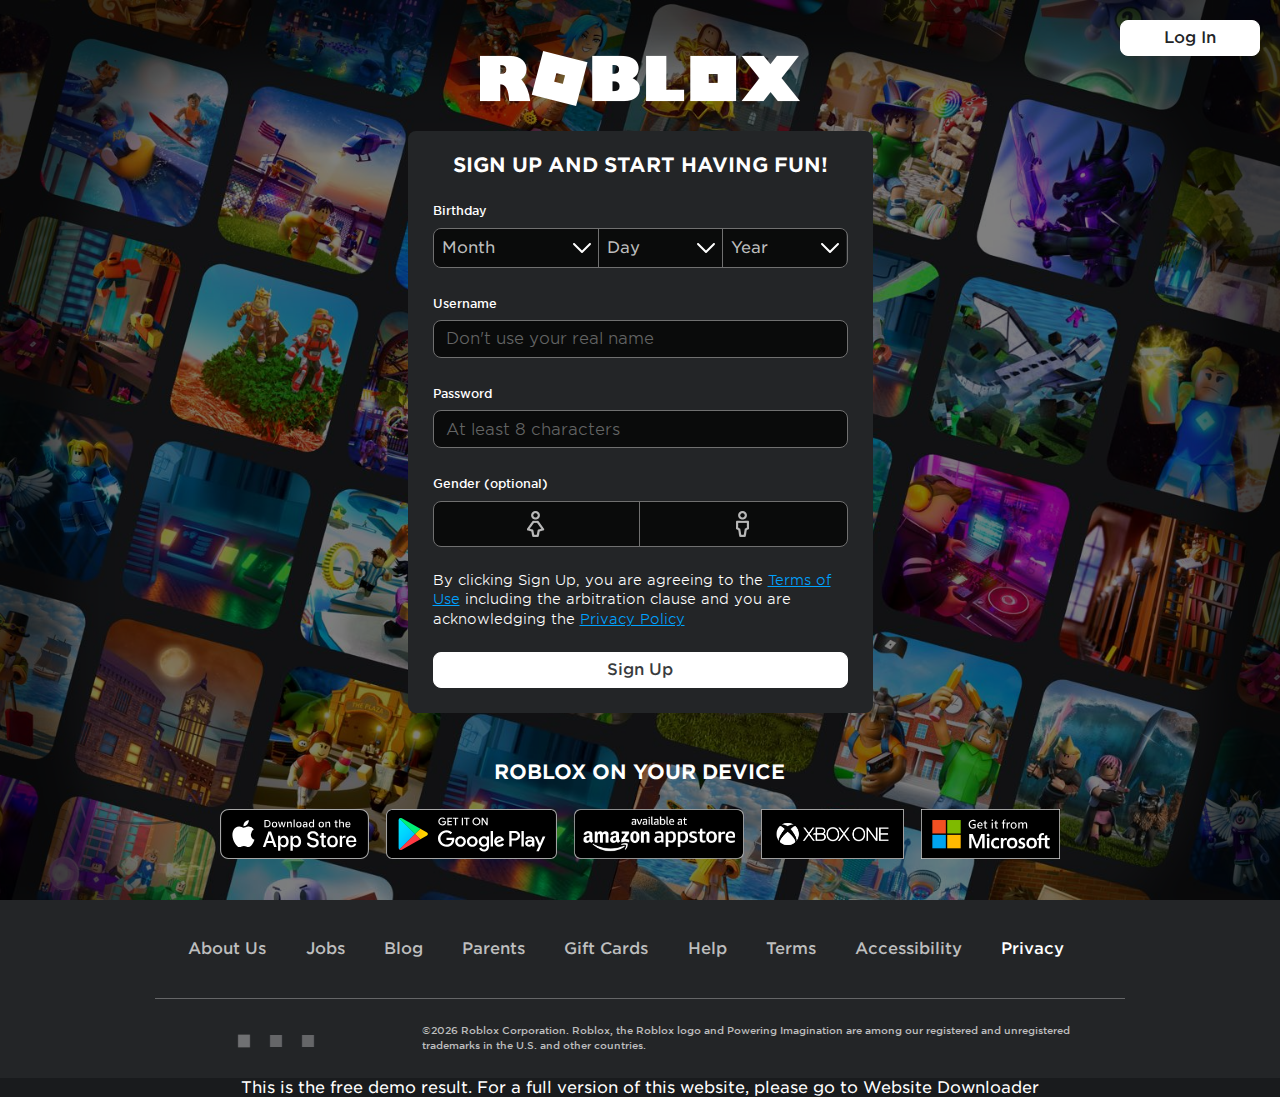
<file: index.html>
<!DOCTYPE html>
<!--[if IE 8]><html class="ie8" ng-app="robloxApp"><![endif]-->
<!--[if gt IE 8]><!-->
<html>
<!--<![endif]-->
<head data-machine-id="CHI2-WEB596">
	<meta http-equiv="Content-Type" content="text/html; charset=UTF-8"/>
    <!-- MachineID: CHI2-WEB596 -->
    <title>Roblox</title>
    <meta http-equiv="X-UA-Compatible" content="IE=edge,requiresActiveX=true" />
<meta name="viewport" content="width=device-width, initial-scale=1">
<meta name="author" content="Roblox Corporation" />
<meta name="description" content="Roblox is a global platform that brings people together through play." />
<meta name="keywords" content="free games, online games, building games, virtual worlds, free mmo, gaming cloud, physics engine" />
    <meta name="apple-itunes-app" content="app-id=431946152" />
    <meta name="google-site-verification" content="BfkEEZ1dsSAEJIS1yV2prCFgO8zboMYioG1c9VITB5Y" />
<script type="application/ld+json">
    {
    "@context" : "http://schema.org",
    "@type" : "Organization",
    "name" : "Roblox",
    "url" : "https://www.roblox.com/",
    "logo": "https://images.rbxcdn.com/cece570e37aa8f95a450ab0484a18d91",
    "sameAs" : [
    "https://www.facebook.com/roblox/",
    "https://twitter.com/roblox",
    "https://www.linkedin.com/company/147977",
    "https://www.instagram.com/roblox/",
    "https://www.youtube.com/user/roblox",
    "https://plus.google.com/+roblox",
    "https://www.twitch.tv/roblox"
    ]
    }
</script>    <meta property="og:site_name" content="Roblox" />
    <meta property="og:title" content="Roblox" />
    <meta property="og:type" content="website" />
        <meta property="og:url" content="https://www.roblox.com/" />
    <meta property="og:description" content="Roblox is ushering in the next generation of entertainment. Imagine, create, and play together with millions of people across an infinite variety of immersive, user-generated 3D worlds." />
            <meta property="og:image" content="6c27cb9db1779888868bf7d87e6d3709.jpg" />
    <meta property="fb:app_id" content="190191627665278">
    <meta name="twitter:card" content="summary_large_image">
    <meta name="twitter:site" content="@Roblox">
    <meta name="twitter:title" content="Roblox">
    <meta name="twitter:description" content="Roblox is ushering in the next generation of entertainment. Imagine, create, and play together with millions of people across an infinite variety of immersive, user-generated 3D worlds.">
    <meta name="twitter:creator">
            <meta name=twitter:image1 content="6c27cb9db1779888868bf7d87e6d3709.jpg" />
    <meta name="twitter:app:country" content="US">
    <meta name="twitter:app:name:iphone" content="Roblox Mobile">
    <meta name="twitter:app:id:iphone" content="431946152">
    <meta name="twitter:app:url:iphone">
    <meta name="twitter:app:name:ipad" content="Roblox Mobile">
    <meta name="twitter:app:id:ipad" content="431946152">
    <meta name="twitter:app:url:ipad">
    <meta name="twitter:app:name:googleplay" content="Roblox">
    <meta name="twitter:app:id:googleplay" content="com.roblox.client">
    <meta name="twitter:app:url:googleplay" />
    <meta ng-csp="no-unsafe-eval">
<meta name="locale-data" 
      data-language-code="en_us" 
      data-language-name="English" /><meta name="device-meta"
      data-device-type="computer"
      data-is-in-app="false"
      data-is-desktop="true"
      data-is-phone="false"
      data-is-tablet="false"
      data-is-console="false"
      data-is-android-app="false"
      data-is-ios-app="false"
      data-is-uwp-app="false"
      data-is-xbox-app="false"
      data-is-amazon-app="false"
      data-is-win32-app="false"
      data-is-studio="false"
      data-is-game-client-browser="false"
      data-is-ios-device="false"
      data-is-android-device="false"
      data-is-universal-app="false"
      data-app-type="unknown"
/>
<meta name="environment-meta"
      data-is-testing-site="false" />
<meta id="roblox-display-names" data-enabled="true"></meta><meta name="page-meta" data-internal-page-name="Landing" />
<script type="text/javascript">
    var Roblox = Roblox || {};
    Roblox.BundleVerifierConstants = {
        isMetricsApiEnabled: true,
        eventStreamUrl: "//ecsv2.roblox.com/pe?t=diagnostic",
        deviceType: "Computer",
        cdnLoggingEnabled: JSON.parse("true")
    };
</script>        <script type="text/javascript">
            var Roblox = Roblox || {};
Roblox.BundleDetector = (function () {
    var isMetricsApiEnabled = Roblox.BundleVerifierConstants && Roblox.BundleVerifierConstants.isMetricsApiEnabled;
    var loadStates = {
        loadSuccess: "loadSuccess",
        loadFailure: "loadFailure",
        executionFailure: "executionFailure"
    };
    var bundleContentTypes = {
        javascript: "javascript",
        css: "css"
    };
    var ephemeralCounterNames = {
        cdnPrefix: "CDNBundleError_",
        unknown: "CDNBundleError_unknown",
        cssError: "CssBundleError",
        jsError: "JavascriptBundleError",
        jsFileError: "JsFileExecutionError",
        resourceError: "ResourcePerformance_Error",
        resourceLoaded: "ResourcePerformance_Loaded"
    };
    return {
        jsBundlesLoaded: {},
        bundlesReported: {},
        counterNames: ephemeralCounterNames,
        loadStates: loadStates,
        bundleContentTypes: bundleContentTypes,
        timing: undefined,
        setTiming: function (windowTiming) {
            this.timing = windowTiming;
        },
        getLoadTime: function () {
            if (this.timing && this.timing.domComplete) {
                return this.getCurrentTime() - this.timing.domComplete;
            }
        },
        getCurrentTime: function () {
            return new Date().getTime();
        },
        getCdnProviderName: function (bundleUrl, callBack) {
            if (Roblox.BundleVerifierConstants.cdnLoggingEnabled) {
                var xhr = new XMLHttpRequest();
                xhr.open('GET', bundleUrl, true);
                xhr.onreadystatechange = function () {
                    if (xhr.readyState === xhr.HEADERS_RECEIVED) {
                        try {
                            var headerValue = xhr.getResponseHeader("rbx-cdn-provider");
                            if (headerValue) {
                                callBack(headerValue);
                            } else {
                                callBack();
                            }
                        } catch (e) {
                            callBack();
                        }
                    }
                };
                xhr.onerror = function () {
                    callBack();
                };
                xhr.send();
            } else {
                callBack();
            }
        },
        getCdnProviderAndReportMetrics: function (bundleUrl, bundleName, loadState, bundleContentType) {
            this.getCdnProviderName(bundleUrl, function (cdnProviderName) {
                Roblox.BundleDetector.reportMetrics(bundleUrl, bundleName, loadState, bundleContentType, cdnProviderName);
            });
        },
        reportMetrics: function (bundleUrl, bundleName, loadState, bundleContentType, cdnProviderName) {
            if (!isMetricsApiEnabled
                || !bundleUrl
                || !loadState
                || !loadStates.hasOwnProperty(loadState)
                || !bundleContentType
                || !bundleContentTypes.hasOwnProperty(bundleContentType)) {
                return;
            }
            var xhr = new XMLHttpRequest();
            var metricsApiUrl = (Roblox.EnvironmentUrls && Roblox.EnvironmentUrls.metricsApi) || "https://metrics.roblox.com";
            xhr.open("POST", metricsApiUrl + "/v1/bundle-metrics/report", true);
            xhr.setRequestHeader("Content-Type", "application/json");
            xhr.withCredentials = true;
            xhr.send(JSON.stringify({
                bundleUrl: bundleUrl,
                bundleName: bundleName || "",
                bundleContentType: bundleContentType,
                loadState: loadState,
                cdnProviderName: cdnProviderName,
                loadTimeInMilliseconds: this.getLoadTime() || 0
            }));
        },
        logToEphemeralStatistics: function (sequenceName, value) {
            var deviceType = Roblox.BundleVerifierConstants.deviceType;
            sequenceName += "_" + deviceType;
            var xhr = new XMLHttpRequest();
            xhr.open('POST', '/game/report-stats?name=' + sequenceName + "&value=" + value, true);
            xhr.withCredentials = true;
            xhr.send();
        },
        logToEphemeralCounter: function (ephemeralCounterName) {
            var deviceType = Roblox.BundleVerifierConstants.deviceType;
            ephemeralCounterName += "_" + deviceType;
            //log to ephemeral counters - taken from ET.js
            var xhr = new XMLHttpRequest();
            xhr.open('POST', '/game/report-event?name=' + ephemeralCounterName, true);
            xhr.withCredentials = true;
            xhr.send();
        },
        logToEventStream: function (failedBundle, ctx, cdnProvider, status) {
            var esUrl = Roblox.BundleVerifierConstants.eventStreamUrl,
                currentPageUrl = encodeURIComponent(window.location.href);
            var deviceType = Roblox.BundleVerifierConstants.deviceType;
            ctx += "_" + deviceType;
            //try and grab performance data.
            //Note that this is the performance of the xmlhttprequest rather than the original resource load.
            var duration = 0;
            if (window.performance) {
                var perfTiming = window.performance.getEntriesByName(failedBundle);
                if (perfTiming.length > 0) {
                    var data = perfTiming[0];
                    duration = data.duration || 0;
                }
            }
            //log to event stream (diagnostic)
            var params = "&evt=webBundleError&url=" + currentPageUrl +
                "&ctx=" + ctx + "&fileSourceUrl=" + encodeURIComponent(failedBundle) +
                "&cdnName=" + (cdnProvider || "unknown") +
                "&statusCode=" + (status || "unknown") +
                "&loadDuration=" + Math.floor(duration);
            var img = new Image();
            img.src = esUrl + params;
        },
        getCdnInfo: function (failedBundle, ctx, fileType) {
            if (Roblox.BundleVerifierConstants.cdnLoggingEnabled) {
                var xhr = new XMLHttpRequest();
                var counter = this.counterNames;
                xhr.open('GET', failedBundle, true);
                var cdnProvider;
                //succesful request
                xhr.onreadystatechange = function () {
                    if (xhr.readyState === xhr.HEADERS_RECEIVED) {
                        cdnProvider = xhr.getResponseHeader("rbx-cdn-provider");
                        if (cdnProvider && cdnProvider.length > 0) {
                            Roblox.BundleDetector.logToEphemeralCounter(counter.cdnPrefix + cdnProvider + "_" + fileType);
                        }
                        else {
                            Roblox.BundleDetector.logToEphemeralCounter(counter.unknown + "_" + fileType);
                        }
                    }
                    else if (xhr.readyState === xhr.DONE) {
                        // append status to cdn provider so we know its not related to network error. 
                        Roblox.BundleDetector.logToEventStream(failedBundle, ctx, cdnProvider, xhr.status);
                    }
                };
                //attach to possible things that can go wrong with the request.
                //additionally a network error will trigger this callback
                xhr.onerror = function () {
                    Roblox.BundleDetector.logToEphemeralCounter(counter.unknown + "_" + fileType);
                    Roblox.BundleDetector.logToEventStream(failedBundle, ctx, counter.unknown);
                };
                xhr.send();
            }
            else {
                this.logToEventStream(failedBundle, ctx);
            }
        },
        reportResourceError: function (resourceName) {
            var ephemeralCounterName = this.counterNames.resourceError + "_" + resourceName;
            this.logToEphemeralCounter(ephemeralCounterName);
        },
        reportResourceLoaded: function (resourceName) {
            var loadTimeInMs = this.getLoadTime();
            if (loadTimeInMs) {
                var sequenceName = this.counterNames.resourceLoaded + "_" + resourceName;
                this.logToEphemeralStatistics(sequenceName, loadTimeInMs);
            }
        },
        reportBundleError: function (bundleTag) {
            var ephemeralCounterName, failedBundle, ctx, contentType;
            if (bundleTag.rel && bundleTag.rel === "stylesheet") {
                ephemeralCounterName = this.counterNames.cssError;
                failedBundle = bundleTag.href;
                ctx = "css";
                contentType = bundleContentTypes.css;
            } else {
                ephemeralCounterName = this.counterNames.jsError;
                failedBundle = bundleTag.src;
                ctx = "js";
                contentType = bundleContentTypes.javascript;
            }
            //mark that we logged this bundle
            this.bundlesReported[failedBundle] = true;
            //e.g. javascriptBundleError_Computer
            this.logToEphemeralCounter(ephemeralCounterName);
            //this will also log to event stream
            this.getCdnInfo(failedBundle, ctx, ctx);
            var bundleName;
            if (bundleTag.dataset) {
                bundleName = bundleTag.dataset.bundlename;
            }
            else {
                bundleName = bundleTag.getAttribute('data-bundlename');
            }
            this.getCdnProviderAndReportMetrics(failedBundle, bundleName, loadStates.loadFailure, contentType);
        },
        bundleDetected: function (bundleName) {
            this.jsBundlesLoaded[bundleName] = true;
        },
        verifyBundles: function (document) {
            var ephemeralCounterName = this.counterNames.jsFileError,
                eventContext = ephemeralCounterName;
            //grab all roblox script tags in the page. 
            var scripts = (document && document.scripts) || window.document.scripts;
            var errorsList = [];
            var bundleName;
            var monitor;
            for (var i = 0; i < scripts.length; i++) {
                var item = scripts[i];
                if (item.dataset) {
                    bundleName = item.dataset.bundlename;
                    monitor = item.dataset.monitor;
                }
                else {
                    bundleName = item.getAttribute('data-bundlename');
                    monitor = item.getAttribute('data-monitor');
                }
                if (item.src && monitor && bundleName) {
                    if (!Roblox.BundleDetector.jsBundlesLoaded.hasOwnProperty(bundleName)) {
                        errorsList.push(item);
                    }
                }
            }
            if (errorsList.length > 0) {
                for (var j = 0; j < errorsList.length; j++) {
                    var script = errorsList[j];
                    if (!this.bundlesReported[script.src]) {
                        //log the counter only if the file is actually corrupted, not just due to failure to load
                        //e.g. JsFileExecutionError_Computer
                        this.logToEphemeralCounter(ephemeralCounterName);
                        this.getCdnInfo(script.src, eventContext, 'js');
                        if (script.dataset) {
                            bundleName = script.dataset.bundlename;
                        }
                        else {
                            bundleName = script.getAttribute('data-bundlename');
                        }
                        this.getCdnProviderAndReportMetrics(script.src, bundleName, loadStates.executionFailure, bundleContentTypes.javascript);
                    }
                }
            }
        }
    };
})();
window.addEventListener("load", function (evt) {
    Roblox.BundleDetector.verifyBundles();
});
Roblox.BundleDetector.setTiming(window.performance.timing);
            //# sourceURL=somename.js
        </script>
<link href="https://images.rbxcdn.com/23421382939a9f4ae8bbe60dbe2a3e7e.ico.gzip" rel="icon" />
    <link rel="stylesheet" onerror="Roblox.BundleDetector && Roblox.BundleDetector.reportBundleError(this)" data-bundlename="StyleGuide" data-bundle-source="Main" href="06c44f6c741a9bee45c69e622e59bfe3ae4e7c38bbed9d3b14b4c64f5c121381.css" />
<link rel="stylesheet" onerror="Roblox.BundleDetector && Roblox.BundleDetector.reportBundleError(this)" data-bundlename="Thumbnails" data-bundle-source="Main" href="9517d686dc47015c200496d77e2b18146ee37652d18e25ecf9e1ed230310ea13.css" />
<link rel="stylesheet" onerror="Roblox.BundleDetector && Roblox.BundleDetector.reportBundleError(this)" data-bundlename="VerificationUpsell" data-bundle-source="Main" href="a006dfa033f2dd134f61312cbcaeafbb61d67d4b2f1774fbbc6b5c346f932458.css" />
<link rel="stylesheet" onerror="Roblox.BundleDetector && Roblox.BundleDetector.reportBundleError(this)" data-bundlename="Navigation" data-bundle-source="Main" href="953685b8b086c50ba2a02a85241e8278f5741978daed61ee5665c7cd0e1ccb36.css" />
<link rel="stylesheet" onerror="Roblox.BundleDetector && Roblox.BundleDetector.reportBundleError(this)" data-bundlename="CookieBannerV3" data-bundle-source="Main" href="2c2a709240897ce382b7ff55be4347cd0994ab1e2d6ed3b56649e54b0e97e13a.css" />
<link rel="stylesheet" onerror="Roblox.BundleDetector && Roblox.BundleDetector.reportBundleError(this)" data-bundlename="Footer" data-bundle-source="Main" href="6edb2191aa318f963253361b43d2657a04b3d16e9c28fe7b22d4a4d5686f1cb4.css" />
<link rel="stylesheet" onerror="Roblox.BundleDetector && Roblox.BundleDetector.reportBundleError(this)" data-bundlename="ConfigureWebApps" data-bundle-source="Main" href="08def520152a575438e73a81aa9a310c2415c327df7b624a24aa6e794d24dba3.css" />
    <link rel="canonical" href="https://www.roblox.com/" />
<link onerror='Roblox.BundleDetector && Roblox.BundleDetector.reportBundleError(this)' rel='stylesheet'  href='css/page___29cb8654caf3eb2421376cf095132da7_m.css' />
<link rel="stylesheet" onerror="Roblox.BundleDetector && Roblox.BundleDetector.reportBundleError(this)" data-bundlename="Landing" data-bundle-source="Main" href="7264436f85df72e2014f5fb7a03a27a52456f8372e116cb1cceace2e828970b8.css" />
<link rel="stylesheet" onerror="Roblox.BundleDetector && Roblox.BundleDetector.reportBundleError(this)" data-bundlename="Captcha" data-bundle-source="Main" href="0f161e158c689e76fd22cad828c428186a12e276dc4601aaffe5230c3ead905e.css" />
    <link rel="stylesheet" onerror="Roblox.BundleDetector && Roblox.BundleDetector.reportBundleError(this)" data-bundlename="RobuxIcon" data-bundle-source="Main" href="4fdd2f554b7d7bdd9491b4857be91acb07abfdf5514a73d93ea8f14ce78b6401.css" />
<script type="text/javascript">
    var Roblox = Roblox || {};
    Roblox.EnvironmentUrls = Roblox.EnvironmentUrls || {};
    Roblox.EnvironmentUrls = {"abtestingApiSite":"https://abtesting.roblox.com","accountInformationApi":"https://accountinformation.roblox.com","accountSettingsApi":"https://accountsettings.roblox.com","adConfigurationApi":"https://adconfiguration.roblox.com","adsApi":"https://ads.roblox.com","apiGatewayCdnUrl":"https://apis.rbxcdn.com","apiGatewayUrl":"https://apis.roblox.com","apiProxyUrl":"https://api.roblox.com","assetDeliveryApi":"https://assetdelivery.roblox.com","authApi":"https://auth.roblox.com","avatarApi":"https://avatar.roblox.com","badgesApi":"https://badges.roblox.com","billingApi":"https://billing.roblox.com","captchaApi":"https://captcha.roblox.com","catalogApi":"https://catalog.roblox.com","chatApi":"https://chat.roblox.com","chatModerationApi":"https://chatmoderation.roblox.com","contactsApi":"https://contacts.roblox.com","contentStoreApi":"https://contentstore.roblox.com","developApi":"https://develop.roblox.com","domain":"roblox.com","economyApi":"https://economy.roblox.com","economycreatorstatsApi":"https://economycreatorstats.roblox.com","engagementPayoutsApi":"https://engagementpayouts.roblox.com","followingsApi":"https://followings.roblox.com","friendsApi":"https://friends.roblox.com","gameInternationalizationApi":"https://gameinternationalization.roblox.com","gamesApi":"https://games.roblox.com","groupsApi":"https://groups.roblox.com","groupsModerationApi":"https://groupsmoderation.roblox.com","helpSite":"http://help.roblox.com","inventoryApi":"https://inventory.roblox.com","itemConfigurationApi":"https://itemconfiguration.roblox.com","localeApi":"https://locale.roblox.com","localizationTablesApi":"https://localizationtables.roblox.com","metricsApi":"https://metrics.roblox.com","midasApi":"https://midas.roblox.com","notificationApi":"https://notifications.roblox.com","premiumFeaturesApi":"https://premiumfeatures.roblox.com","presenceApi":"https://presence.roblox.com","privateMessagesApi":"https://privatemessages.roblox.com","publishApi":"https://publish.roblox.com","restrictedHoursServiceApi":"https://apis.roblox.com/restricted-hours-service","screenTimeApi":"https://apis.rcs.roblox.com/screen-time-api","shareApi":"https://share.roblox.com","thumbnailsApi":"https://thumbnails.roblox.com","tradesApi":"https://trades.roblox.com","translationRolesApi":"https://translationroles.roblox.com","twoStepVerificationApi":"https://twostepverification.roblox.com","universalAppConfigurationApi":"https://apis.roblox.com/universal-app-configuration","userAgreementsServiceApi":"https://apis.roblox.com/user-agreements","userModerationApi":"https://usermoderation.roblox.com","usersApi":"https://users.roblox.com","voiceApi":"https://voice.roblox.com","websiteUrl":"https://www.roblox.com"};
    // please keep the list in alphabetical order
    var additionalUrls = {
        amazonStoreLink: "https://www.amazon.com/Roblox-Corporation/dp/B00NUF4YOA",
        amazonWebStoreLink: "https%3a%2f%2fwww.amazon.com%2froblox%3f%26_encoding%3dUTF8%26tag%3dr05d13-20%26linkCode%3dur2%26linkId%3d5562fc29c05b45562a86358c198356eb%26camp%3d1789%26creative%3d9325",
        appProtocolUrl: "robloxmobile://",
        appStoreLink: "https://itunes.apple.com/us/app/roblox-mobile/id431946152",
        googlePlayStoreLink: "https://play.google.com/store/apps/details?id=com.roblox.client&hl=en",
        iosAppStoreLink: "https://itunes.apple.com/us/app/roblox-mobile/id431946152",
        windowsStoreLink: "https://www.microsoft.com/en-us/store/games/roblox/9nblgggzm6wm",
        xboxStoreLink: "https://www.microsoft.com/en-us/p/roblox/bq1tn1t79v9k"
    }
    for (var urlName in additionalUrls) {
        Roblox.EnvironmentUrls[urlName] = additionalUrls[urlName];
    }
</script>
<script type="text/javascript">
    var Roblox = Roblox || {};
    Roblox.GaEventSettings = {
        gaDFPPreRollEnabled: "false" === "true",
        gaLaunchAttemptAndLaunchSuccessEnabled: "false" === "true",
        gaPerformanceEventEnabled: "false" === "true"
    };
</script>
    <script onerror='Roblox.BundleDetector && Roblox.BundleDetector.reportBundleError(this)' data-monitor='true' data-bundlename='headerinit' type='text/javascript' src='a67ddd9413db88f4124e2c4f25d8cb1f.js'></script>
    <script type="text/javascript" onerror="Roblox.BundleDetector && Roblox.BundleDetector.reportBundleError(this)" data-monitor="true" data-bundlename="Polyfill" data-bundle-source="Main" src="772034db167d3f4260047db4a7f2b8a58cf448709327013541e47c8962b6e556.js"></script>
    <script type="text/javascript" onerror="Roblox.BundleDetector && Roblox.BundleDetector.reportBundleError(this)" data-monitor="true" data-bundlename="XsrfProtection" data-bundle-source="Main" src="4db2f741b7a3ec36d11fec999ce33f708ae85641cabfd27e11e0935928f7d9c4.js"></script>
    <script type="text/javascript" onerror="Roblox.BundleDetector && Roblox.BundleDetector.reportBundleError(this)" data-monitor="true" data-bundlename="HeaderScripts" data-bundle-source="Main" src="97cb9ac7262155c329a259fce9f940f9bcfa852a6a1ccb44bd8a41c31e84e54b.js"></script>
<meta name="sentry-meta"
      data-env-name="production"
      data-dsn="https://6750adeb1b1348e4a10b13e726d5c10b@sentry.io/1539367"
      data-sample-rate="0" /><script type="text/javascript" onerror="Roblox.BundleDetector && Roblox.BundleDetector.reportBundleError(this)" data-monitor="true" data-bundlename="Sentry" data-bundle-source="Main" src="edc66704bd1974195d8c60f4a163441bec82f1bcb11c492e7df07c43f45a4d49.js"></script>
<meta name="roblox-tracer-meta-data"
      data-access-token="S3EXjCZQQr6OixnmKu+hoa3OSfpvPP5qgU0esiWgwreFUUMBnPhEaoS5yIIrf9bdYlSgW0XKCb1So9Rhtj1eMzt/MJWcyKZ4TwIckHVj"
      data-service-name="Web"
      data-tracer-enabled="false"
      data-api-sites-request-allow-list="friends.roblox.com,chat.roblox.com,thumbnails.roblox.com,games.roblox.com"
      data-sample-rate="5"
      data-is-instrument-page-performance-enabled="true"/><script type="text/javascript" onerror="Roblox.BundleDetector && Roblox.BundleDetector.reportBundleError(this)" data-monitor="true" data-bundlename="RobloxTracer" data-bundle-source="Main" src="adeccc658a8d5ddc63fb224cc0bcd3e29b73d70db3847c0379426bfa128d9381.js"></script>
    <!--[if lt IE 9]>
        <script src="//oss.maxcdn.com/html5shiv/3.7.2/html5shiv.min.js"></script>
        <script src="//oss.maxcdn.com/respond/1.4.2/respond.min.js"></script>
    <![endif]-->
<script>
    //Set if it browser's do not track flag is enabled
    var Roblox = Roblox || {};
    (function() {
        var dnt = navigator.doNotTrack || window.doNotTrack || navigator.msDoNotTrack;
        if (typeof window.external !== "undefined" &&
            typeof window.external.msTrackingProtectionEnabled !== "undefined") {
            dnt = dnt || window.external.msTrackingProtectionEnabled();
        }
        Roblox.browserDoNotTrack = dnt == "1" || dnt == "yes" || dnt === true;
    })();
</script>
    <script type="text/javascript">
        var _gaq = _gaq || [];
                window.GoogleAnalyticsDisableRoblox2 = true;
        _gaq.push(['b._setAccount', 'UA-486632-1']);
            _gaq.push(['b._setSampleRate', '10']);
        _gaq.push(['b._setCampSourceKey', 'rbx_source']);
        _gaq.push(['b._setCampMediumKey', 'rbx_medium']);
        _gaq.push(['b._setCampContentKey', 'rbx_campaign']);
            _gaq.push(['b._setDomainName', 'roblox.com']);
            _gaq.push(['b._setCustomVar', 1, 'Visitor', 'Anonymous', 2]);
                _gaq.push(['b._setPageGroup', 1, 'Landing']);
                    var eventsArr = ['b._setCustomVar', 2, 'FirstTimeVisitor', 'true', 3];
                    _gaq.push(eventsArr);
                    $(function() {
                        if(GoogleAnalyticsEvents) {
                            GoogleAnalyticsEvents.Log(eventsArr);
                        }
                    });
            _gaq.push(['b._trackPageview']);
        _gaq.push(['c._setAccount', 'UA-26810151-2']);
            _gaq.push(['c._setSampleRate', '1']);
                    _gaq.push(['c._setDomainName', 'roblox.com']);
                    _gaq.push(['c._setPageGroup', 1, 'Landing']);
             </script>
        <script async src='https://www.googletagmanager.com/gtag/js?id=AW-1065449093'></script>
        <script type="text/javascript">
            var accountCode = "AW-1065449093";
            var signupConversionEventKey = "wmuJCO3CZBCF7YX8Aw";
            var webPurchaseConversionEventKey = "XDQ_CJme6s0BEIXthfwD";
            window.dataLayer = window.dataLayer || [];
            function gtag() { dataLayer.push(arguments); }
            gtag.conversionEvents = {
                signupConversionEvent: accountCode + '/' + signupConversionEventKey,
                webPurchaseConversionEvent: accountCode + '/' + webPurchaseConversionEventKey
            }
            gtag ('set', 'allow_ad_personalization_signals', false) ;
            gtag('js', new Date());
            gtag('config', accountCode);
        </script>
            <script type="text/javascript">
            if (Roblox && Roblox.EventStream) {
                Roblox.EventStream.Init("//ecsv2.roblox.com/www/e.png",
                    "//ecsv2.roblox.com/www/e.png",
                    "//ecsv2.roblox.com/pe?t=studio",
                    "//ecsv2.roblox.com/pe?t=diagnostic");
            }
        </script>
<script type="text/javascript">
    if (Roblox && Roblox.PageHeartbeatEvent) {
        Roblox.PageHeartbeatEvent.Init([2,8,20,60]);
    }
</script>    
    <script type="text/javascript">
if (typeof(Roblox) === "undefined") { Roblox = {}; }
Roblox.Endpoints = Roblox.Endpoints || {};
Roblox.Endpoints.Urls = Roblox.Endpoints.Urls || {};
Roblox.Endpoints.Urls['/asset/'] = 'https://assetgame.roblox.com/asset/';
Roblox.Endpoints.Urls['/client-status/set'] = 'https://www.roblox.com/client-status/set';
Roblox.Endpoints.Urls['/client-status'] = 'https://www.roblox.com/client-status';
Roblox.Endpoints.Urls['/game/'] = 'https://assetgame.roblox.com/game/';
Roblox.Endpoints.Urls['/game/edit.ashx'] = 'https://assetgame.roblox.com/game/edit.ashx';
Roblox.Endpoints.Urls['/game/placelauncher.ashx'] = 'https://assetgame.roblox.com/game/placelauncher.ashx';
Roblox.Endpoints.Urls['/game/preloader'] = 'https://assetgame.roblox.com/game/preloader';
Roblox.Endpoints.Urls['/game/report-stats'] = 'https://assetgame.roblox.com/game/report-stats';
Roblox.Endpoints.Urls['/game/report-event'] = 'https://assetgame.roblox.com/game/report-event';
Roblox.Endpoints.Urls['/game/updateprerollcount'] = 'https://assetgame.roblox.com/game/updateprerollcount';
Roblox.Endpoints.Urls['login/default.html'] = 'https://www.roblox.com/login/default.aspx';
Roblox.Endpoints.Urls['/my/avatar'] = 'https://www.roblox.com/my/avatar';
Roblox.Endpoints.Urls['/my/money.aspx'] = 'https://www.roblox.com/my/money.aspx';
Roblox.Endpoints.Urls['/navigation/userdata'] = 'https://www.roblox.com/navigation/userdata';
Roblox.Endpoints.Urls['/chat/chat'] = 'https://www.roblox.com/chat/chat';
Roblox.Endpoints.Urls['/chat/data'] = 'https://www.roblox.com/chat/data';
Roblox.Endpoints.Urls['/friends/list'] = 'https://www.roblox.com/friends/list';
Roblox.Endpoints.Urls['/navigation/getcount'] = 'https://www.roblox.com/navigation/getCount';
Roblox.Endpoints.Urls['/regex/email'] = 'https://www.roblox.com/regex/email';
Roblox.Endpoints.Urls['/catalog/browse.aspx'] = 'https://www.roblox.com/catalog/browse.aspx';
Roblox.Endpoints.Urls['/catalog/html'] = 'https://search.roblox.com/catalog/html';
Roblox.Endpoints.Urls['/catalog/json'] = 'https://search.roblox.com/catalog/json';
Roblox.Endpoints.Urls['/catalog/contents'] = 'https://search.roblox.com/catalog/contents';
Roblox.Endpoints.Urls['/catalog/lists.aspx'] = 'https://search.roblox.com/catalog/lists.aspx';
Roblox.Endpoints.Urls['/catalog/items'] = 'https://search.roblox.com/catalog/items';
Roblox.Endpoints.Urls['/asset-hash-thumbnail/image'] = 'https://assetgame.roblox.com/asset-hash-thumbnail/image';
Roblox.Endpoints.Urls['/asset-hash-thumbnail/json'] = 'https://assetgame.roblox.com/asset-hash-thumbnail/json';
Roblox.Endpoints.Urls['/asset-thumbnail-3d/json'] = 'https://assetgame.roblox.com/asset-thumbnail-3d/json';
Roblox.Endpoints.Urls['/asset-thumbnail/image'] = 'https://assetgame.roblox.com/asset-thumbnail/image';
Roblox.Endpoints.Urls['/asset-thumbnail/json'] = 'https://assetgame.roblox.com/asset-thumbnail/json';
Roblox.Endpoints.Urls['/asset-thumbnail/url'] = 'https://assetgame.roblox.com/asset-thumbnail/url';
Roblox.Endpoints.Urls['/asset/request-thumbnail-fix'] = 'https://assetgame.roblox.com/asset/request-thumbnail-fix';
Roblox.Endpoints.Urls['/avatar-thumbnail-3d/json'] = 'https://www.roblox.com/avatar-thumbnail-3d/json';
Roblox.Endpoints.Urls['/avatar-thumbnail/image'] = 'https://www.roblox.com/avatar-thumbnail/image';
Roblox.Endpoints.Urls['/avatar-thumbnail/json'] = 'https://www.roblox.com/avatar-thumbnail/json';
Roblox.Endpoints.Urls['/avatar-thumbnails'] = 'https://www.roblox.com/avatar-thumbnails';
Roblox.Endpoints.Urls['/avatar/request-thumbnail-fix'] = 'https://www.roblox.com/avatar/request-thumbnail-fix';
Roblox.Endpoints.Urls['/bust-thumbnail/json'] = 'https://www.roblox.com/bust-thumbnail/json';
Roblox.Endpoints.Urls['/headshot-thumbnail/json'] = 'https://www.roblox.com/headshot-thumbnail/json';
Roblox.Endpoints.Urls['/item-thumbnails'] = 'https://www.roblox.com/item-thumbnails';
Roblox.Endpoints.Urls['/outfit-thumbnail/json'] = 'https://www.roblox.com/outfit-thumbnail/json';
Roblox.Endpoints.Urls['/place-thumbnails'] = 'https://www.roblox.com/place-thumbnails';
Roblox.Endpoints.Urls['/thumbnail/asset/'] = 'https://www.roblox.com/thumbnail/asset/';
Roblox.Endpoints.Urls['/thumbnail/avatar-headshot'] = 'https://www.roblox.com/thumbnail/avatar-headshot';
Roblox.Endpoints.Urls['/thumbnail/avatar-headshots'] = 'https://www.roblox.com/thumbnail/avatar-headshots';
Roblox.Endpoints.Urls['/thumbnail/user-avatar'] = 'https://www.roblox.com/thumbnail/user-avatar';
Roblox.Endpoints.Urls['/thumbnail/resolve-hash'] = 'https://www.roblox.com/thumbnail/resolve-hash';
Roblox.Endpoints.Urls['/thumbnail/place'] = 'https://www.roblox.com/thumbnail/place';
Roblox.Endpoints.Urls['/thumbnail/get-asset-media'] = 'https://www.roblox.com/thumbnail/get-asset-media';
Roblox.Endpoints.Urls['/thumbnail/remove-asset-media'] = 'https://www.roblox.com/thumbnail/remove-asset-media';
Roblox.Endpoints.Urls['/thumbnail/set-asset-media-sort-order'] = 'https://www.roblox.com/thumbnail/set-asset-media-sort-order';
Roblox.Endpoints.Urls['/thumbnail/place-thumbnails'] = 'https://www.roblox.com/thumbnail/place-thumbnails';
Roblox.Endpoints.Urls['/thumbnail/place-thumbnails-partial'] = 'https://www.roblox.com/thumbnail/place-thumbnails-partial';
Roblox.Endpoints.Urls['/thumbnail_holder/g'] = 'https://www.roblox.com/thumbnail_holder/g';
Roblox.Endpoints.Urls['/users/{id}/profile'] = 'https://www.roblox.com/users/{id}/profile';
Roblox.Endpoints.Urls['/service-workers/push-notifications'] = 'https://www.roblox.com/service-workers/push-notifications';
Roblox.Endpoints.Urls['/notification-stream/notification-stream-data'] = 'https://www.roblox.com/notification-stream/notification-stream-data';
Roblox.Endpoints.Urls['/api/friends/acceptfriendrequest'] = 'https://www.roblox.com/api/friends/acceptfriendrequest';
Roblox.Endpoints.Urls['/api/friends/declinefriendrequest'] = 'https://www.roblox.com/api/friends/declinefriendrequest';
Roblox.Endpoints.Urls['/authentication/is-logged-in'] = 'https://www.roblox.com/authentication/is-logged-in';
Roblox.Endpoints.addCrossDomainOptionsToAllRequests = true;
</script>
    <script type="text/javascript">
if (typeof(Roblox) === "undefined") { Roblox = {}; }
Roblox.Endpoints = Roblox.Endpoints || {};
Roblox.Endpoints.Urls = Roblox.Endpoints.Urls || {};
</script>
    <script>
    Roblox = Roblox || {};
    Roblox.AbuseReportPVMeta = {
        desktopEnabled: false,
        phoneEnabled: false,
        inAppEnabled: false
    };
</script>
<meta name="thumbnail-meta-data" 
      data-is-webapp-cache-enabled="False"
      data-webapp-cache-expirations-timespan="00:01:00"
      data-request-min-cooldown="1000"
      data-request-max-cooldown="30000"
      data-request-max-retry-attempts="3"
      data-request-batch-size="100"
      data-thumbnail-metrics-sample-size="20"
      data-concurrent-thumbnail-request-count="4"/>
</head>
<body id="rbx-body"
      class="rbx-body   dark-theme gotham-font"
      data-performance-relative-value="0.005"
      data-internal-page-name="Landing"
      data-send-event-percentage="0">
    <meta name="csrf-token" data-token="6NFbksMZEh92" />
    <div id="roblox-linkify" data-enabled="true" data-regex="(https?\:\/\/)?(?:www\.)?([a-z0-9-]{2,}\.)*(((m|de|www|web|api|blog|wiki|corp|polls|bloxcon|developer|devforum|forum|status)\.roblox\.com|robloxlabs\.com)|(www\.shoproblox\.com)|(roblox\.status\.io)|(rblx\.co)|help\.roblox\.com(?![A-Za-z0-9\/.]*\/attachments\/))(?!\/[A-Za-z0-9-+&amp;@#\/=~_|!:,.;]*%)((\/[A-Za-z0-9-+&amp;@#\/%?=~_|!:,.;]*)|(?=\s|\b))" data-regex-flags="gm" data-as-http-regex="(([^.]help|polls)\.roblox\.com)"></div>
<div id="image-retry-data"
     data-image-retry-max-times="30"
     data-image-retry-timer="500"
     data-ga-logging-percent="10">
</div>
<div id="http-retry-data"
     data-http-retry-max-timeout="0"
     data-http-retry-base-timeout="0"
     data-http-retry-max-times="1">
</div>
        <script src="fc/api/_onload_reportFunCaptchaLoaded.js" async onerror="Roblox.BundleDetector && Roblox.BundleDetector.reportResourceError('funcaptcha')"></script>
<script type="text/javascript">
    var Roblox = Roblox || {};
    $(function () {
        var funCaptcha = Roblox.FunCaptcha;
        if (funCaptcha) {
            var captchaTypes = [{"Type":"Signup","PublicKey":"A2A14B1D-1AF3-C791-9BBC-EE33CC7A0A6F","ApiUrl":"https://captcha.roblox.com/v1/funcaptcha/signup"},{"Type":"Login","PublicKey":"9F35E182-C93C-EBCC-A31D-CF8ED317B996","ApiUrl":"https://captcha.roblox.com/v1/funcaptcha/login/web"}];
            funCaptcha.addCaptchaTypes(captchaTypes, true);
            funCaptcha.setMaxRetriesOnTokenValidationFailure(0);
            funCaptcha.setPerAppTypeLoggingEnabled(false);
            funCaptcha.setRetryIntervalRange(500, 1500);
        }
    });
    // Necessary because of how FunCaptcha js executes callback
    // i.e. window["{function name}"]
    function reportFunCaptchaLoaded()
    {
        if (Roblox.BundleDetector)
        {
            Roblox.BundleDetector.reportResourceLoaded("funcaptcha");
        }
    }
</script>
<script>
    var Roblox = Roblox || {};
    Roblox.SignupMeta = {
        isSinglePasswordFieldEnabled: true,
        isNewUserLandingAbTestingEnabled: true,
        newUserLandingPageAbTestName: "NewUser.LandingPage.HomePage",
        timeoutOnAbtestingEnrollEndpoint: "30000",
        isFbSignUpEnabled: false
    };
</script>
<div id="landing-page-container" landing-page-container
     ab-test-variation="0"
     use-experimentation-platform-for-ftux="false"
     is-ftux-avatar-enabled="false"
     ftux-avatar-version="0"
     ftux-context-version="0"
     is-always-captcha-sign-up-enabled="false"
     is-captcha-v2-component-for-sign-up-enabled="true"
     is-korea-id-verification-enabled="false"
     is-signup-form-dark-theme-enabled="true"
     >
</div>
<div class="dark-theme">
<!--Bootstrap Footer React Component -->
<footer class="container-footer" id="footer-container"
        data-is-giftcards-footer-enabled="True">
</footer>
<div id="cookie-banner-wrapper" class="cookie-banner-wrapper"></div>
</div>
<img src="timg/rbx.png" style="position: absolute"/>
<script type="application/ld+json">
    {
    "@context" : "http://schema.org",
    "@type" : "Organization",
    "name" : "Roblox",
    "url" : "https://www.roblox.com/",
    "logo": "https://images.rbxcdn.com/cece570e37aa8f95a450ab0484a18d91",
    "sameAs" : [
    "https://www.facebook.com/roblox/",
    "https://twitter.com/roblox",
    "https://www.linkedin.com/company/147977",
    "https://www.instagram.com/roblox/",
    "https://www.youtube.com/user/roblox",
    "https://plus.google.com/+roblox",
    "https://www.twitch.tv/roblox"
    ]
    }
</script>
    <script onerror='Roblox.BundleDetector && Roblox.BundleDetector.reportBundleError(this)' data-monitor='true' data-bundlename='intl-polyfill' type='text/javascript' src='d44520f7da5ec476cfb1704d91bab327.js'></script>
    <script type="text/javascript" onerror="Roblox.BundleDetector && Roblox.BundleDetector.reportBundleError(this)" data-monitor="true" data-bundlename="InternationalCore" data-bundle-source="Main" src="95044be3ff42e3dc429313faca1316cea62f328a39e29689ffeda9002f3a8bc6.js"></script>
    <script type="text/javascript" onerror="Roblox.BundleDetector && Roblox.BundleDetector.reportBundleError(this)" data-monitor="true" data-bundlename="TranslationResources" data-bundle-source="Main" src="83d836a661ff433d5b7ce719c489e43af590ff75ab39ccc6d393546fe91b766a.js"></script>
    <script onerror='Roblox.BundleDetector && Roblox.BundleDetector.reportBundleError(this)' data-monitor='true' data-bundlename='leanbase' type='text/javascript' src='a100ae41e0120ccf12c5487999049cf3.js'></script>
    <script type="text/javascript" onerror="Roblox.BundleDetector && Roblox.BundleDetector.reportBundleError(this)" data-monitor="true" data-bundlename="CoreUtilities" data-bundle-source="Main" src="19c5160cfc4b99dcd04154448ce88f9309b48ebf6a57abb848b094c654db7bf1.js"></script>
    <script type="text/javascript" onerror="Roblox.BundleDetector && Roblox.BundleDetector.reportBundleError(this)" data-monitor="true" data-bundlename="CoreRobloxUtilities" data-bundle-source="Main" src="76a4480b37d00df868cd2f72f045e279ab6525b49284e5486c28fd2c3fb8f562.js"></script>
    <script type="text/javascript" onerror="Roblox.BundleDetector && Roblox.BundleDetector.reportBundleError(this)" data-monitor="true" data-bundlename="React" data-bundle-source="Main" src="4c9a00164d9242bd60de5451a22f502c0c221a896d3a555470c03712d5ee4aa1.js"></script>
    <script type="text/javascript" onerror="Roblox.BundleDetector && Roblox.BundleDetector.reportBundleError(this)" data-monitor="true" data-bundlename="ReactUtilities" data-bundle-source="Main" src="cf340fb618d9a73913b30dfc624ae60d68b9e59723746e6c08d06d14ebdd6dca.js"></script>
    <script type="text/javascript" onerror="Roblox.BundleDetector && Roblox.BundleDetector.reportBundleError(this)" data-monitor="true" data-bundlename="ReactStyleGuide" data-bundle-source="Main" src="0760126535509b21888f14410ae30328e65bcecef046885f3cd167095f5e0166.js"></script>
    <script type="text/javascript" onerror="Roblox.BundleDetector && Roblox.BundleDetector.reportBundleError(this)" data-monitor="true" data-bundlename="ConfigureWebApps" data-bundle-source="Main" src="5259cfe8a3e36118bd61120693dbba3ba87f2c3641f84bb07e29f1d69fe87523.js"></script>
    <script onerror='Roblox.BundleDetector && Roblox.BundleDetector.reportBundleError(this)' data-monitor='true' data-bundlename='angular' type='text/javascript' src='ae3d621886e736e52c97008e085fa286.js'></script>
    <script type="text/javascript" onerror="Roblox.BundleDetector && Roblox.BundleDetector.reportBundleError(this)" data-monitor="true" data-bundlename="AngularJsUtilities" data-bundle-source="Main" src="3a8fa7a955be6e37556bcf5c83a74ceeb620282dd2ffc7b9ecb79ac6fea21058.js"></script>
    <script type="text/javascript" onerror="Roblox.BundleDetector && Roblox.BundleDetector.reportBundleError(this)" data-monitor="true" data-bundlename="InternationalAngularJs" data-bundle-source="Main" src="90f18784a43a70553e967191b948f70b0193df565f1605762c3c1e245ab4b55a.js"></script>
    <script type="text/javascript" onerror="Roblox.BundleDetector && Roblox.BundleDetector.reportBundleError(this)" data-monitor="true" data-bundlename="Thumbnails" data-bundle-source="Main" src="d5ea02ab1f95cb8aefa0a3f4cd0151b4220841fc448c2072d3481d95017db6ab.js"></script>
<div id="presence-registration-bootstrap-data"
     data-is-enabled="False"
     data-interval="15000"></div><script type="text/javascript" onerror="Roblox.BundleDetector && Roblox.BundleDetector.reportBundleError(this)" data-monitor="true" data-bundlename="PresenceRegistration" data-bundle-source="Main" src="0a83202cf5f2310227e607928f73a26cdaa7d5c27f892b99ef51ec3b863a694d.js"></script>
    <div ng-modules="baseTemplateApp">
        <script type="text/javascript" src="ffcc04436179c6b2a6668fdfcfbf62b1.js"></script>
    </div>
    <div ng-modules="pageTemplateApp">
        <!-- Template bundle: page -->
<script type="text/javascript">
"use strict"; angular.module("pageTemplateApp", []).run(['$templateCache', function($templateCache) { 
 }]);
</script>
    </div>
<script type="text/javascript" onerror="Roblox.BundleDetector && Roblox.BundleDetector.reportBundleError(this)" data-monitor="true" data-bundlename="VerificationUpsell" data-bundle-source="Main" src="e7149e6667bdff394b3b50ca5c585e079f1408b0ee37efec0edf41fbbd6c6816.js"></script>
<script type="text/javascript" onerror="Roblox.BundleDetector && Roblox.BundleDetector.reportBundleError(this)" data-monitor="true" data-bundlename="DynamicLocalizationResourceScript_Feature.VerificationUpsell" data-bundle-source="Unknown" src="5d8e44eb16d13020d6e743b6448c3a0ed1d256f48fc65b4d398f6cce9e7ec2bc.js"></script>
<script type="text/javascript" onerror="Roblox.BundleDetector && Roblox.BundleDetector.reportBundleError(this)" data-monitor="true" data-bundlename="DynamicLocalizationResourceScript_Feature.VerificationUpsell" data-bundle-source="Unknown" src="54c28de309cc0bebf67cc18c865b88f848f0e95a2331635d6629c4c580ced898.js"></script>
<script type="text/javascript" onerror="Roblox.BundleDetector && Roblox.BundleDetector.reportBundleError(this)" data-monitor="true" data-bundlename="Navigation" data-bundle-source="Main" src="4e3074d46e9466cd6f66765760f98a3ef226249550e5ed4bd5ebe0558c5e5b8d.js"></script>
<script type="text/javascript" onerror="Roblox.BundleDetector && Roblox.BundleDetector.reportBundleError(this)" data-monitor="true" data-bundlename="DynamicLocalizationResourceScript_Common.AlertsAndOptions" data-bundle-source="Unknown" src="57d1b7776de993a3bf8ace38e6efd8f8ce5b9a294362c029990f0cf131548531.js"></script>
<script type="text/javascript" onerror="Roblox.BundleDetector && Roblox.BundleDetector.reportBundleError(this)" data-monitor="true" data-bundlename="DynamicLocalizationResourceScript_Common.AlertsAndOptions" data-bundle-source="Unknown" src="385a62cb16e1c8524da81c17728733d79e3ad9ccbc342d982fe79352f8785dba.js"></script>
<script type="text/javascript" onerror="Roblox.BundleDetector && Roblox.BundleDetector.reportBundleError(this)" data-monitor="true" data-bundlename="DynamicLocalizationResourceScript_Feature.ShopDialog" data-bundle-source="Unknown" src="95fdafe5af749e388de603b9ee7f67bb092c3c790badc572db4e2bca0c32b49a.js"></script>
<script type="text/javascript" onerror="Roblox.BundleDetector && Roblox.BundleDetector.reportBundleError(this)" data-monitor="true" data-bundlename="DynamicLocalizationResourceScript_Feature.ShopDialog" data-bundle-source="Unknown" src="c0606e8d6eb4487cdc70d318e6de3d9aaeeb465ddb84acd95139011e56c5e5c6.js"></script>
<script type="text/javascript" onerror="Roblox.BundleDetector && Roblox.BundleDetector.reportBundleError(this)" data-monitor="true" data-bundlename="DynamicLocalizationResourceScript_CommonUI.Features" data-bundle-source="Unknown" src="c629f6739d6903fec0d935d26a9cea02ff757856d4ed73a83fd1535affea0300.js"></script>
<script type="text/javascript" onerror="Roblox.BundleDetector && Roblox.BundleDetector.reportBundleError(this)" data-monitor="true" data-bundlename="DynamicLocalizationResourceScript_CommonUI.Features" data-bundle-source="Unknown" src="5370e5e55fc9993ec53b0a4195e82290b8c1c5f95a1fb5cd11a2ec82d5d07809.js"></script>
    <script type='text/javascript'>Roblox.config.externalResources = [];Roblox.config.paths['Pages.Catalog'] = '109d883fe3988fca757e26e341ed0fe8.js';Roblox.config.paths['Pages.CatalogShared'] = '33126cd3e259a404a2563594f55a3f06.js';Roblox.config.paths['Widgets.AvatarImage'] = '7d49ac94271bd506077acc9d0130eebb.js';Roblox.config.paths['Widgets.DropdownMenu'] = 'da553e6b77b3d79bec37441b5fb317e7.js';Roblox.config.paths['Widgets.HierarchicalDropdown'] = '4a0af9989732810851e9e12809aeb8ad.js';Roblox.config.paths['Widgets.ItemImage'] = '61a0490ba23afa17f9ecca2a079a6a57.js';Roblox.config.paths['Widgets.PlaceImage'] = 'a6df74a754523e097cab747621643c98.js';</script>
        <script>
            $(function () {
                Roblox.DeveloperConsoleWarning.showWarning();
            });
        </script>
<script type="text/javascript">
    $(function(){
        function trackReturns() {
            function dayDiff(d1, d2) {
                return Math.floor((d1-d2)/86400000);
            }
            if (!localStorage) {
                return false;
            }
            var cookieName = 'RBXReturn';
            var cookieOptions = {expires:9001};
            var cookieStr = localStorage.getItem(cookieName) || "";
            var cookie = {};
            try {
                cookie = JSON.parse(cookieStr);
            } catch (ex) {
                // busted cookie string from old previous version of the code
            }
            try {
                if (typeof cookie.ts === "undefined" || isNaN(new Date(cookie.ts))) {
                    localStorage.setItem(cookieName, JSON.stringify({ ts: new Date().toDateString() }));
                    return false;
                }
            } catch (ex) {
                return false;
            }
            var daysSinceFirstVisit = dayDiff(new Date(), new Date(cookie.ts));
            if (daysSinceFirstVisit == 1 && typeof cookie.odr === "undefined") {
                RobloxEventManager.triggerEvent('rbx_evt_odr', {});
                cookie.odr = 1;
            }
            if (daysSinceFirstVisit >= 1 && daysSinceFirstVisit <= 7 && typeof cookie.sdr === "undefined") {
                RobloxEventManager.triggerEvent('rbx_evt_sdr', {});
                cookie.sdr = 1;
            }
            try {
                localStorage.setItem(cookieName, JSON.stringify(cookie));
            } catch (ex) {
                return false;
            }
        }
        GoogleListener.init();
        RobloxEventManager.initialize(true);
        RobloxEventManager.triggerEvent('rbx_evt_pageview');
        trackReturns();
        RobloxEventManager._idleInterval = 450000;
        RobloxEventManager.registerCookieStoreEvent('rbx_evt_initial_install_start');
        RobloxEventManager.registerCookieStoreEvent('rbx_evt_ftp');
        RobloxEventManager.registerCookieStoreEvent('rbx_evt_initial_install_success');
        RobloxEventManager.registerCookieStoreEvent('rbx_evt_fmp');
    });
</script>
<script type="text/javascript">
    var Roblox = Roblox || {};
    Roblox.UpsellAdModal = Roblox.UpsellAdModal || {};
    Roblox.UpsellAdModal.Resources = {
        title: "Remove Ads Like This",
        body: "Builders Club members do not see external ads like these.",
        accept: "Upgrade Now",
        decline: "No, thanks"
    };
</script>
    <script onerror='Roblox.BundleDetector && Roblox.BundleDetector.reportBundleError(this)' data-monitor='true' data-bundlename='page' type='text/javascript' src='3602f8e9ec9f205eb4c2e15829b98689.js'></script>
    <script type="text/javascript" onerror="Roblox.BundleDetector && Roblox.BundleDetector.reportBundleError(this)" data-monitor="true" data-bundlename="StyleGuide" data-bundle-source="Main" src="ad5dc07bb01a691a99b1d7776a9df20a6ef75bae44681c048c9e36fdc6f9b71a.js"></script>
<script type="text/javascript" onerror="Roblox.BundleDetector && Roblox.BundleDetector.reportBundleError(this)" data-monitor="true" data-bundlename="CookieBannerV3" data-bundle-source="Main" src="7693d98990f875a88c91c0385e1b0542bb51913fb34b23f414b6890d90353c40.js"></script>
<script type="text/javascript" onerror="Roblox.BundleDetector && Roblox.BundleDetector.reportBundleError(this)" data-monitor="true" data-bundlename="DynamicLocalizationResourceScript_CommonUI.Messages" data-bundle-source="Unknown" src="18dede93de3aac02225e1e6e9957d98d6983c39fc9e76eb0cdb05090e5551f95.js"></script>
<script type="text/javascript" onerror="Roblox.BundleDetector && Roblox.BundleDetector.reportBundleError(this)" data-monitor="true" data-bundlename="DynamicLocalizationResourceScript_CommonUI.Messages" data-bundle-source="Unknown" src="5b148ca445e1fd4ef905bc3665b2e29d065ab357cc88fd68be95b519f6e2da0d.js"></script>
<script type="text/javascript" onerror="Roblox.BundleDetector && Roblox.BundleDetector.reportBundleError(this)" data-monitor="true" data-bundlename="DynamicLocalizationResourceScript_Feature.Tracking" data-bundle-source="Unknown" src="ce6a4105a4d28cac59aa57a3d6615d56ba63526569ebfd88d49ac363d61caddb.js"></script>
<script type="text/javascript" onerror="Roblox.BundleDetector && Roblox.BundleDetector.reportBundleError(this)" data-monitor="true" data-bundlename="DynamicLocalizationResourceScript_Feature.Tracking" data-bundle-source="Unknown" src="fb47e86d6d7deaf62c7c5c8a62d915361b3f9b47503976e24e4fdd44710a492e.js"></script>
<script type="text/javascript" onerror="Roblox.BundleDetector && Roblox.BundleDetector.reportBundleError(this)" data-monitor="true" data-bundlename="Footer" data-bundle-source="Main" src="bffafd994791f59d1efb67723313fc0f59b58fef8dec7cf83535c8f4d1d1ebd9.js"></script>
<script type="text/javascript" onerror="Roblox.BundleDetector && Roblox.BundleDetector.reportBundleError(this)" data-monitor="true" data-bundlename="ReactLanding" data-bundle-source="Main" src="8ae5cb87c047fc33bb4919199694eec72180df2dcb813e12b863250ff274be99.js"></script>
<script type="text/javascript" onerror="Roblox.BundleDetector && Roblox.BundleDetector.reportBundleError(this)" data-monitor="true" data-bundlename="Landing" data-bundle-source="Main" src="98b1a718328f886b1eb7655515ae5792a05601afb2cd0765a1b018ba70afb8ae.js"></script>
<script type="text/javascript" onerror="Roblox.BundleDetector && Roblox.BundleDetector.reportBundleError(this)" data-monitor="true" data-bundlename="DynamicLocalizationResourceScript_Feature.IdVerification" data-bundle-source="Unknown" src="5a479caa4df1afb7857b070b2e8e03918811f8f1fbbc925eca576687773b6408.js"></script>
<script type="text/javascript" onerror="Roblox.BundleDetector && Roblox.BundleDetector.reportBundleError(this)" data-monitor="true" data-bundlename="DynamicLocalizationResourceScript_Feature.IdVerification" data-bundle-source="Unknown" src="6e8a110c397d70c5a9461eb71bbe3db975d3ffd373f09924d49f431b1b0c831c.js"></script>
<script type="text/javascript" onerror="Roblox.BundleDetector && Roblox.BundleDetector.reportBundleError(this)" data-monitor="true" data-bundlename="Captcha" data-bundle-source="Main" src="b4fc87cb4363aebafcd2034f72fb9e07022e0f13accb3ae8d9da81dc9eb15859.js"></script>
    <script type="text/javascript" onerror="Roblox.BundleDetector && Roblox.BundleDetector.reportBundleError(this)" data-monitor="true" data-bundlename="ItemPurchase" data-bundle-source="Main" src="5804331763d8dd8d8fb671924b73023bd1feddd205229569f18413e6f0190f93.js"></script>
<script type="text/javascript" onerror="Roblox.BundleDetector && Roblox.BundleDetector.reportBundleError(this)" data-monitor="true" data-bundlename="DynamicLocalizationResourceScript_Feature.Item" data-bundle-source="Unknown" src="9cf047a292f5735b2ce9c1896e1951a873acc17e0d794deddde210b8bd91d6d4.js"></script>
<script type="text/javascript" onerror="Roblox.BundleDetector && Roblox.BundleDetector.reportBundleError(this)" data-monitor="true" data-bundlename="DynamicLocalizationResourceScript_Feature.Item" data-bundle-source="Unknown" src="0eb9f3bc4309642fdf241b8263d8987cbe07add49b9342084cdc23be4e042d93.js"></script>
<script type="text/javascript" onerror="Roblox.BundleDetector && Roblox.BundleDetector.reportBundleError(this)" data-monitor="true" data-bundlename="DynamicLocalizationResourceScript_Purchasing.PurchaseDialog" data-bundle-source="Unknown" src="7918ac8b721b946f2800652b084166ae795408706e447c98a9af8ca3e8a0cbc0.js"></script>
<script type="text/javascript" onerror="Roblox.BundleDetector && Roblox.BundleDetector.reportBundleError(this)" data-monitor="true" data-bundlename="DynamicLocalizationResourceScript_Purchasing.PurchaseDialog" data-bundle-source="Unknown" src="4e1037868737fa797b0e3248bc05479c925d8029ec146d6633aeebd9e0bb6c71.js"></script>
<script type="text/javascript" onerror="Roblox.BundleDetector && Roblox.BundleDetector.reportBundleError(this)" data-monitor="true" data-bundlename="DynamicLocalizationResourceScript_Feature.ItemModel" data-bundle-source="Unknown" src="97b99d5ea1fd09bf3fa4aed595502676b5c6d366675698913916b7b0f1b33a30.js"></script>
<script type="text/javascript" onerror="Roblox.BundleDetector && Roblox.BundleDetector.reportBundleError(this)" data-monitor="true" data-bundlename="DynamicLocalizationResourceScript_Feature.ItemModel" data-bundle-source="Unknown" src="8f8d451cbe04b730d167b5ce92019da934a5c2da928ca13d9b3eb15cbe2ff5d5.js"></script>
<script type="text/javascript" onerror="Roblox.BundleDetector && Roblox.BundleDetector.reportBundleError(this)" data-monitor="true" data-bundlename="IdVerification" data-bundle-source="Main" src="6fb6e995f12e838d8f66c5e1ab8a5b60557dc6e1cd355ecbcff835358590ab90.js"></script>
<script type="text/javascript" onerror="Roblox.BundleDetector && Roblox.BundleDetector.reportBundleError(this)" data-monitor="true" data-bundlename="DynamicLocalizationResourceScript_Verification.Identity" data-bundle-source="Unknown" src="c066d18ad754d4b672a46107920e8206d22093da36183e5c0c8048d1dbea82db.js"></script>
<script type="text/javascript" onerror="Roblox.BundleDetector && Roblox.BundleDetector.reportBundleError(this)" data-monitor="true" data-bundlename="DynamicLocalizationResourceScript_Verification.Identity" data-bundle-source="Unknown" src="34e63cca1aae541077c77eece3e7604888f5a7a041056b9a464c33381e5f3829.js"></script>
<script type="text/javascript" onerror="Roblox.BundleDetector && Roblox.BundleDetector.reportBundleError(this)" data-monitor="true" data-bundlename="DynamicLocalizationResourceScript_CommonUI.Controls" data-bundle-source="Unknown" src="556d0c65739acf5c4b72d17c9433092f429d513d447d9ac2a918a21132fea0de.js"></script>
<script type="text/javascript" onerror="Roblox.BundleDetector && Roblox.BundleDetector.reportBundleError(this)" data-monitor="true" data-bundlename="DynamicLocalizationResourceScript_CommonUI.Controls" data-bundle-source="Unknown" src="e4c74a5e7d87ef7c6ddb0ff25cd193f6f7495ad1566381290f0bbde36124a4d1.js"></script>
<script type="text/javascript" onerror="Roblox.BundleDetector && Roblox.BundleDetector.reportBundleError(this)" data-monitor="true" data-bundlename="GameLaunch" data-bundle-source="Main" src="90aad65ef1e3450b61f40d0b94b43db92a37c92178d3454617fb764ef77089bc.js"></script>
<script type="text/javascript" onerror="Roblox.BundleDetector && Roblox.BundleDetector.reportBundleError(this)" data-monitor="true" data-bundlename="DynamicLocalizationResourceScript_Common.VisitGame" data-bundle-source="Unknown" src="f5964480d72a66fed298d36e9ad7c0a033020f0f488a49773b129905e4390e60.js"></script>
<script type="text/javascript" onerror="Roblox.BundleDetector && Roblox.BundleDetector.reportBundleError(this)" data-monitor="true" data-bundlename="DynamicLocalizationResourceScript_Common.VisitGame" data-bundle-source="Unknown" src="d720f5c5c32eb353fd76c5a101f47e529363a19bf44c18b01b501e0c648c81b4.js"></script>
<script type="text/javascript" onerror="Roblox.BundleDetector && Roblox.BundleDetector.reportBundleError(this)" data-monitor="true" data-bundlename="DynamicLocalizationResourceScript_Feature.GameLaunchGuestMode" data-bundle-source="Unknown" src="f41ec06eeae79fa94e6ae9f435b0a1c6743085e898884eddb4d4025ca3af8a44.js"></script>
<script type="text/javascript" onerror="Roblox.BundleDetector && Roblox.BundleDetector.reportBundleError(this)" data-monitor="true" data-bundlename="DynamicLocalizationResourceScript_Feature.GameLaunchGuestMode" data-bundle-source="Unknown" src="6852af8f7df15395ccb3d121a914ee7301a7162f5afb3395575c6075c617923f.js"></script>
    <script onerror='Roblox.BundleDetector && Roblox.BundleDetector.reportBundleError(this)' data-monitor='true' data-bundlename='pageEnd' type='text/javascript' src='9684214e30a847e935788ff68f3c5638.js'></script>
<center><font size="2">This is the free demo result. For a full version of this website, please go to  <a href="https://www6.waybackmachinedownloader.com/website-downloader-online/scrape-all-files/">Website Downloader</a></font></center></body>
</html>
</file>
<file: 9517d686dc47015c200496d77e2b18146ee37652d18e25ecf9e1ed230310ea13.css>
.light-theme .thumbnail-2d-container{border:0;background-color:rgba(0,0,0,.1);border-color:#fff}.dark-theme .thumbnail-2d-container{border:0;background-color:rgba(57,59,61,.5);border-color:#393b3d}thumbnail-2d{float:left;display:block;overflow:hidden}.thumbnail-2d-container{float:left;overflow:hidden;background-size:100%;margin:0}.thumbnail-2d-container img{width:100%;height:100%;transition:opacity .5s ease;opacity:1}.thumbnail-2d-container img.loading{opacity:0}.thumbnail-2d-container.shimmer{display:block;width:100%;height:100%}.thumbnail-2d-container[thumbnail-type=avatarHeadshot]{border:0;padding:0}.thumbnail-2d-container[class*=icon-]{padding-top:100%}.avatar-headshot .thumbnail-2d-container{border-radius:50%}
</file>
<file: a006dfa033f2dd134f61312cbcaeafbb61d67d4b2f1774fbbc6b5c346f932458.css>
.phone-number-verification-upsell-image{height:142px;background-position:50%;background-size:auto 160px;background-repeat:no-repeat;margin-top:12px;background-image:url(97ece22f2b7d710a8d25196c871af810-lock.png)}.phone-number-text-button{background:transparent;border:none;outline:none;font-size:12px;display:block;margin:auto}.phone-number-change-number-button{margin-bottom:12px;color:#2bb1ff}.phone-number-resent-button{font-size:16px;width:100%}.phone-number-narrow-button{margin:12px;width:30%}.phone-number-verify-button{width:100%;margin-bottom:12px}.phone-number-verification-text-body{text-align:center;margin-top:12px}@media (max-width:543px){.phone-number-verification-text-body{margin-bottom:24px}}.phone-number-verification-success-page-title{margin-top:24px}.dark-theme .page-title{color:#fff}.verification-code-input{margin:9px 0;text-align:center}.sms-code-error{margin-top:0!important}.input-field-error-text{height:36px}.email-verification-upsell-image{height:142px;background-position:50%;background-size:auto 142px;background-repeat:no-repeat;background-image:url(97ece22f2b7d710a8d25196c871af810-lock.png)}.change-email-button{margin-top:12px;margin-bottom:12px;font-size:12px;font-weight:200px}.change-email-button,.resend-verification-email-button{background:transparent;border:none;outline:none;text-decoration:underline}.resend-verification-email-button{font-size:16px;font-weight:600;display:block;margin:auto}.resend-button-disabled{opacity:.4}.input-field-error{border:1px solid #f74b52!important}.verification-upsell-modal-input{margin:12px 0}.dark-theme .input-field:focus{border:1px solid}.verification-upsell-title-container{position:relative;height:28px}#contained-modal-title-vcenter{width:100%;text-align:center;position:absolute;top:-4px}.verification-upsell-title-button{background:transparent;border:none;outline:none;position:absolute;z-index:1}.verification-upsell-btn{width:100%;margin-bottom:12px;height:48px}.verification-upsell-text-body{text-align:center;margin-top:12px;margin-bottom:24px}@media (max-width:543px){.verification-upsell-text-body{margin-bottom:24px}}.modal-error-message{margin-top:-9px;margin-bottom:-9px}@media (max-width:543px){.verification-modal{padding:0}}.verification-modal .modal-dialog{overflow:auto}@media (min-width:543px){.verification-modal .modal-dialog{min-width:540px}}.verification-modal .modal-dialog .modal-content{border-radius:8px}.verification-modal .modal-dialog .modal-content .modal-header{height:48px}.verification-modal .modal-dialog .modal-content .modal-body{margin:0 12px 12px}.verification-modal .modal-dialog .modal-content .modal-footer{padding:0 12px 12px}.dark-theme .verification-code-label{color:#fff}@media (min-width:543px){.phone-verification-modal .modal-dialog{min-width:400px}}.phone-verification-modal .modal-dialog .modal-content .modal-footer{margin:0 24px 24px}.verification-modal.dark-theme{background-color:inherit}.verification-android-modal.verification-modal .modal-dialog{height:100vh}.verification-upsell-footer-container{margin:0 12px}.buttons-section{flex:1;display:flex;align-items:center;justify-content:center;flex-direction:row;height:36px}.buttons-section .accept-btn,.buttons-section .cancel-btn{flex-grow:1}.phone-number-input-container{height:38px;margin-top:9px;margin-bottom:9px}.phone-number-input-container .phone-input-row{position:relative;height:100%;width:100%;background-color:transparent;display:flex;justify-content:flex-start;align-items:center;flex-direction:row;align-content:center}.phone-number-input-container .phone-input-row .select{display:none;appearance:none;-webkit-appearance:none;-moz-appearance:none;-ms-appearance:none;width:100%;margin:0}.phone-number-input-container .phone-input-row select:focus{outline:none}.phone-number-input-container .phone-input-row .phone-prefix-wrapper{display:inline-block;height:100%}.phone-number-input-container .phone-input-row .phone-prefix-selected{min-width:85px;padding-left:10px;padding-right:10px;transform:translateY(-50%);position:relative;top:50%;height:auto;text-align:right;pointer-events:none;display:inline-block}.phone-number-input-container .phone-input-row .phone-prefix-dropdown{left:0;width:90px;font-size:16px;position:absolute;z-index:1;border:0;opacity:0;cursor:pointer;height:100%}.phone-number-input-container .phone-input-row .phone-input{position:relative;width:auto;height:100%;flex:auto;border:none;background:none;padding-left:10px}.phone-number-input-container .phone-input-row .phone-divider{width:0;border-left:1px solid #707070;height:45%}
</file>
<file: 953685b8b086c50ba2a02a85241e8278f5741978daed61ee5665c7cd0e1ccb36.css>
.btn-navigation-nav-menu-md,a.btn-navigation-nav-menu-md,button.btn-navigation-nav-menu-md{-webkit-user-select:none;-moz-user-select:none;-ms-user-select:none;user-select:none;background-color:#fff;color:#191919;cursor:pointer;display:inline-block;font-weight:500;height:auto;text-align:center;white-space:nowrap;vertical-align:middle;padding:4px;font-size:16px;line-height:100%;border-radius:3px;border:none}.btn-navigation-nav-menu-md:link,a.btn-navigation-nav-menu-md:link,button.btn-navigation-nav-menu-md:link{color:#191919}.btn-navigation-nav-menu-md:focus,.btn-navigation-nav-menu-md:hover,a.btn-navigation-nav-menu-md:focus,a.btn-navigation-nav-menu-md:hover,button.btn-navigation-nav-menu-md:focus,button.btn-navigation-nav-menu-md:hover{background-color:#fff;border-color:#b8b8b8;color:#191919;cursor:pointer}.btn-navigation-nav-menu-md.active,.btn-navigation-nav-menu-md:active,a.btn-navigation-nav-menu-md.active,a.btn-navigation-nav-menu-md:active,button.btn-navigation-nav-menu-md.active,button.btn-navigation-nav-menu-md:active{background-color:#fff;color:#191919}.btn-navigation-nav-menu-md.active:focus,.btn-navigation-nav-menu-md:active:focus,a.btn-navigation-nav-menu-md.active:focus,a.btn-navigation-nav-menu-md:active:focus,button.btn-navigation-nav-menu-md.active:focus,button.btn-navigation-nav-menu-md:active:focus{outline:0 none}.btn-navigation-nav-menu-md:visited,a.btn-navigation-nav-menu-md:visited,button.btn-navigation-nav-menu-md:visited{color:#191919}.btn-navigation-nav-menu-md:visited:focus,a.btn-navigation-nav-menu-md:visited:focus,button.btn-navigation-nav-menu-md:visited:focus{outline:0 none}.btn-navigation-nav-menu-md.disabled,.btn-navigation-nav-menu-md.disabled.active,.btn-navigation-nav-menu-md.disabled:active,.btn-navigation-nav-menu-md.disabled:focus,.btn-navigation-nav-menu-md.disabled:hover,.btn-navigation-nav-menu-md[disabled],.btn-navigation-nav-menu-md[disabled].active,.btn-navigation-nav-menu-md[disabled]:active,.btn-navigation-nav-menu-md[disabled]:focus,.btn-navigation-nav-menu-md[disabled]:hover,a.btn-navigation-nav-menu-md.disabled,a.btn-navigation-nav-menu-md.disabled.active,a.btn-navigation-nav-menu-md.disabled:active,a.btn-navigation-nav-menu-md.disabled:focus,a.btn-navigation-nav-menu-md.disabled:hover,a.btn-navigation-nav-menu-md[disabled],a.btn-navigation-nav-menu-md[disabled].active,a.btn-navigation-nav-menu-md[disabled]:active,a.btn-navigation-nav-menu-md[disabled]:focus,a.btn-navigation-nav-menu-md[disabled]:hover,button.btn-navigation-nav-menu-md.disabled,button.btn-navigation-nav-menu-md.disabled.active,button.btn-navigation-nav-menu-md.disabled:active,button.btn-navigation-nav-menu-md.disabled:focus,button.btn-navigation-nav-menu-md.disabled:hover,button.btn-navigation-nav-menu-md[disabled],button.btn-navigation-nav-menu-md[disabled].active,button.btn-navigation-nav-menu-md[disabled]:active,button.btn-navigation-nav-menu-md[disabled]:focus,button.btn-navigation-nav-menu-md[disabled]:hover{opacity:.5;background-color:#fff;border-color:#b8b8b8;color:#191919;cursor:not-allowed;pointer-events:none}.btn-navigation-nav-menu-md.disabled:hover span[class^=icon-],.btn-navigation-nav-menu-md.disabled span[class^=icon-],.btn-navigation-nav-menu-md[disabled]:hover span[class^=icon-],.btn-navigation-nav-menu-md[disabled] span[class^=icon-],.btn-navigation-nav-menu-md span[class^=icon-],a.btn-navigation-nav-menu-md.disabled:hover span[class^=icon-],a.btn-navigation-nav-menu-md.disabled span[class^=icon-],a.btn-navigation-nav-menu-md[disabled]:hover span[class^=icon-],a.btn-navigation-nav-menu-md[disabled] span[class^=icon-],a.btn-navigation-nav-menu-md span[class^=icon-],button.btn-navigation-nav-menu-md.disabled:hover span[class^=icon-],button.btn-navigation-nav-menu-md.disabled span[class^=icon-],button.btn-navigation-nav-menu-md[disabled]:hover span[class^=icon-],button.btn-navigation-nav-menu-md[disabled] span[class^=icon-],button.btn-navigation-nav-menu-md span[class^=icon-]{background-position:0 0}.btn-navigation-nav-menu-md span[class^=icon-],.btn-navigation-nav-menu-md span[class^=icon-]:hover,a.btn-navigation-nav-menu-md span[class^=icon-],a.btn-navigation-nav-menu-md span[class^=icon-]:hover,button.btn-navigation-nav-menu-md span[class^=icon-],button.btn-navigation-nav-menu-md span[class^=icon-]:hover{background-size:56px auto;width:28px;height:28px}.btn-navigation-nav-menu-md .btn-text,a.btn-navigation-nav-menu-md .btn-text,button.btn-navigation-nav-menu-md .btn-text{vertical-align:middle}.touch .btn-navigation-nav-menu-md:focus,.touch .btn-navigation-nav-menu-md:hover,.touch .btn-navigation-nav-menu-md:visited,.touch a.btn-navigation-nav-menu-md:focus,.touch a.btn-navigation-nav-menu-md:hover,.touch a.btn-navigation-nav-menu-md:visited{color:#191919;background-color:#fff;border-color:#b8b8b8}.touch .btn-navigation-nav-menu-md.active,.touch .btn-navigation-nav-menu-md:active,.touch a.btn-navigation-nav-menu-md.active,.touch a.btn-navigation-nav-menu-md:active{color:#191919;background-color:#f2f2f2;border-color:#b8b8b8}.light-theme .btn-navigation-nav-menu-md{background-color:transparent;border-color:rgba(0,0,0,.6);color:rgba(0,0,0,.6);border-radius:8px}.light-theme .btn-navigation-nav-menu-md:link{color:rgba(0,0,0,.6)}.light-theme .btn-navigation-nav-menu-md:focus,.light-theme .btn-navigation-nav-menu-md:hover{background-color:rgba(0,0,0,.1);border-color:rgba(0,0,0,.6);color:#393b3d}.light-theme .btn-navigation-nav-menu-md.active,.light-theme .btn-navigation-nav-menu-md:active{background-color:rgba(0,0,0,.1);color:#393b3d}.light-theme .btn-navigation-nav-menu-md:visited{color:rgba(0,0,0,.6)}.light-theme .btn-navigation-nav-menu-md.disabled,.light-theme .btn-navigation-nav-menu-md.disabled.active,.light-theme .btn-navigation-nav-menu-md.disabled:active,.light-theme .btn-navigation-nav-menu-md.disabled:focus,.light-theme .btn-navigation-nav-menu-md.disabled:hover,.light-theme .btn-navigation-nav-menu-md[disabled],.light-theme .btn-navigation-nav-menu-md[disabled].active,.light-theme .btn-navigation-nav-menu-md[disabled]:active,.light-theme .btn-navigation-nav-menu-md[disabled]:focus,.light-theme .btn-navigation-nav-menu-md[disabled]:hover{background-color:transparent;border-color:rgba(0,0,0,.6);color:rgba(0,0,0,.6);opacity:.5}.dark-theme .btn-navigation-nav-menu-md{background-color:transparent;border-color:hsla(0,0%,100%,.7);color:hsla(0,0%,100%,.7);border-radius:8px}.dark-theme .btn-navigation-nav-menu-md:link{color:hsla(0,0%,100%,.7)}.dark-theme .btn-navigation-nav-menu-md:focus,.dark-theme .btn-navigation-nav-menu-md:hover{background-color:hsla(0,0%,100%,.1);border-color:hsla(0,0%,100%,.7);color:#fff}.dark-theme .btn-navigation-nav-menu-md.active,.dark-theme .btn-navigation-nav-menu-md:active{background-color:hsla(0,0%,100%,.1);color:#fff}.dark-theme .btn-navigation-nav-menu-md:visited{color:hsla(0,0%,100%,.7)}.dark-theme .btn-navigation-nav-menu-md.disabled,.dark-theme .btn-navigation-nav-menu-md.disabled.active,.dark-theme .btn-navigation-nav-menu-md.disabled:active,.dark-theme .btn-navigation-nav-menu-md.disabled:focus,.dark-theme .btn-navigation-nav-menu-md.disabled:hover,.dark-theme .btn-navigation-nav-menu-md[disabled],.dark-theme .btn-navigation-nav-menu-md[disabled].active,.dark-theme .btn-navigation-nav-menu-md[disabled]:active,.dark-theme .btn-navigation-nav-menu-md[disabled]:focus,.dark-theme .btn-navigation-nav-menu-md[disabled]:hover{background-color:transparent;border-color:hsla(0,0%,100%,.7);color:hsla(0,0%,100%,.7);opacity:.5}.light-theme .touch .btn-navigation-nav-menu-md:focus,.light-theme .touch .btn-navigation-nav-menu-md:hover,.light-theme .touch .btn-navigation-nav-menu-md:visited{color:rgba(0,0,0,.6);background-color:transparent;border-color:rgba(0,0,0,.6)}.light-theme .touch .btn-navigation-nav-menu-md.active,.light-theme .touch .btn-navigation-nav-menu-md:active{color:rgba(0,0,0,.6);background-color:rgba(0,0,0,.3);border-color:rgba(0,0,0,.6)}.dark-theme .touch .btn-navigation-nav-menu-md:focus,.dark-theme .touch .btn-navigation-nav-menu-md:hover,.dark-theme .touch .btn-navigation-nav-menu-md:visited{color:hsla(0,0%,100%,.7);background-color:transparent;border-color:hsla(0,0%,100%,.7)}.dark-theme .touch .btn-navigation-nav-menu-md.active,.dark-theme .touch .btn-navigation-nav-menu-md:active{color:hsla(0,0%,100%,.7);background-color:hsla(0,0%,100%,.3);border-color:hsla(0,0%,100%,.7)}.light-theme a.btn-navigation-nav-menu-md{background-color:transparent;border-color:rgba(0,0,0,.6);color:rgba(0,0,0,.6);border-radius:8px}.light-theme a.btn-navigation-nav-menu-md:link{color:rgba(0,0,0,.6)}.light-theme a.btn-navigation-nav-menu-md:focus,.light-theme a.btn-navigation-nav-menu-md:hover{background-color:rgba(0,0,0,.1);border-color:rgba(0,0,0,.6);color:#393b3d}.light-theme a.btn-navigation-nav-menu-md.active,.light-theme a.btn-navigation-nav-menu-md:active{background-color:rgba(0,0,0,.1);color:#393b3d}.light-theme a.btn-navigation-nav-menu-md:visited{color:rgba(0,0,0,.6)}.light-theme a.btn-navigation-nav-menu-md.disabled,.light-theme a.btn-navigation-nav-menu-md.disabled.active,.light-theme a.btn-navigation-nav-menu-md.disabled:active,.light-theme a.btn-navigation-nav-menu-md.disabled:focus,.light-theme a.btn-navigation-nav-menu-md.disabled:hover,.light-theme a.btn-navigation-nav-menu-md[disabled],.light-theme a.btn-navigation-nav-menu-md[disabled].active,.light-theme a.btn-navigation-nav-menu-md[disabled]:active,.light-theme a.btn-navigation-nav-menu-md[disabled]:focus,.light-theme a.btn-navigation-nav-menu-md[disabled]:hover{background-color:transparent;border-color:rgba(0,0,0,.6);color:rgba(0,0,0,.6);opacity:.5}.dark-theme a.btn-navigation-nav-menu-md{background-color:transparent;border-color:hsla(0,0%,100%,.7);color:hsla(0,0%,100%,.7);border-radius:8px}.dark-theme a.btn-navigation-nav-menu-md:link{color:hsla(0,0%,100%,.7)}.dark-theme a.btn-navigation-nav-menu-md:focus,.dark-theme a.btn-navigation-nav-menu-md:hover{background-color:hsla(0,0%,100%,.1);border-color:hsla(0,0%,100%,.7);color:#fff}.dark-theme a.btn-navigation-nav-menu-md.active,.dark-theme a.btn-navigation-nav-menu-md:active{background-color:hsla(0,0%,100%,.1);color:#fff}.dark-theme a.btn-navigation-nav-menu-md:visited{color:hsla(0,0%,100%,.7)}.dark-theme a.btn-navigation-nav-menu-md.disabled,.dark-theme a.btn-navigation-nav-menu-md.disabled.active,.dark-theme a.btn-navigation-nav-menu-md.disabled:active,.dark-theme a.btn-navigation-nav-menu-md.disabled:focus,.dark-theme a.btn-navigation-nav-menu-md.disabled:hover,.dark-theme a.btn-navigation-nav-menu-md[disabled],.dark-theme a.btn-navigation-nav-menu-md[disabled].active,.dark-theme a.btn-navigation-nav-menu-md[disabled]:active,.dark-theme a.btn-navigation-nav-menu-md[disabled]:focus,.dark-theme a.btn-navigation-nav-menu-md[disabled]:hover{background-color:transparent;border-color:hsla(0,0%,100%,.7);color:hsla(0,0%,100%,.7);opacity:.5}.light-theme .touch a.btn-navigation-nav-menu-md:focus,.light-theme .touch a.btn-navigation-nav-menu-md:hover,.light-theme .touch a.btn-navigation-nav-menu-md:visited{color:rgba(0,0,0,.6);background-color:transparent;border-color:rgba(0,0,0,.6)}.light-theme .touch a.btn-navigation-nav-menu-md.active,.light-theme .touch a.btn-navigation-nav-menu-md:active{color:rgba(0,0,0,.6);background-color:rgba(0,0,0,.3);border-color:rgba(0,0,0,.6)}.dark-theme .touch a.btn-navigation-nav-menu-md:focus,.dark-theme .touch a.btn-navigation-nav-menu-md:hover,.dark-theme .touch a.btn-navigation-nav-menu-md:visited{color:hsla(0,0%,100%,.7);background-color:transparent;border-color:hsla(0,0%,100%,.7)}.dark-theme .touch a.btn-navigation-nav-menu-md.active,.dark-theme .touch a.btn-navigation-nav-menu-md:active{color:hsla(0,0%,100%,.7);background-color:hsla(0,0%,100%,.3);border-color:hsla(0,0%,100%,.7)}.btn-navigation-nav-notification-stream-md,a.btn-navigation-nav-notification-stream-md,button.btn-navigation-nav-notification-stream-md{-webkit-user-select:none;-moz-user-select:none;-ms-user-select:none;user-select:none;background-color:#fff;color:#191919;cursor:pointer;display:inline-block;font-weight:500;height:auto;text-align:center;white-space:nowrap;vertical-align:middle;padding:4px;font-size:16px;line-height:100%;border-radius:3px;border:none}.btn-navigation-nav-notification-stream-md:link,a.btn-navigation-nav-notification-stream-md:link,button.btn-navigation-nav-notification-stream-md:link{color:#191919}.btn-navigation-nav-notification-stream-md:focus,.btn-navigation-nav-notification-stream-md:hover,a.btn-navigation-nav-notification-stream-md:focus,a.btn-navigation-nav-notification-stream-md:hover,button.btn-navigation-nav-notification-stream-md:focus,button.btn-navigation-nav-notification-stream-md:hover{background-color:#fff;border-color:#b8b8b8;color:#191919;cursor:pointer}.btn-navigation-nav-notification-stream-md.active,.btn-navigation-nav-notification-stream-md:active,a.btn-navigation-nav-notification-stream-md.active,a.btn-navigation-nav-notification-stream-md:active,button.btn-navigation-nav-notification-stream-md.active,button.btn-navigation-nav-notification-stream-md:active{background-color:#fff;color:#191919}.btn-navigation-nav-notification-stream-md.active:focus,.btn-navigation-nav-notification-stream-md:active:focus,a.btn-navigation-nav-notification-stream-md.active:focus,a.btn-navigation-nav-notification-stream-md:active:focus,button.btn-navigation-nav-notification-stream-md.active:focus,button.btn-navigation-nav-notification-stream-md:active:focus{outline:0 none}.btn-navigation-nav-notification-stream-md:visited,a.btn-navigation-nav-notification-stream-md:visited,button.btn-navigation-nav-notification-stream-md:visited{color:#191919}.btn-navigation-nav-notification-stream-md:visited:focus,a.btn-navigation-nav-notification-stream-md:visited:focus,button.btn-navigation-nav-notification-stream-md:visited:focus{outline:0 none}.btn-navigation-nav-notification-stream-md.disabled,.btn-navigation-nav-notification-stream-md.disabled.active,.btn-navigation-nav-notification-stream-md.disabled:active,.btn-navigation-nav-notification-stream-md.disabled:focus,.btn-navigation-nav-notification-stream-md.disabled:hover,.btn-navigation-nav-notification-stream-md[disabled],.btn-navigation-nav-notification-stream-md[disabled].active,.btn-navigation-nav-notification-stream-md[disabled]:active,.btn-navigation-nav-notification-stream-md[disabled]:focus,.btn-navigation-nav-notification-stream-md[disabled]:hover,a.btn-navigation-nav-notification-stream-md.disabled,a.btn-navigation-nav-notification-stream-md.disabled.active,a.btn-navigation-nav-notification-stream-md.disabled:active,a.btn-navigation-nav-notification-stream-md.disabled:focus,a.btn-navigation-nav-notification-stream-md.disabled:hover,a.btn-navigation-nav-notification-stream-md[disabled],a.btn-navigation-nav-notification-stream-md[disabled].active,a.btn-navigation-nav-notification-stream-md[disabled]:active,a.btn-navigation-nav-notification-stream-md[disabled]:focus,a.btn-navigation-nav-notification-stream-md[disabled]:hover,button.btn-navigation-nav-notification-stream-md.disabled,button.btn-navigation-nav-notification-stream-md.disabled.active,button.btn-navigation-nav-notification-stream-md.disabled:active,button.btn-navigation-nav-notification-stream-md.disabled:focus,button.btn-navigation-nav-notification-stream-md.disabled:hover,button.btn-navigation-nav-notification-stream-md[disabled],button.btn-navigation-nav-notification-stream-md[disabled].active,button.btn-navigation-nav-notification-stream-md[disabled]:active,button.btn-navigation-nav-notification-stream-md[disabled]:focus,button.btn-navigation-nav-notification-stream-md[disabled]:hover{opacity:.5;background-color:#fff;border-color:#b8b8b8;color:#191919;cursor:not-allowed;pointer-events:none}.btn-navigation-nav-notification-stream-md.disabled:hover span[class^=icon-],.btn-navigation-nav-notification-stream-md.disabled span[class^=icon-],.btn-navigation-nav-notification-stream-md[disabled]:hover span[class^=icon-],.btn-navigation-nav-notification-stream-md[disabled] span[class^=icon-],.btn-navigation-nav-notification-stream-md span[class^=icon-],a.btn-navigation-nav-notification-stream-md.disabled:hover span[class^=icon-],a.btn-navigation-nav-notification-stream-md.disabled span[class^=icon-],a.btn-navigation-nav-notification-stream-md[disabled]:hover span[class^=icon-],a.btn-navigation-nav-notification-stream-md[disabled] span[class^=icon-],a.btn-navigation-nav-notification-stream-md span[class^=icon-],button.btn-navigation-nav-notification-stream-md.disabled:hover span[class^=icon-],button.btn-navigation-nav-notification-stream-md.disabled span[class^=icon-],button.btn-navigation-nav-notification-stream-md[disabled]:hover span[class^=icon-],button.btn-navigation-nav-notification-stream-md[disabled] span[class^=icon-],button.btn-navigation-nav-notification-stream-md span[class^=icon-]{background-position:0 -448px}.btn-navigation-nav-notification-stream-md span[class^=icon-],.btn-navigation-nav-notification-stream-md span[class^=icon-]:hover,a.btn-navigation-nav-notification-stream-md span[class^=icon-],a.btn-navigation-nav-notification-stream-md span[class^=icon-]:hover,button.btn-navigation-nav-notification-stream-md span[class^=icon-],button.btn-navigation-nav-notification-stream-md span[class^=icon-]:hover{background-size:56px auto;width:28px;height:28px}.btn-navigation-nav-notification-stream-md .btn-text,a.btn-navigation-nav-notification-stream-md .btn-text,button.btn-navigation-nav-notification-stream-md .btn-text{vertical-align:middle}.touch .btn-navigation-nav-notification-stream-md:focus,.touch .btn-navigation-nav-notification-stream-md:hover,.touch .btn-navigation-nav-notification-stream-md:visited,.touch a.btn-navigation-nav-notification-stream-md:focus,.touch a.btn-navigation-nav-notification-stream-md:hover,.touch a.btn-navigation-nav-notification-stream-md:visited{color:#191919;background-color:#fff;border-color:#b8b8b8}.touch .btn-navigation-nav-notification-stream-md.active,.touch .btn-navigation-nav-notification-stream-md:active,.touch a.btn-navigation-nav-notification-stream-md.active,.touch a.btn-navigation-nav-notification-stream-md:active{color:#191919;background-color:#f2f2f2;border-color:#b8b8b8}.light-theme .btn-navigation-nav-notification-stream-md{background-color:transparent;border-color:rgba(0,0,0,.6);color:rgba(0,0,0,.6);border-radius:8px}.light-theme .btn-navigation-nav-notification-stream-md:link{color:rgba(0,0,0,.6)}.light-theme .btn-navigation-nav-notification-stream-md:focus,.light-theme .btn-navigation-nav-notification-stream-md:hover{background-color:rgba(0,0,0,.1);border-color:rgba(0,0,0,.6);color:#393b3d}.light-theme .btn-navigation-nav-notification-stream-md.active,.light-theme .btn-navigation-nav-notification-stream-md:active{background-color:rgba(0,0,0,.1);color:#393b3d}.light-theme .btn-navigation-nav-notification-stream-md:visited{color:rgba(0,0,0,.6)}.light-theme .btn-navigation-nav-notification-stream-md.disabled,.light-theme .btn-navigation-nav-notification-stream-md.disabled.active,.light-theme .btn-navigation-nav-notification-stream-md.disabled:active,.light-theme .btn-navigation-nav-notification-stream-md.disabled:focus,.light-theme .btn-navigation-nav-notification-stream-md.disabled:hover,.light-theme .btn-navigation-nav-notification-stream-md[disabled],.light-theme .btn-navigation-nav-notification-stream-md[disabled].active,.light-theme .btn-navigation-nav-notification-stream-md[disabled]:active,.light-theme .btn-navigation-nav-notification-stream-md[disabled]:focus,.light-theme .btn-navigation-nav-notification-stream-md[disabled]:hover{background-color:transparent;border-color:rgba(0,0,0,.6);color:rgba(0,0,0,.6);opacity:.5}.dark-theme .btn-navigation-nav-notification-stream-md{background-color:transparent;border-color:hsla(0,0%,100%,.7);color:hsla(0,0%,100%,.7);border-radius:8px}.dark-theme .btn-navigation-nav-notification-stream-md:link{color:hsla(0,0%,100%,.7)}.dark-theme .btn-navigation-nav-notification-stream-md:focus,.dark-theme .btn-navigation-nav-notification-stream-md:hover{background-color:hsla(0,0%,100%,.1);border-color:hsla(0,0%,100%,.7);color:#fff}.dark-theme .btn-navigation-nav-notification-stream-md.active,.dark-theme .btn-navigation-nav-notification-stream-md:active{background-color:hsla(0,0%,100%,.1);color:#fff}.dark-theme .btn-navigation-nav-notification-stream-md:visited{color:hsla(0,0%,100%,.7)}.dark-theme .btn-navigation-nav-notification-stream-md.disabled,.dark-theme .btn-navigation-nav-notification-stream-md.disabled.active,.dark-theme .btn-navigation-nav-notification-stream-md.disabled:active,.dark-theme .btn-navigation-nav-notification-stream-md.disabled:focus,.dark-theme .btn-navigation-nav-notification-stream-md.disabled:hover,.dark-theme .btn-navigation-nav-notification-stream-md[disabled],.dark-theme .btn-navigation-nav-notification-stream-md[disabled].active,.dark-theme .btn-navigation-nav-notification-stream-md[disabled]:active,.dark-theme .btn-navigation-nav-notification-stream-md[disabled]:focus,.dark-theme .btn-navigation-nav-notification-stream-md[disabled]:hover{background-color:transparent;border-color:hsla(0,0%,100%,.7);color:hsla(0,0%,100%,.7);opacity:.5}.light-theme .touch .btn-navigation-nav-notification-stream-md:focus,.light-theme .touch .btn-navigation-nav-notification-stream-md:hover,.light-theme .touch .btn-navigation-nav-notification-stream-md:visited{color:rgba(0,0,0,.6);background-color:transparent;border-color:rgba(0,0,0,.6)}.light-theme .touch .btn-navigation-nav-notification-stream-md.active,.light-theme .touch .btn-navigation-nav-notification-stream-md:active{color:rgba(0,0,0,.6);background-color:rgba(0,0,0,.3);border-color:rgba(0,0,0,.6)}.dark-theme .touch .btn-navigation-nav-notification-stream-md:focus,.dark-theme .touch .btn-navigation-nav-notification-stream-md:hover,.dark-theme .touch .btn-navigation-nav-notification-stream-md:visited{color:hsla(0,0%,100%,.7);background-color:transparent;border-color:hsla(0,0%,100%,.7)}.dark-theme .touch .btn-navigation-nav-notification-stream-md.active,.dark-theme .touch .btn-navigation-nav-notification-stream-md:active{color:hsla(0,0%,100%,.7);background-color:hsla(0,0%,100%,.3);border-color:hsla(0,0%,100%,.7)}.light-theme a.btn-navigation-nav-notification-stream-md{background-color:transparent;border-color:rgba(0,0,0,.6);color:rgba(0,0,0,.6);border-radius:8px}.light-theme a.btn-navigation-nav-notification-stream-md:link{color:rgba(0,0,0,.6)}.light-theme a.btn-navigation-nav-notification-stream-md:focus,.light-theme a.btn-navigation-nav-notification-stream-md:hover{background-color:rgba(0,0,0,.1);border-color:rgba(0,0,0,.6);color:#393b3d}.light-theme a.btn-navigation-nav-notification-stream-md.active,.light-theme a.btn-navigation-nav-notification-stream-md:active{background-color:rgba(0,0,0,.1);color:#393b3d}.light-theme a.btn-navigation-nav-notification-stream-md:visited{color:rgba(0,0,0,.6)}.light-theme a.btn-navigation-nav-notification-stream-md.disabled,.light-theme a.btn-navigation-nav-notification-stream-md.disabled.active,.light-theme a.btn-navigation-nav-notification-stream-md.disabled:active,.light-theme a.btn-navigation-nav-notification-stream-md.disabled:focus,.light-theme a.btn-navigation-nav-notification-stream-md.disabled:hover,.light-theme a.btn-navigation-nav-notification-stream-md[disabled],.light-theme a.btn-navigation-nav-notification-stream-md[disabled].active,.light-theme a.btn-navigation-nav-notification-stream-md[disabled]:active,.light-theme a.btn-navigation-nav-notification-stream-md[disabled]:focus,.light-theme a.btn-navigation-nav-notification-stream-md[disabled]:hover{background-color:transparent;border-color:rgba(0,0,0,.6);color:rgba(0,0,0,.6);opacity:.5}.dark-theme a.btn-navigation-nav-notification-stream-md{background-color:transparent;border-color:hsla(0,0%,100%,.7);color:hsla(0,0%,100%,.7);border-radius:8px}.dark-theme a.btn-navigation-nav-notification-stream-md:link{color:hsla(0,0%,100%,.7)}.dark-theme a.btn-navigation-nav-notification-stream-md:focus,.dark-theme a.btn-navigation-nav-notification-stream-md:hover{background-color:hsla(0,0%,100%,.1);border-color:hsla(0,0%,100%,.7);color:#fff}.dark-theme a.btn-navigation-nav-notification-stream-md.active,.dark-theme a.btn-navigation-nav-notification-stream-md:active{background-color:hsla(0,0%,100%,.1);color:#fff}.dark-theme a.btn-navigation-nav-notification-stream-md:visited{color:hsla(0,0%,100%,.7)}.dark-theme a.btn-navigation-nav-notification-stream-md.disabled,.dark-theme a.btn-navigation-nav-notification-stream-md.disabled.active,.dark-theme a.btn-navigation-nav-notification-stream-md.disabled:active,.dark-theme a.btn-navigation-nav-notification-stream-md.disabled:focus,.dark-theme a.btn-navigation-nav-notification-stream-md.disabled:hover,.dark-theme a.btn-navigation-nav-notification-stream-md[disabled],.dark-theme a.btn-navigation-nav-notification-stream-md[disabled].active,.dark-theme a.btn-navigation-nav-notification-stream-md[disabled]:active,.dark-theme a.btn-navigation-nav-notification-stream-md[disabled]:focus,.dark-theme a.btn-navigation-nav-notification-stream-md[disabled]:hover{background-color:transparent;border-color:hsla(0,0%,100%,.7);color:hsla(0,0%,100%,.7);opacity:.5}.light-theme .touch a.btn-navigation-nav-notification-stream-md:focus,.light-theme .touch a.btn-navigation-nav-notification-stream-md:hover,.light-theme .touch a.btn-navigation-nav-notification-stream-md:visited{color:rgba(0,0,0,.6);background-color:transparent;border-color:rgba(0,0,0,.6)}.light-theme .touch a.btn-navigation-nav-notification-stream-md.active,.light-theme .touch a.btn-navigation-nav-notification-stream-md:active{color:rgba(0,0,0,.6);background-color:rgba(0,0,0,.3);border-color:rgba(0,0,0,.6)}.dark-theme .touch a.btn-navigation-nav-notification-stream-md:focus,.dark-theme .touch a.btn-navigation-nav-notification-stream-md:hover,.dark-theme .touch a.btn-navigation-nav-notification-stream-md:visited{color:hsla(0,0%,100%,.7);background-color:transparent;border-color:hsla(0,0%,100%,.7)}.dark-theme .touch a.btn-navigation-nav-notification-stream-md.active,.dark-theme .touch a.btn-navigation-nav-notification-stream-md:active{color:hsla(0,0%,100%,.7);background-color:hsla(0,0%,100%,.3);border-color:hsla(0,0%,100%,.7)}.btn-navigation-nav-robux-md,a.btn-navigation-nav-robux-md,button.btn-navigation-nav-robux-md{-webkit-user-select:none;-moz-user-select:none;-ms-user-select:none;user-select:none;background-color:#fff;color:#191919;cursor:pointer;display:inline-block;font-weight:500;height:auto;text-align:center;white-space:nowrap;vertical-align:middle;padding:4px;font-size:16px;line-height:100%;border-radius:3px;border:none}.btn-navigation-nav-robux-md:link,a.btn-navigation-nav-robux-md:link,button.btn-navigation-nav-robux-md:link{color:#191919}.btn-navigation-nav-robux-md:focus,.btn-navigation-nav-robux-md:hover,a.btn-navigation-nav-robux-md:focus,a.btn-navigation-nav-robux-md:hover,button.btn-navigation-nav-robux-md:focus,button.btn-navigation-nav-robux-md:hover{background-color:#fff;border-color:#b8b8b8;color:#191919;cursor:pointer}.btn-navigation-nav-robux-md.active,.btn-navigation-nav-robux-md:active,a.btn-navigation-nav-robux-md.active,a.btn-navigation-nav-robux-md:active,button.btn-navigation-nav-robux-md.active,button.btn-navigation-nav-robux-md:active{background-color:#fff;color:#191919}.btn-navigation-nav-robux-md.active:focus,.btn-navigation-nav-robux-md:active:focus,a.btn-navigation-nav-robux-md.active:focus,a.btn-navigation-nav-robux-md:active:focus,button.btn-navigation-nav-robux-md.active:focus,button.btn-navigation-nav-robux-md:active:focus{outline:0 none}.btn-navigation-nav-robux-md:visited,a.btn-navigation-nav-robux-md:visited,button.btn-navigation-nav-robux-md:visited{color:#191919}.btn-navigation-nav-robux-md:visited:focus,a.btn-navigation-nav-robux-md:visited:focus,button.btn-navigation-nav-robux-md:visited:focus{outline:0 none}.btn-navigation-nav-robux-md.disabled,.btn-navigation-nav-robux-md.disabled.active,.btn-navigation-nav-robux-md.disabled:active,.btn-navigation-nav-robux-md.disabled:focus,.btn-navigation-nav-robux-md.disabled:hover,.btn-navigation-nav-robux-md[disabled],.btn-navigation-nav-robux-md[disabled].active,.btn-navigation-nav-robux-md[disabled]:active,.btn-navigation-nav-robux-md[disabled]:focus,.btn-navigation-nav-robux-md[disabled]:hover,a.btn-navigation-nav-robux-md.disabled,a.btn-navigation-nav-robux-md.disabled.active,a.btn-navigation-nav-robux-md.disabled:active,a.btn-navigation-nav-robux-md.disabled:focus,a.btn-navigation-nav-robux-md.disabled:hover,a.btn-navigation-nav-robux-md[disabled],a.btn-navigation-nav-robux-md[disabled].active,a.btn-navigation-nav-robux-md[disabled]:active,a.btn-navigation-nav-robux-md[disabled]:focus,a.btn-navigation-nav-robux-md[disabled]:hover,button.btn-navigation-nav-robux-md.disabled,button.btn-navigation-nav-robux-md.disabled.active,button.btn-navigation-nav-robux-md.disabled:active,button.btn-navigation-nav-robux-md.disabled:focus,button.btn-navigation-nav-robux-md.disabled:hover,button.btn-navigation-nav-robux-md[disabled],button.btn-navigation-nav-robux-md[disabled].active,button.btn-navigation-nav-robux-md[disabled]:active,button.btn-navigation-nav-robux-md[disabled]:focus,button.btn-navigation-nav-robux-md[disabled]:hover{opacity:.5;background-color:#fff;border-color:#b8b8b8;color:#191919;cursor:not-allowed;pointer-events:none}.btn-navigation-nav-robux-md.disabled:hover span[class^=icon-],.btn-navigation-nav-robux-md.disabled span[class^=icon-],.btn-navigation-nav-robux-md[disabled]:hover span[class^=icon-],.btn-navigation-nav-robux-md[disabled] span[class^=icon-],.btn-navigation-nav-robux-md span[class^=icon-],a.btn-navigation-nav-robux-md.disabled:hover span[class^=icon-],a.btn-navigation-nav-robux-md.disabled span[class^=icon-],a.btn-navigation-nav-robux-md[disabled]:hover span[class^=icon-],a.btn-navigation-nav-robux-md[disabled] span[class^=icon-],a.btn-navigation-nav-robux-md span[class^=icon-],button.btn-navigation-nav-robux-md.disabled:hover span[class^=icon-],button.btn-navigation-nav-robux-md.disabled span[class^=icon-],button.btn-navigation-nav-robux-md[disabled]:hover span[class^=icon-],button.btn-navigation-nav-robux-md[disabled] span[class^=icon-],button.btn-navigation-nav-robux-md span[class^=icon-]{background-position:0 -28px}.btn-navigation-nav-robux-md span[class^=icon-],.btn-navigation-nav-robux-md span[class^=icon-]:hover,a.btn-navigation-nav-robux-md span[class^=icon-],a.btn-navigation-nav-robux-md span[class^=icon-]:hover,button.btn-navigation-nav-robux-md span[class^=icon-],button.btn-navigation-nav-robux-md span[class^=icon-]:hover{background-size:56px auto;width:28px;height:28px}.btn-navigation-nav-robux-md .btn-text,a.btn-navigation-nav-robux-md .btn-text,button.btn-navigation-nav-robux-md .btn-text{vertical-align:middle}.touch .btn-navigation-nav-robux-md:focus,.touch .btn-navigation-nav-robux-md:hover,.touch .btn-navigation-nav-robux-md:visited,.touch a.btn-navigation-nav-robux-md:focus,.touch a.btn-navigation-nav-robux-md:hover,.touch a.btn-navigation-nav-robux-md:visited{color:#191919;background-color:#fff;border-color:#b8b8b8}.touch .btn-navigation-nav-robux-md.active,.touch .btn-navigation-nav-robux-md:active,.touch a.btn-navigation-nav-robux-md.active,.touch a.btn-navigation-nav-robux-md:active{color:#191919;background-color:#f2f2f2;border-color:#b8b8b8}.light-theme .btn-navigation-nav-robux-md{background-color:transparent;border-color:rgba(0,0,0,.6);color:rgba(0,0,0,.6);border-radius:8px}.light-theme .btn-navigation-nav-robux-md:link{color:rgba(0,0,0,.6)}.light-theme .btn-navigation-nav-robux-md:focus,.light-theme .btn-navigation-nav-robux-md:hover{background-color:rgba(0,0,0,.1);border-color:rgba(0,0,0,.6);color:#393b3d}.light-theme .btn-navigation-nav-robux-md.active,.light-theme .btn-navigation-nav-robux-md:active{background-color:rgba(0,0,0,.1);color:#393b3d}.light-theme .btn-navigation-nav-robux-md:visited{color:rgba(0,0,0,.6)}.light-theme .btn-navigation-nav-robux-md.disabled,.light-theme .btn-navigation-nav-robux-md.disabled.active,.light-theme .btn-navigation-nav-robux-md.disabled:active,.light-theme .btn-navigation-nav-robux-md.disabled:focus,.light-theme .btn-navigation-nav-robux-md.disabled:hover,.light-theme .btn-navigation-nav-robux-md[disabled],.light-theme .btn-navigation-nav-robux-md[disabled].active,.light-theme .btn-navigation-nav-robux-md[disabled]:active,.light-theme .btn-navigation-nav-robux-md[disabled]:focus,.light-theme .btn-navigation-nav-robux-md[disabled]:hover{background-color:transparent;border-color:rgba(0,0,0,.6);color:rgba(0,0,0,.6);opacity:.5}.dark-theme .btn-navigation-nav-robux-md{background-color:transparent;border-color:hsla(0,0%,100%,.7);color:hsla(0,0%,100%,.7);border-radius:8px}.dark-theme .btn-navigation-nav-robux-md:link{color:hsla(0,0%,100%,.7)}.dark-theme .btn-navigation-nav-robux-md:focus,.dark-theme .btn-navigation-nav-robux-md:hover{background-color:hsla(0,0%,100%,.1);border-color:hsla(0,0%,100%,.7);color:#fff}.dark-theme .btn-navigation-nav-robux-md.active,.dark-theme .btn-navigation-nav-robux-md:active{background-color:hsla(0,0%,100%,.1);color:#fff}.dark-theme .btn-navigation-nav-robux-md:visited{color:hsla(0,0%,100%,.7)}.dark-theme .btn-navigation-nav-robux-md.disabled,.dark-theme .btn-navigation-nav-robux-md.disabled.active,.dark-theme .btn-navigation-nav-robux-md.disabled:active,.dark-theme .btn-navigation-nav-robux-md.disabled:focus,.dark-theme .btn-navigation-nav-robux-md.disabled:hover,.dark-theme .btn-navigation-nav-robux-md[disabled],.dark-theme .btn-navigation-nav-robux-md[disabled].active,.dark-theme .btn-navigation-nav-robux-md[disabled]:active,.dark-theme .btn-navigation-nav-robux-md[disabled]:focus,.dark-theme .btn-navigation-nav-robux-md[disabled]:hover{background-color:transparent;border-color:hsla(0,0%,100%,.7);color:hsla(0,0%,100%,.7);opacity:.5}.light-theme .touch .btn-navigation-nav-robux-md:focus,.light-theme .touch .btn-navigation-nav-robux-md:hover,.light-theme .touch .btn-navigation-nav-robux-md:visited{color:rgba(0,0,0,.6);background-color:transparent;border-color:rgba(0,0,0,.6)}.light-theme .touch .btn-navigation-nav-robux-md.active,.light-theme .touch .btn-navigation-nav-robux-md:active{color:rgba(0,0,0,.6);background-color:rgba(0,0,0,.3);border-color:rgba(0,0,0,.6)}.dark-theme .touch .btn-navigation-nav-robux-md:focus,.dark-theme .touch .btn-navigation-nav-robux-md:hover,.dark-theme .touch .btn-navigation-nav-robux-md:visited{color:hsla(0,0%,100%,.7);background-color:transparent;border-color:hsla(0,0%,100%,.7)}.dark-theme .touch .btn-navigation-nav-robux-md.active,.dark-theme .touch .btn-navigation-nav-robux-md:active{color:hsla(0,0%,100%,.7);background-color:hsla(0,0%,100%,.3);border-color:hsla(0,0%,100%,.7)}.light-theme a.btn-navigation-nav-robux-md{background-color:transparent;border-color:rgba(0,0,0,.6);color:rgba(0,0,0,.6);border-radius:8px}.light-theme a.btn-navigation-nav-robux-md:link{color:rgba(0,0,0,.6)}.light-theme a.btn-navigation-nav-robux-md:focus,.light-theme a.btn-navigation-nav-robux-md:hover{background-color:rgba(0,0,0,.1);border-color:rgba(0,0,0,.6);color:#393b3d}.light-theme a.btn-navigation-nav-robux-md.active,.light-theme a.btn-navigation-nav-robux-md:active{background-color:rgba(0,0,0,.1);color:#393b3d}.light-theme a.btn-navigation-nav-robux-md:visited{color:rgba(0,0,0,.6)}.light-theme a.btn-navigation-nav-robux-md.disabled,.light-theme a.btn-navigation-nav-robux-md.disabled.active,.light-theme a.btn-navigation-nav-robux-md.disabled:active,.light-theme a.btn-navigation-nav-robux-md.disabled:focus,.light-theme a.btn-navigation-nav-robux-md.disabled:hover,.light-theme a.btn-navigation-nav-robux-md[disabled],.light-theme a.btn-navigation-nav-robux-md[disabled].active,.light-theme a.btn-navigation-nav-robux-md[disabled]:active,.light-theme a.btn-navigation-nav-robux-md[disabled]:focus,.light-theme a.btn-navigation-nav-robux-md[disabled]:hover{background-color:transparent;border-color:rgba(0,0,0,.6);color:rgba(0,0,0,.6);opacity:.5}.dark-theme a.btn-navigation-nav-robux-md{background-color:transparent;border-color:hsla(0,0%,100%,.7);color:hsla(0,0%,100%,.7);border-radius:8px}.dark-theme a.btn-navigation-nav-robux-md:link{color:hsla(0,0%,100%,.7)}.dark-theme a.btn-navigation-nav-robux-md:focus,.dark-theme a.btn-navigation-nav-robux-md:hover{background-color:hsla(0,0%,100%,.1);border-color:hsla(0,0%,100%,.7);color:#fff}.dark-theme a.btn-navigation-nav-robux-md.active,.dark-theme a.btn-navigation-nav-robux-md:active{background-color:hsla(0,0%,100%,.1);color:#fff}.dark-theme a.btn-navigation-nav-robux-md:visited{color:hsla(0,0%,100%,.7)}.dark-theme a.btn-navigation-nav-robux-md.disabled,.dark-theme a.btn-navigation-nav-robux-md.disabled.active,.dark-theme a.btn-navigation-nav-robux-md.disabled:active,.dark-theme a.btn-navigation-nav-robux-md.disabled:focus,.dark-theme a.btn-navigation-nav-robux-md.disabled:hover,.dark-theme a.btn-navigation-nav-robux-md[disabled],.dark-theme a.btn-navigation-nav-robux-md[disabled].active,.dark-theme a.btn-navigation-nav-robux-md[disabled]:active,.dark-theme a.btn-navigation-nav-robux-md[disabled]:focus,.dark-theme a.btn-navigation-nav-robux-md[disabled]:hover{background-color:transparent;border-color:hsla(0,0%,100%,.7);color:hsla(0,0%,100%,.7);opacity:.5}.light-theme .touch a.btn-navigation-nav-robux-md:focus,.light-theme .touch a.btn-navigation-nav-robux-md:hover,.light-theme .touch a.btn-navigation-nav-robux-md:visited{color:rgba(0,0,0,.6);background-color:transparent;border-color:rgba(0,0,0,.6)}.light-theme .touch a.btn-navigation-nav-robux-md.active,.light-theme .touch a.btn-navigation-nav-robux-md:active{color:rgba(0,0,0,.6);background-color:rgba(0,0,0,.3);border-color:rgba(0,0,0,.6)}.dark-theme .touch a.btn-navigation-nav-robux-md:focus,.dark-theme .touch a.btn-navigation-nav-robux-md:hover,.dark-theme .touch a.btn-navigation-nav-robux-md:visited{color:hsla(0,0%,100%,.7);background-color:transparent;border-color:hsla(0,0%,100%,.7)}.dark-theme .touch a.btn-navigation-nav-robux-md.active,.dark-theme .touch a.btn-navigation-nav-robux-md:active{color:hsla(0,0%,100%,.7);background-color:hsla(0,0%,100%,.3);border-color:hsla(0,0%,100%,.7)}.btn-navigation-nav-settings-md,a.btn-navigation-nav-settings-md,button.btn-navigation-nav-settings-md{-webkit-user-select:none;-moz-user-select:none;-ms-user-select:none;user-select:none;background-color:#fff;color:#191919;cursor:pointer;display:inline-block;font-weight:500;height:auto;text-align:center;white-space:nowrap;vertical-align:middle;padding:4px;font-size:16px;line-height:100%;border-radius:3px;border:none}.btn-navigation-nav-settings-md:link,a.btn-navigation-nav-settings-md:link,button.btn-navigation-nav-settings-md:link{color:#191919}.btn-navigation-nav-settings-md:focus,.btn-navigation-nav-settings-md:hover,a.btn-navigation-nav-settings-md:focus,a.btn-navigation-nav-settings-md:hover,button.btn-navigation-nav-settings-md:focus,button.btn-navigation-nav-settings-md:hover{background-color:#fff;border-color:#b8b8b8;color:#191919;cursor:pointer}.btn-navigation-nav-settings-md.active,.btn-navigation-nav-settings-md:active,a.btn-navigation-nav-settings-md.active,a.btn-navigation-nav-settings-md:active,button.btn-navigation-nav-settings-md.active,button.btn-navigation-nav-settings-md:active{background-color:#fff;color:#191919}.btn-navigation-nav-settings-md.active:focus,.btn-navigation-nav-settings-md:active:focus,a.btn-navigation-nav-settings-md.active:focus,a.btn-navigation-nav-settings-md:active:focus,button.btn-navigation-nav-settings-md.active:focus,button.btn-navigation-nav-settings-md:active:focus{outline:0 none}.btn-navigation-nav-settings-md:visited,a.btn-navigation-nav-settings-md:visited,button.btn-navigation-nav-settings-md:visited{color:#191919}.btn-navigation-nav-settings-md:visited:focus,a.btn-navigation-nav-settings-md:visited:focus,button.btn-navigation-nav-settings-md:visited:focus{outline:0 none}.btn-navigation-nav-settings-md.disabled,.btn-navigation-nav-settings-md.disabled.active,.btn-navigation-nav-settings-md.disabled:active,.btn-navigation-nav-settings-md.disabled:focus,.btn-navigation-nav-settings-md.disabled:hover,.btn-navigation-nav-settings-md[disabled],.btn-navigation-nav-settings-md[disabled].active,.btn-navigation-nav-settings-md[disabled]:active,.btn-navigation-nav-settings-md[disabled]:focus,.btn-navigation-nav-settings-md[disabled]:hover,a.btn-navigation-nav-settings-md.disabled,a.btn-navigation-nav-settings-md.disabled.active,a.btn-navigation-nav-settings-md.disabled:active,a.btn-navigation-nav-settings-md.disabled:focus,a.btn-navigation-nav-settings-md.disabled:hover,a.btn-navigation-nav-settings-md[disabled],a.btn-navigation-nav-settings-md[disabled].active,a.btn-navigation-nav-settings-md[disabled]:active,a.btn-navigation-nav-settings-md[disabled]:focus,a.btn-navigation-nav-settings-md[disabled]:hover,button.btn-navigation-nav-settings-md.disabled,button.btn-navigation-nav-settings-md.disabled.active,button.btn-navigation-nav-settings-md.disabled:active,button.btn-navigation-nav-settings-md.disabled:focus,button.btn-navigation-nav-settings-md.disabled:hover,button.btn-navigation-nav-settings-md[disabled],button.btn-navigation-nav-settings-md[disabled].active,button.btn-navigation-nav-settings-md[disabled]:active,button.btn-navigation-nav-settings-md[disabled]:focus,button.btn-navigation-nav-settings-md[disabled]:hover{opacity:.5;background-color:#fff;border-color:#b8b8b8;color:#191919;cursor:not-allowed;pointer-events:none}.btn-navigation-nav-settings-md.disabled:hover span[class^=icon-],.btn-navigation-nav-settings-md.disabled span[class^=icon-],.btn-navigation-nav-settings-md[disabled]:hover span[class^=icon-],.btn-navigation-nav-settings-md[disabled] span[class^=icon-],.btn-navigation-nav-settings-md span[class^=icon-],a.btn-navigation-nav-settings-md.disabled:hover span[class^=icon-],a.btn-navigation-nav-settings-md.disabled span[class^=icon-],a.btn-navigation-nav-settings-md[disabled]:hover span[class^=icon-],a.btn-navigation-nav-settings-md[disabled] span[class^=icon-],a.btn-navigation-nav-settings-md span[class^=icon-],button.btn-navigation-nav-settings-md.disabled:hover span[class^=icon-],button.btn-navigation-nav-settings-md.disabled span[class^=icon-],button.btn-navigation-nav-settings-md[disabled]:hover span[class^=icon-],button.btn-navigation-nav-settings-md[disabled] span[class^=icon-],button.btn-navigation-nav-settings-md span[class^=icon-]{background-position:0 -84px}.btn-navigation-nav-settings-md span[class^=icon-],.btn-navigation-nav-settings-md span[class^=icon-]:hover,a.btn-navigation-nav-settings-md span[class^=icon-],a.btn-navigation-nav-settings-md span[class^=icon-]:hover,button.btn-navigation-nav-settings-md span[class^=icon-],button.btn-navigation-nav-settings-md span[class^=icon-]:hover{background-size:56px auto;width:28px;height:28px}.btn-navigation-nav-settings-md .btn-text,a.btn-navigation-nav-settings-md .btn-text,button.btn-navigation-nav-settings-md .btn-text{vertical-align:middle}.touch .btn-navigation-nav-settings-md:focus,.touch .btn-navigation-nav-settings-md:hover,.touch .btn-navigation-nav-settings-md:visited,.touch a.btn-navigation-nav-settings-md:focus,.touch a.btn-navigation-nav-settings-md:hover,.touch a.btn-navigation-nav-settings-md:visited{color:#191919;background-color:#fff;border-color:#b8b8b8}.touch .btn-navigation-nav-settings-md.active,.touch .btn-navigation-nav-settings-md:active,.touch a.btn-navigation-nav-settings-md.active,.touch a.btn-navigation-nav-settings-md:active{color:#191919;background-color:#f2f2f2;border-color:#b8b8b8}.light-theme .btn-navigation-nav-settings-md{background-color:transparent;border-color:rgba(0,0,0,.6);color:rgba(0,0,0,.6);border-radius:8px}.light-theme .btn-navigation-nav-settings-md:link{color:rgba(0,0,0,.6)}.light-theme .btn-navigation-nav-settings-md:focus,.light-theme .btn-navigation-nav-settings-md:hover{background-color:rgba(0,0,0,.1);border-color:rgba(0,0,0,.6);color:#393b3d}.light-theme .btn-navigation-nav-settings-md.active,.light-theme .btn-navigation-nav-settings-md:active{background-color:rgba(0,0,0,.1);color:#393b3d}.light-theme .btn-navigation-nav-settings-md:visited{color:rgba(0,0,0,.6)}.light-theme .btn-navigation-nav-settings-md.disabled,.light-theme .btn-navigation-nav-settings-md.disabled.active,.light-theme .btn-navigation-nav-settings-md.disabled:active,.light-theme .btn-navigation-nav-settings-md.disabled:focus,.light-theme .btn-navigation-nav-settings-md.disabled:hover,.light-theme .btn-navigation-nav-settings-md[disabled],.light-theme .btn-navigation-nav-settings-md[disabled].active,.light-theme .btn-navigation-nav-settings-md[disabled]:active,.light-theme .btn-navigation-nav-settings-md[disabled]:focus,.light-theme .btn-navigation-nav-settings-md[disabled]:hover{background-color:transparent;border-color:rgba(0,0,0,.6);color:rgba(0,0,0,.6);opacity:.5}.dark-theme .btn-navigation-nav-settings-md{background-color:transparent;border-color:hsla(0,0%,100%,.7);color:hsla(0,0%,100%,.7);border-radius:8px}.dark-theme .btn-navigation-nav-settings-md:link{color:hsla(0,0%,100%,.7)}.dark-theme .btn-navigation-nav-settings-md:focus,.dark-theme .btn-navigation-nav-settings-md:hover{background-color:hsla(0,0%,100%,.1);border-color:hsla(0,0%,100%,.7);color:#fff}.dark-theme .btn-navigation-nav-settings-md.active,.dark-theme .btn-navigation-nav-settings-md:active{background-color:hsla(0,0%,100%,.1);color:#fff}.dark-theme .btn-navigation-nav-settings-md:visited{color:hsla(0,0%,100%,.7)}.dark-theme .btn-navigation-nav-settings-md.disabled,.dark-theme .btn-navigation-nav-settings-md.disabled.active,.dark-theme .btn-navigation-nav-settings-md.disabled:active,.dark-theme .btn-navigation-nav-settings-md.disabled:focus,.dark-theme .btn-navigation-nav-settings-md.disabled:hover,.dark-theme .btn-navigation-nav-settings-md[disabled],.dark-theme .btn-navigation-nav-settings-md[disabled].active,.dark-theme .btn-navigation-nav-settings-md[disabled]:active,.dark-theme .btn-navigation-nav-settings-md[disabled]:focus,.dark-theme .btn-navigation-nav-settings-md[disabled]:hover{background-color:transparent;border-color:hsla(0,0%,100%,.7);color:hsla(0,0%,100%,.7);opacity:.5}.light-theme .touch .btn-navigation-nav-settings-md:focus,.light-theme .touch .btn-navigation-nav-settings-md:hover,.light-theme .touch .btn-navigation-nav-settings-md:visited{color:rgba(0,0,0,.6);background-color:transparent;border-color:rgba(0,0,0,.6)}.light-theme .touch .btn-navigation-nav-settings-md.active,.light-theme .touch .btn-navigation-nav-settings-md:active{color:rgba(0,0,0,.6);background-color:rgba(0,0,0,.3);border-color:rgba(0,0,0,.6)}.dark-theme .touch .btn-navigation-nav-settings-md:focus,.dark-theme .touch .btn-navigation-nav-settings-md:hover,.dark-theme .touch .btn-navigation-nav-settings-md:visited{color:hsla(0,0%,100%,.7);background-color:transparent;border-color:hsla(0,0%,100%,.7)}.dark-theme .touch .btn-navigation-nav-settings-md.active,.dark-theme .touch .btn-navigation-nav-settings-md:active{color:hsla(0,0%,100%,.7);background-color:hsla(0,0%,100%,.3);border-color:hsla(0,0%,100%,.7)}.light-theme a.btn-navigation-nav-settings-md{background-color:transparent;border-color:rgba(0,0,0,.6);color:rgba(0,0,0,.6);border-radius:8px}.light-theme a.btn-navigation-nav-settings-md:link{color:rgba(0,0,0,.6)}.light-theme a.btn-navigation-nav-settings-md:focus,.light-theme a.btn-navigation-nav-settings-md:hover{background-color:rgba(0,0,0,.1);border-color:rgba(0,0,0,.6);color:#393b3d}.light-theme a.btn-navigation-nav-settings-md.active,.light-theme a.btn-navigation-nav-settings-md:active{background-color:rgba(0,0,0,.1);color:#393b3d}.light-theme a.btn-navigation-nav-settings-md:visited{color:rgba(0,0,0,.6)}.light-theme a.btn-navigation-nav-settings-md.disabled,.light-theme a.btn-navigation-nav-settings-md.disabled.active,.light-theme a.btn-navigation-nav-settings-md.disabled:active,.light-theme a.btn-navigation-nav-settings-md.disabled:focus,.light-theme a.btn-navigation-nav-settings-md.disabled:hover,.light-theme a.btn-navigation-nav-settings-md[disabled],.light-theme a.btn-navigation-nav-settings-md[disabled].active,.light-theme a.btn-navigation-nav-settings-md[disabled]:active,.light-theme a.btn-navigation-nav-settings-md[disabled]:focus,.light-theme a.btn-navigation-nav-settings-md[disabled]:hover{background-color:transparent;border-color:rgba(0,0,0,.6);color:rgba(0,0,0,.6);opacity:.5}.dark-theme a.btn-navigation-nav-settings-md{background-color:transparent;border-color:hsla(0,0%,100%,.7);color:hsla(0,0%,100%,.7);border-radius:8px}.dark-theme a.btn-navigation-nav-settings-md:link{color:hsla(0,0%,100%,.7)}.dark-theme a.btn-navigation-nav-settings-md:focus,.dark-theme a.btn-navigation-nav-settings-md:hover{background-color:hsla(0,0%,100%,.1);border-color:hsla(0,0%,100%,.7);color:#fff}.dark-theme a.btn-navigation-nav-settings-md.active,.dark-theme a.btn-navigation-nav-settings-md:active{background-color:hsla(0,0%,100%,.1);color:#fff}.dark-theme a.btn-navigation-nav-settings-md:visited{color:hsla(0,0%,100%,.7)}.dark-theme a.btn-navigation-nav-settings-md.disabled,.dark-theme a.btn-navigation-nav-settings-md.disabled.active,.dark-theme a.btn-navigation-nav-settings-md.disabled:active,.dark-theme a.btn-navigation-nav-settings-md.disabled:focus,.dark-theme a.btn-navigation-nav-settings-md.disabled:hover,.dark-theme a.btn-navigation-nav-settings-md[disabled],.dark-theme a.btn-navigation-nav-settings-md[disabled].active,.dark-theme a.btn-navigation-nav-settings-md[disabled]:active,.dark-theme a.btn-navigation-nav-settings-md[disabled]:focus,.dark-theme a.btn-navigation-nav-settings-md[disabled]:hover{background-color:transparent;border-color:hsla(0,0%,100%,.7);color:hsla(0,0%,100%,.7);opacity:.5}.light-theme .touch a.btn-navigation-nav-settings-md:focus,.light-theme .touch a.btn-navigation-nav-settings-md:hover,.light-theme .touch a.btn-navigation-nav-settings-md:visited{color:rgba(0,0,0,.6);background-color:transparent;border-color:rgba(0,0,0,.6)}.light-theme .touch a.btn-navigation-nav-settings-md.active,.light-theme .touch a.btn-navigation-nav-settings-md:active{color:rgba(0,0,0,.6);background-color:rgba(0,0,0,.3);border-color:rgba(0,0,0,.6)}.dark-theme .touch a.btn-navigation-nav-settings-md:focus,.dark-theme .touch a.btn-navigation-nav-settings-md:hover,.dark-theme .touch a.btn-navigation-nav-settings-md:visited{color:hsla(0,0%,100%,.7);background-color:transparent;border-color:hsla(0,0%,100%,.7)}.dark-theme .touch a.btn-navigation-nav-settings-md.active,.dark-theme .touch a.btn-navigation-nav-settings-md:active{color:hsla(0,0%,100%,.7);background-color:hsla(0,0%,100%,.3);border-color:hsla(0,0%,100%,.7)}.btn-navigation-nav-search-white-md,a.btn-navigation-nav-search-white-md,button.btn-navigation-nav-search-white-md{-webkit-user-select:none;-moz-user-select:none;-ms-user-select:none;user-select:none;background-color:#fff;color:#191919;cursor:pointer;display:inline-block;font-weight:500;height:auto;text-align:center;white-space:nowrap;vertical-align:middle;padding:4px;font-size:16px;line-height:100%;border-radius:3px;border:none}.btn-navigation-nav-search-white-md:link,a.btn-navigation-nav-search-white-md:link,button.btn-navigation-nav-search-white-md:link{color:#191919}.btn-navigation-nav-search-white-md:focus,.btn-navigation-nav-search-white-md:hover,a.btn-navigation-nav-search-white-md:focus,a.btn-navigation-nav-search-white-md:hover,button.btn-navigation-nav-search-white-md:focus,button.btn-navigation-nav-search-white-md:hover{background-color:#fff;border-color:#b8b8b8;color:#191919;cursor:pointer}.btn-navigation-nav-search-white-md.active,.btn-navigation-nav-search-white-md:active,a.btn-navigation-nav-search-white-md.active,a.btn-navigation-nav-search-white-md:active,button.btn-navigation-nav-search-white-md.active,button.btn-navigation-nav-search-white-md:active{background-color:#fff;color:#191919}.btn-navigation-nav-search-white-md.active:focus,.btn-navigation-nav-search-white-md:active:focus,a.btn-navigation-nav-search-white-md.active:focus,a.btn-navigation-nav-search-white-md:active:focus,button.btn-navigation-nav-search-white-md.active:focus,button.btn-navigation-nav-search-white-md:active:focus{outline:0 none}.btn-navigation-nav-search-white-md:visited,a.btn-navigation-nav-search-white-md:visited,button.btn-navigation-nav-search-white-md:visited{color:#191919}.btn-navigation-nav-search-white-md:visited:focus,a.btn-navigation-nav-search-white-md:visited:focus,button.btn-navigation-nav-search-white-md:visited:focus{outline:0 none}.btn-navigation-nav-search-white-md.disabled,.btn-navigation-nav-search-white-md.disabled.active,.btn-navigation-nav-search-white-md.disabled:active,.btn-navigation-nav-search-white-md.disabled:focus,.btn-navigation-nav-search-white-md.disabled:hover,.btn-navigation-nav-search-white-md[disabled],.btn-navigation-nav-search-white-md[disabled].active,.btn-navigation-nav-search-white-md[disabled]:active,.btn-navigation-nav-search-white-md[disabled]:focus,.btn-navigation-nav-search-white-md[disabled]:hover,a.btn-navigation-nav-search-white-md.disabled,a.btn-navigation-nav-search-white-md.disabled.active,a.btn-navigation-nav-search-white-md.disabled:active,a.btn-navigation-nav-search-white-md.disabled:focus,a.btn-navigation-nav-search-white-md.disabled:hover,a.btn-navigation-nav-search-white-md[disabled],a.btn-navigation-nav-search-white-md[disabled].active,a.btn-navigation-nav-search-white-md[disabled]:active,a.btn-navigation-nav-search-white-md[disabled]:focus,a.btn-navigation-nav-search-white-md[disabled]:hover,button.btn-navigation-nav-search-white-md.disabled,button.btn-navigation-nav-search-white-md.disabled.active,button.btn-navigation-nav-search-white-md.disabled:active,button.btn-navigation-nav-search-white-md.disabled:focus,button.btn-navigation-nav-search-white-md.disabled:hover,button.btn-navigation-nav-search-white-md[disabled],button.btn-navigation-nav-search-white-md[disabled].active,button.btn-navigation-nav-search-white-md[disabled]:active,button.btn-navigation-nav-search-white-md[disabled]:focus,button.btn-navigation-nav-search-white-md[disabled]:hover{opacity:.5;background-color:#fff;border-color:#b8b8b8;color:#191919;cursor:not-allowed;pointer-events:none}.btn-navigation-nav-search-white-md.disabled:hover span[class^=icon-],.btn-navigation-nav-search-white-md.disabled span[class^=icon-],.btn-navigation-nav-search-white-md[disabled]:hover span[class^=icon-],.btn-navigation-nav-search-white-md[disabled] span[class^=icon-],a.btn-navigation-nav-search-white-md.disabled:hover span[class^=icon-],a.btn-navigation-nav-search-white-md.disabled span[class^=icon-],a.btn-navigation-nav-search-white-md[disabled]:hover span[class^=icon-],a.btn-navigation-nav-search-white-md[disabled] span[class^=icon-],button.btn-navigation-nav-search-white-md.disabled:hover span[class^=icon-],button.btn-navigation-nav-search-white-md.disabled span[class^=icon-],button.btn-navigation-nav-search-white-md[disabled]:hover span[class^=icon-],button.btn-navigation-nav-search-white-md[disabled] span[class^=icon-]{background-position:0 -392px}.btn-navigation-nav-search-white-md:hover span[class^=icon-],a.btn-navigation-nav-search-white-md:hover span[class^=icon-],button.btn-navigation-nav-search-white-md:hover span[class^=icon-]{background-position:-28px -392px}.btn-navigation-nav-search-white-md span[class^=icon-],a.btn-navigation-nav-search-white-md span[class^=icon-],button.btn-navigation-nav-search-white-md span[class^=icon-]{background-position:0 -392px}.btn-navigation-nav-search-white-md span[class^=icon-],.btn-navigation-nav-search-white-md span[class^=icon-]:hover,a.btn-navigation-nav-search-white-md span[class^=icon-],a.btn-navigation-nav-search-white-md span[class^=icon-]:hover,button.btn-navigation-nav-search-white-md span[class^=icon-],button.btn-navigation-nav-search-white-md span[class^=icon-]:hover{background-size:56px auto;width:28px;height:28px}.btn-navigation-nav-search-white-md .btn-text,a.btn-navigation-nav-search-white-md .btn-text,button.btn-navigation-nav-search-white-md .btn-text{vertical-align:middle}.touch .btn-navigation-nav-search-white-md:focus,.touch .btn-navigation-nav-search-white-md:hover,.touch .btn-navigation-nav-search-white-md:visited,.touch a.btn-navigation-nav-search-white-md:focus,.touch a.btn-navigation-nav-search-white-md:hover,.touch a.btn-navigation-nav-search-white-md:visited{color:#191919;background-color:#fff;border-color:#b8b8b8}.touch .btn-navigation-nav-search-white-md.active,.touch .btn-navigation-nav-search-white-md:active,.touch a.btn-navigation-nav-search-white-md.active,.touch a.btn-navigation-nav-search-white-md:active{color:#191919;background-color:#f2f2f2;border-color:#b8b8b8}.light-theme .btn-navigation-nav-search-white-md{background-color:transparent;border-color:rgba(0,0,0,.6);color:rgba(0,0,0,.6);border-radius:8px}.light-theme .btn-navigation-nav-search-white-md:link{color:rgba(0,0,0,.6)}.light-theme .btn-navigation-nav-search-white-md:focus,.light-theme .btn-navigation-nav-search-white-md:hover{background-color:rgba(0,0,0,.1);border-color:rgba(0,0,0,.6);color:#393b3d}.light-theme .btn-navigation-nav-search-white-md.active,.light-theme .btn-navigation-nav-search-white-md:active{background-color:rgba(0,0,0,.1);color:#393b3d}.light-theme .btn-navigation-nav-search-white-md:visited{color:rgba(0,0,0,.6)}.light-theme .btn-navigation-nav-search-white-md.disabled,.light-theme .btn-navigation-nav-search-white-md.disabled.active,.light-theme .btn-navigation-nav-search-white-md.disabled:active,.light-theme .btn-navigation-nav-search-white-md.disabled:focus,.light-theme .btn-navigation-nav-search-white-md.disabled:hover,.light-theme .btn-navigation-nav-search-white-md[disabled],.light-theme .btn-navigation-nav-search-white-md[disabled].active,.light-theme .btn-navigation-nav-search-white-md[disabled]:active,.light-theme .btn-navigation-nav-search-white-md[disabled]:focus,.light-theme .btn-navigation-nav-search-white-md[disabled]:hover{background-color:transparent;border-color:rgba(0,0,0,.6);color:rgba(0,0,0,.6);opacity:.5}.dark-theme .btn-navigation-nav-search-white-md{background-color:transparent;border-color:hsla(0,0%,100%,.7);color:hsla(0,0%,100%,.7);border-radius:8px}.dark-theme .btn-navigation-nav-search-white-md:link{color:hsla(0,0%,100%,.7)}.dark-theme .btn-navigation-nav-search-white-md:focus,.dark-theme .btn-navigation-nav-search-white-md:hover{background-color:hsla(0,0%,100%,.1);border-color:hsla(0,0%,100%,.7);color:#fff}.dark-theme .btn-navigation-nav-search-white-md.active,.dark-theme .btn-navigation-nav-search-white-md:active{background-color:hsla(0,0%,100%,.1);color:#fff}.dark-theme .btn-navigation-nav-search-white-md:visited{color:hsla(0,0%,100%,.7)}.dark-theme .btn-navigation-nav-search-white-md.disabled,.dark-theme .btn-navigation-nav-search-white-md.disabled.active,.dark-theme .btn-navigation-nav-search-white-md.disabled:active,.dark-theme .btn-navigation-nav-search-white-md.disabled:focus,.dark-theme .btn-navigation-nav-search-white-md.disabled:hover,.dark-theme .btn-navigation-nav-search-white-md[disabled],.dark-theme .btn-navigation-nav-search-white-md[disabled].active,.dark-theme .btn-navigation-nav-search-white-md[disabled]:active,.dark-theme .btn-navigation-nav-search-white-md[disabled]:focus,.dark-theme .btn-navigation-nav-search-white-md[disabled]:hover{background-color:transparent;border-color:hsla(0,0%,100%,.7);color:hsla(0,0%,100%,.7);opacity:.5}.light-theme .touch .btn-navigation-nav-search-white-md:focus,.light-theme .touch .btn-navigation-nav-search-white-md:hover,.light-theme .touch .btn-navigation-nav-search-white-md:visited{color:rgba(0,0,0,.6);background-color:transparent;border-color:rgba(0,0,0,.6)}.light-theme .touch .btn-navigation-nav-search-white-md.active,.light-theme .touch .btn-navigation-nav-search-white-md:active{color:rgba(0,0,0,.6);background-color:rgba(0,0,0,.3);border-color:rgba(0,0,0,.6)}.dark-theme .touch .btn-navigation-nav-search-white-md:focus,.dark-theme .touch .btn-navigation-nav-search-white-md:hover,.dark-theme .touch .btn-navigation-nav-search-white-md:visited{color:hsla(0,0%,100%,.7);background-color:transparent;border-color:hsla(0,0%,100%,.7)}.dark-theme .touch .btn-navigation-nav-search-white-md.active,.dark-theme .touch .btn-navigation-nav-search-white-md:active{color:hsla(0,0%,100%,.7);background-color:hsla(0,0%,100%,.3);border-color:hsla(0,0%,100%,.7)}.light-theme a.btn-navigation-nav-search-white-md{background-color:transparent;border-color:rgba(0,0,0,.6);color:rgba(0,0,0,.6);border-radius:8px}.light-theme a.btn-navigation-nav-search-white-md:link{color:rgba(0,0,0,.6)}.light-theme a.btn-navigation-nav-search-white-md:focus,.light-theme a.btn-navigation-nav-search-white-md:hover{background-color:rgba(0,0,0,.1);border-color:rgba(0,0,0,.6);color:#393b3d}.light-theme a.btn-navigation-nav-search-white-md.active,.light-theme a.btn-navigation-nav-search-white-md:active{background-color:rgba(0,0,0,.1);color:#393b3d}.light-theme a.btn-navigation-nav-search-white-md:visited{color:rgba(0,0,0,.6)}.light-theme a.btn-navigation-nav-search-white-md.disabled,.light-theme a.btn-navigation-nav-search-white-md.disabled.active,.light-theme a.btn-navigation-nav-search-white-md.disabled:active,.light-theme a.btn-navigation-nav-search-white-md.disabled:focus,.light-theme a.btn-navigation-nav-search-white-md.disabled:hover,.light-theme a.btn-navigation-nav-search-white-md[disabled],.light-theme a.btn-navigation-nav-search-white-md[disabled].active,.light-theme a.btn-navigation-nav-search-white-md[disabled]:active,.light-theme a.btn-navigation-nav-search-white-md[disabled]:focus,.light-theme a.btn-navigation-nav-search-white-md[disabled]:hover{background-color:transparent;border-color:rgba(0,0,0,.6);color:rgba(0,0,0,.6);opacity:.5}.dark-theme a.btn-navigation-nav-search-white-md{background-color:transparent;border-color:hsla(0,0%,100%,.7);color:hsla(0,0%,100%,.7);border-radius:8px}.dark-theme a.btn-navigation-nav-search-white-md:link{color:hsla(0,0%,100%,.7)}.dark-theme a.btn-navigation-nav-search-white-md:focus,.dark-theme a.btn-navigation-nav-search-white-md:hover{background-color:hsla(0,0%,100%,.1);border-color:hsla(0,0%,100%,.7);color:#fff}.dark-theme a.btn-navigation-nav-search-white-md.active,.dark-theme a.btn-navigation-nav-search-white-md:active{background-color:hsla(0,0%,100%,.1);color:#fff}.dark-theme a.btn-navigation-nav-search-white-md:visited{color:hsla(0,0%,100%,.7)}.dark-theme a.btn-navigation-nav-search-white-md.disabled,.dark-theme a.btn-navigation-nav-search-white-md.disabled.active,.dark-theme a.btn-navigation-nav-search-white-md.disabled:active,.dark-theme a.btn-navigation-nav-search-white-md.disabled:focus,.dark-theme a.btn-navigation-nav-search-white-md.disabled:hover,.dark-theme a.btn-navigation-nav-search-white-md[disabled],.dark-theme a.btn-navigation-nav-search-white-md[disabled].active,.dark-theme a.btn-navigation-nav-search-white-md[disabled]:active,.dark-theme a.btn-navigation-nav-search-white-md[disabled]:focus,.dark-theme a.btn-navigation-nav-search-white-md[disabled]:hover{background-color:transparent;border-color:hsla(0,0%,100%,.7);color:hsla(0,0%,100%,.7);opacity:.5}.light-theme .touch a.btn-navigation-nav-search-white-md:focus,.light-theme .touch a.btn-navigation-nav-search-white-md:hover,.light-theme .touch a.btn-navigation-nav-search-white-md:visited{color:rgba(0,0,0,.6);background-color:transparent;border-color:rgba(0,0,0,.6)}.light-theme .touch a.btn-navigation-nav-search-white-md.active,.light-theme .touch a.btn-navigation-nav-search-white-md:active{color:rgba(0,0,0,.6);background-color:rgba(0,0,0,.3);border-color:rgba(0,0,0,.6)}.dark-theme .touch a.btn-navigation-nav-search-white-md:focus,.dark-theme .touch a.btn-navigation-nav-search-white-md:hover,.dark-theme .touch a.btn-navigation-nav-search-white-md:visited{color:hsla(0,0%,100%,.7);background-color:transparent;border-color:hsla(0,0%,100%,.7)}.dark-theme .touch a.btn-navigation-nav-search-white-md.active,.dark-theme .touch a.btn-navigation-nav-search-white-md:active{color:hsla(0,0%,100%,.7);background-color:hsla(0,0%,100%,.3);border-color:hsla(0,0%,100%,.7)}#login-popover{position:fixed;padding:15px}#skip-to-main-content{position:absolute;top:7px;transform:translateY(-200%);transition:transform .3s}#skip-to-main-content:focus{transform:translateY(0)}.rbx-header{height:82px}.rbx-header .rbx-navbar-header{position:relative;z-index:100;max-width:76px;margin:0 5px;float:left}@media (max-width:1199px){.rbx-header .rbx-navbar-header{margin:0}}@media (max-width:991px){.rbx-header .rbx-navbar-header{margin:0 5px}}@media (max-width:543px){.rbx-header .rbx-navbar-header{margin:0}}.rbx-header .navbar-brand{padding:5px 0;margin-left:4px}.rbx-header .navbar-header{float:left}.rbx-header .rbx-nav-collapse{-webkit-user-select:none;-moz-user-select:none;-ms-user-select:none;user-select:none;float:left;position:relative;margin:2px}.rbx-header .icon-logo{display:none}@media (min-width:1688px){.rbx-header .rbx-nav-collapse .menu-button{display:none}.rbx-header .rbx-navbar-header{max-width:175px;width:175px;margin:0;padding:0 12px}.rbx-header .icon-logo{display:block}.rbx-header .icon-logo-r,.rbx-header .nav-container .nav-icon{display:none}}.rbx-header .rbx-navbar{margin:4px auto;display:flex}.rbx-header .rbx-navbar li{text-align:center}.rbx-header .rbx-navbar li .nav-menu-title{-webkit-user-select:none;-moz-user-select:none;-ms-user-select:none;user-select:none;padding:6px 9px;display:inline-block;width:100%}.rbx-header .rbx-navbar li{width:auto;flex-grow:1}@media (max-width:992px){.rbx-header .rbx-navbar{display:flex}}.rbx-header .rbx-navbar-right{float:right;margin-right:12px}.rbx-header .rbx-navbar-right:after,.rbx-header .rbx-navbar-right:before{content:" ";display:table}.rbx-header .rbx-navbar-right:after{clear:both}@media (max-width:1199px){.rbx-header .rbx-navbar-right{margin-right:3px}}.rbx-header .rbx-navbar-right .popover-content{position:fixed;right:12px}.rbx-header .rbx-navbar-icon-group,.rbx-header .rbx-navbar-right-nav{margin:4px auto}.rbx-header .rbx-navbar-icon-group li,.rbx-header .rbx-navbar-right-nav li{text-align:center}.rbx-header .rbx-navbar-icon-group li .nav-menu-title,.rbx-header .rbx-navbar-right-nav li .nav-menu-title{-webkit-user-select:none;-moz-user-select:none;-ms-user-select:none;user-select:none;padding:6px 9px;display:inline-block;width:100%}.rbx-header .rbx-navbar-icon-group>li,.rbx-header .rbx-navbar-right-nav>li{float:left;padding:2px}.rbx-header .rbx-navbar-icon-group>li .popover.bottom,.rbx-header .rbx-navbar-right-nav>li .popover.bottom{margin-top:12px;max-width:450px}.rbx-header .rbx-navbar-icon-group>li .dropdown-menu li,.rbx-header .rbx-navbar-right-nav>li .dropdown-menu li{float:none;text-align:left;width:100%}.rbx-header .rbx-navbar-icon-group>li .dropdown-menu a,.rbx-header .rbx-navbar-right-nav>li .dropdown-menu a{display:flex}.rbx-header .rbx-navbar-icon-group>li .dropdown-menu a,.rbx-header .rbx-navbar-icon-group>li .dropdown-menu a:active,.rbx-header .rbx-navbar-icon-group>li .dropdown-menu a:focus,.rbx-header .rbx-navbar-icon-group>li .dropdown-menu a:hover,.rbx-header .rbx-navbar-icon-group>li .dropdown-menu a:visited,.rbx-header .rbx-navbar-right-nav>li .dropdown-menu a,.rbx-header .rbx-navbar-right-nav>li .dropdown-menu a:active,.rbx-header .rbx-navbar-right-nav>li .dropdown-menu a:focus,.rbx-header .rbx-navbar-right-nav>li .dropdown-menu a:hover,.rbx-header .rbx-navbar-right-nav>li .dropdown-menu a:visited{color:#191919}.rbx-header .rbx-navbar-icon-group .rbx-navbar-right-search,.rbx-header .rbx-navbar-right-nav .rbx-navbar-right-search{display:none}.rbx-header .navbar-search{box-sizing:border-box;margin-top:6px;position:relative;border-radius:8px}.rbx-header .navbar-search .rbx-navbar-right-nav{width:100%}.rbx-header .navbar-search .rbx-navbar-right-nav li.login-action{margin:0 20px}.rbx-header .navbar-search.navbar-search-open .dropdown-menu{display:block}.rbx-header .navbar-search .input-field{border-radius:8px}.rbx-header .navbar-search .input-addon-btn,.rbx-header .navbar-search .input-field{display:flex;align-items:center;box-sizing:border-box;height:28px;box-shadow:none;-webkit-appearance:none}.rbx-header .navbar-search .input-addon-btn .icon-common-search-sm,.rbx-header .navbar-search .input-field .icon-common-search-sm{opacity:.7;background-size:100% auto;background-position:0 -20px;height:20px;width:20px;background-size:40px auto;margin:0 6px}.light-theme .rbx-header .navbar-search .new-input-field{color:#393b3d}.dark-theme .rbx-header .navbar-search .new-input-field{color:#fff}.rbx-header .navbar-search .clear-search{opacity:.7;top:5px;right:6px}.rbx-header .navbar-search .clear-search span{cursor:pointer;display:block;position:absolute;height:20px;width:20px;top:-2px;right:0}.rbx-header .navbar-search .navbar-search-option{width:auto;padding:0;white-space:normal}.rbx-header .navbar-search .navbar-search-option a{padding:12px;line-height:1.3em;white-space:normal}.rbx-header .navbar-search .navbar-search-option:hover{box-shadow:none}.rbx-header .navbar-search .navbar-search-option.selected{cursor:pointer}.rbx-header .navbar-search .navbar-search-option .rbx-navbar-search-string{word-break:break-all}.rbx-header .navbar-search .navbar-search-option .new-navbar-search-anchor{box-sizing:border-box;display:flex;height:56px;align-items:center;flex:0}.rbx-header .navbar-search .navbar-search-option .new-navbar-search-anchor .icon-menu-games-off{background-size:40px auto;width:20px;height:20px;background-position:0 -160px}.rbx-header .navbar-search .navbar-search-option .new-navbar-search-anchor .icon-menu-shop{background-size:40px auto;width:20px;height:20px;background-position:0 -380px}.rbx-header .navbar-search .navbar-search-option .new-navbar-search-anchor .icon-menu-profile{background-size:40px auto;width:20px;height:20px;background-position:0 -360px}.rbx-header .navbar-search .navbar-search-option .new-navbar-search-anchor .icon-menu-groups{background-size:40px auto;width:20px;height:20px;background-position:0 -220px}.rbx-header .navbar-search .navbar-search-option .new-navbar-search-anchor .icon-menu-library{background-size:40px auto;width:20px;height:20px;background-position:0 -440px}.rbx-header .navbar-search .navbar-search-option .new-navbar-search-anchor .navbar-list-option-icon{margin-right:8px;flex:0 0 auto;opacity:.7}.rbx-header .navbar-search .navbar-search-option .new-navbar-search-anchor .navbar-list-option-text{margin-right:6px;white-space:nowrap;overflow:hidden;text-overflow:ellipsis;flex:0 1 auto}.light-theme .rbx-header .navbar-search .navbar-search-option .new-navbar-search-anchor .navbar-list-option-text{color:#393b3d}.dark-theme .rbx-header .navbar-search .navbar-search-option .new-navbar-search-anchor .navbar-list-option-text{color:#fff}.rbx-header .navbar-search .navbar-search-option .new-navbar-search-anchor .navbar-list-option-suffix{opacity:.7;white-space:nowrap;overflow:hidden;text-overflow:ellipsis;flex:1 0 auto}.light-theme .rbx-header .navbar-search .navbar-search-option .new-navbar-search-anchor .navbar-list-option-suffix{color:#606162}.dark-theme .rbx-header .navbar-search .navbar-search-option .new-navbar-search-anchor .navbar-list-option-suffix{color:#bdbebe}.rbx-header .navbar-search .navbar-search-option .new-navbar-search-anchor .navbar-list-option-thumbnail{position:relative;height:44px;width:44px;flex:0 0 auto;margin-left:6px;opacity:0;transition:opacity .1s ease-in-out}.rbx-header .navbar-search .navbar-search-option .new-navbar-search-anchor .navbar-list-option-thumbnail .background-icon{position:absolute;top:0;right:0;height:36px;width:36px;border-radius:8px}.light-theme .rbx-header .navbar-search .navbar-search-option .new-navbar-search-anchor .navbar-list-option-thumbnail .background-icon{background-color:rgba(0,0,0,.1)}.dark-theme .rbx-header .navbar-search .navbar-search-option .new-navbar-search-anchor .navbar-list-option-thumbnail .background-icon{background-color:hsla(0,0%,100%,.1)}.rbx-header .navbar-search .navbar-search-option .new-navbar-search-anchor .navbar-list-option-thumbnail .thumbnail-icon{position:absolute;bottom:0;left:0;height:36px;width:36px;border-radius:8px}.rbx-header .navbar-search .navbar-search-option .new-navbar-search-anchor .navbar-list-option-thumbnail-visible{opacity:1}@media (max-width:991px){.rbx-header .navbar-search .rbx-menu-item{padding:6px 4px}}.rbx-header .rbx-navbar-icon-group{margin:0;line-height:28px;float:right}.rbx-header .rbx-navbar-icon-group .navbar-stream{height:auto;width:auto}@media (max-width:767px){.rbx-header .rbx-navbar-icon-group .navbar-stream{display:none}}.rbx-header .rbx-navbar-icon-group .age-bracket-label{float:left;display:inline-flex;align-items:center;padding-top:6px;margin-right:6px}.rbx-header .rbx-navbar-icon-group .age-bracket-label .dynamic-overflow-container{align-items:center}.rbx-header .rbx-navbar-icon-group .age-bracket-label .dynamic-overflow-container .avatar-headshot-xs{width:28px;height:28px;margin-right:6px;flex-shrink:0}.rbx-header .rbx-navbar-icon-group .age-bracket-label .age-bracket-label-username{display:inline-block;margin-right:6px}@media (max-width:1400px){.rbx-header .rbx-navbar-icon-group .age-bracket-label .age-bracket-label-username{max-width:105px}}@media (max-width:1199px){.rbx-header .rbx-navbar-icon-group .age-bracket-label .age-bracket-label-username{display:none}}@media (max-width:991px){.rbx-header .rbx-navbar-icon-group .age-bracket-label .age-bracket-label-username{display:inline}}@media (max-width:543px){.rbx-header .rbx-navbar-icon-group .age-bracket-label .age-bracket-label-username{display:none}}.rbx-header .rbx-navbar-icon-group>li>button>.rbx-menu-item{position:relative;float:left}.rbx-header .rbx-navbar-icon-group>li>button>.rbx-menu-item.nav-robux-icon{display:inline-flex;align-items:center}.rbx-header .rbx-navbar-icon-group>li>button span[class^=rbx-text]{display:none}@media (min-width:992px){.rbx-header .rbx-navbar-icon-group>li>button span[class^=rbx-text]{display:inline-block;margin:0 3px}}.rbx-header .rbx-navbar-icon-group>li>button .notification-red{position:absolute;top:-3px;right:-2px;line-height:1.4em}.rbx-header .rbx-navbar-icon-group>li>button .popover-content .nav-setting-highlight{top:0;position:relative;min-width:16px;padding:4px 5px;margin-left:6px}.rbx-header .rbx-navbar-icon-group>li>button.navbar-icon-item.notification-stream{width:46px}@media (max-width:543px){.rbx-header{height:74px}.rbx-header .navbar-search{float:none;left:5px;margin:0 12px;position:absolute;top:40px;width:calc(100% - 24px);z-index:10000;display:none}.rbx-header .navbar-search.shown{display:inline-block}.rbx-header .rbx-navbar-icon-group li.login-action,.rbx-header .rbx-navbar-right-nav li.login-action{margin:0 10px}.rbx-header .rbx-navbar-icon-group .rbx-navbar-right-search,.rbx-header .rbx-navbar-right-nav .rbx-navbar-right-search{display:block}.rbx-header .rbx-navbar-icon-group .rbx-navbar-right-search .rbx-menu-item,.rbx-header .rbx-navbar-right-nav .rbx-navbar-right-search .rbx-menu-item{display:inline-block}}.nav-content{margin:74px 0 0}.nav-content.no-header-nav{margin-top:0}@media (min-width:992px){.rbx-header{height:40px}.rbx-header .rbx-navbar-icon-group li .dropdown-menu a{padding:10px 6px}.nav-content{margin-top:40px}}@media (min-width:1688px){.nav-content.logged-in{margin-left:0}}#login-popover.popover{max-width:100%}#login-popover.popover .login-container{width:270px}@media (max-width:992px){#right-navigation-header{position:absolute;right:0;left:100px}}@media (max-width:543px){#right-navigation-header{left:0}}.rbx-left-col.nav-show{width:175px;display:block;visibility:visible}.rbx-left-col.nav-show .rbx-scrollbar{width:175px}.rbx-left-col.nav-show .rbx-scrollbar li{width:155px}.rbx-left-col{-webkit-transform:translateZ(0);transform:translateZ(0);-ms-transform:none;position:fixed;box-shadow:0 0 3px rgba(25,25,25,.3);width:0;font-size:16px;left:0;overflow:hidden;top:82px;z-index:1001;display:none;visibility:hidden}.rbx-left-col li{line-height:1.42857}.rbx-left-col li .text-nav{align-items:center}.rbx-left-col li .text-nav:visited{outline:0}.rbx-left-col li .text-nav .avatar-headshot-xs{width:24px;height:24px;margin:2px;flex-shrink:0}.rbx-left-col li .text-nav .font-header-2{display:inline-block;margin:3px}.rbx-left-col li button.text-nav{background-color:transparent;padding:0;border:none}.rbx-left-col li span[class^=icon]{vertical-align:middle;margin:0}.rbx-left-col li a:not(.dynamic-overflow-container){display:block}.rbx-left-col li a.btn-secondary-xs,.rbx-left-col li a.btn-secondary-xs:focus,.rbx-left-col li a.btn-secondary-xs:hover{color:#fff}.rbx-left-col .rbx-scrollbar{width:0}.rbx-left-col .rbx-scrollbar a,.rbx-left-col .rbx-scrollbar a:focus,.rbx-left-col .rbx-scrollbar a:hover{font-weight:500}@media (min-width:1688px){.no-gutter-ads .rbx-left-col,.rbx-left-col{width:175px;display:block;visibility:visible}.no-gutter-ads .rbx-left-col .rbx-scrollbar,.rbx-left-col .rbx-scrollbar{width:175px}}@media (min-width:992px){.rbx-left-col{top:40px}}@media (max-width:543px){.rbx-left-col{top:74px}}.light-theme .rbx-upgrade-now .btn-secondary-md{background-color:#393b3d;border-color:#393b3d;color:#fff;border-radius:8px}.light-theme .rbx-upgrade-now .btn-secondary-md:link{color:#fff}.light-theme .rbx-upgrade-now .btn-secondary-md:focus,.light-theme .rbx-upgrade-now .btn-secondary-md:hover{background-color:#393b3d;border-color:#393b3d;color:#fff}.light-theme .rbx-upgrade-now .btn-secondary-md.active,.light-theme .rbx-upgrade-now .btn-secondary-md:active{background-color:#393b3d;color:#fff}.light-theme .rbx-upgrade-now .btn-secondary-md:visited{color:#fff}.light-theme .rbx-upgrade-now .btn-secondary-md.disabled,.light-theme .rbx-upgrade-now .btn-secondary-md.disabled.active,.light-theme .rbx-upgrade-now .btn-secondary-md.disabled:active,.light-theme .rbx-upgrade-now .btn-secondary-md.disabled:focus,.light-theme .rbx-upgrade-now .btn-secondary-md.disabled:hover,.light-theme .rbx-upgrade-now .btn-secondary-md[disabled],.light-theme .rbx-upgrade-now .btn-secondary-md[disabled].active,.light-theme .rbx-upgrade-now .btn-secondary-md[disabled]:active,.light-theme .rbx-upgrade-now .btn-secondary-md[disabled]:focus,.light-theme .rbx-upgrade-now .btn-secondary-md[disabled]:hover{background-color:#393b3d;border-color:#393b3d;color:#fff;opacity:.5}.dark-theme .rbx-upgrade-now .btn-secondary-md{background-color:#fff;border-color:#fff;color:#393b3d;border-radius:8px}.dark-theme .rbx-upgrade-now .btn-secondary-md:link{color:#393b3d}.dark-theme .rbx-upgrade-now .btn-secondary-md:focus,.dark-theme .rbx-upgrade-now .btn-secondary-md:hover{background-color:#fff;border-color:#fff;color:#393b3d}.dark-theme .rbx-upgrade-now .btn-secondary-md.active,.dark-theme .rbx-upgrade-now .btn-secondary-md:active{background-color:#fff;color:#393b3d}.dark-theme .rbx-upgrade-now .btn-secondary-md:visited{color:#393b3d}.dark-theme .rbx-upgrade-now .btn-secondary-md.disabled,.dark-theme .rbx-upgrade-now .btn-secondary-md.disabled.active,.dark-theme .rbx-upgrade-now .btn-secondary-md.disabled:active,.dark-theme .rbx-upgrade-now .btn-secondary-md.disabled:focus,.dark-theme .rbx-upgrade-now .btn-secondary-md.disabled:hover,.dark-theme .rbx-upgrade-now .btn-secondary-md[disabled],.dark-theme .rbx-upgrade-now .btn-secondary-md[disabled].active,.dark-theme .rbx-upgrade-now .btn-secondary-md[disabled]:active,.dark-theme .rbx-upgrade-now .btn-secondary-md[disabled]:focus,.dark-theme .rbx-upgrade-now .btn-secondary-md[disabled]:hover{background-color:#fff;border-color:#fff;color:#393b3d;opacity:.5}.light-theme .touch .rbx-upgrade-now .btn-secondary-md.active,.light-theme .touch .rbx-upgrade-now .btn-secondary-md:active,.light-theme .touch .rbx-upgrade-now .btn-secondary-md:focus,.light-theme .touch .rbx-upgrade-now .btn-secondary-md:hover,.light-theme .touch .rbx-upgrade-now .btn-secondary-md:visited{color:#fff;background-color:#393b3d;border-color:#393b3d}.dark-theme .touch .rbx-upgrade-now .btn-secondary-md.active,.dark-theme .touch .rbx-upgrade-now .btn-secondary-md:active,.dark-theme .touch .rbx-upgrade-now .btn-secondary-md:focus,.dark-theme .touch .rbx-upgrade-now .btn-secondary-md:hover,.dark-theme .touch .rbx-upgrade-now .btn-secondary-md:visited{color:#393b3d;background-color:#fff;border-color:#fff}.rbx-left-col .rbx-scrollbar{height:100%}.rbx-left-col .rbx-scrollbar .left-col-list{width:165px}.rbx-left-col .rbx-scrollbar .rbx-upgrade-now{margin:12px 0}.modal-body .shop-description{margin:0 0 12px}.rbx-nav-sponsor img{max-width:100%;height:auto;vertical-align:middle}#nav-character:hover,#nav-profile:hover{color:#f68802}#nav-blog:hover,#nav-friends:hover,#nav-group:hover,#nav-message:hover,#nav-my-feed:hover,#nav-shop:hover,#nav-trade:hover{color:#00a2ff}#nav-home:hover,#nav-inventory:hover{color:#02b757}.rbx-scrollbar:not(.mCS_no_scrollbar) .mCSB_inside>.mCSB_container{margin-right:10px}.rbx-scrollbar.mCS_no_scrollbar .mCSB_inside>.mCSB_container{margin-right:0}.rbx-header.light-theme{background-color:#dee1e3;border:solid #c7cbce;border-width:0 0 1px}.rbx-header.light-theme .text-header,.rbx-header.light-theme .text-header:active,.rbx-header.light-theme .text-header:focus,.rbx-header.light-theme .text-header:hover,.rbx-header.light-theme .text-header:link,.rbx-header.light-theme .text-header:visited{color:#393b3d}.rbx-header.light-theme .navbar-search{background-color:#f2f4f5}.rbx-header.light-theme .navbar-search .input-addon-btn,.rbx-header.light-theme .navbar-search .input-addon-btn:active,.rbx-header.light-theme .navbar-search .input-addon-btn:focus,.rbx-header.light-theme .navbar-search .input-addon-btn:hover{border-color:transparent}.rbx-header.light-theme .rbx-navbar li:hover{border:0 #393b3d;border-bottom:2px solid #393b3d}.rbx-header.light-theme .rbx-navbar li .nav-menu-title:focus,.rbx-header.light-theme .rbx-navbar li .nav-menu-title:hover{background-color:transparent}.rbx-header.light-theme .navbar-search .navbar-search-option a{color:#606162}.rbx-header.light-theme .navbar-search .navbar-search-option a:hover{color:#393b3d}.rbx-header.light-theme .navbar-search .navbar-search-option.selected{background-color:#bdbebe;box-shadow:none;color:#393b3d}.rbx-header.light-theme .navbar-search .navbar-search-option.new-selected{background-color:rgba(0,0,0,.1);box-shadow:none;color:#393b3d}.rbx-header.light-theme .navbar-search .input-group{height:28px}.rbx-header.light-theme .navbar-search .input-field{padding-left:33px}.rbx-header.light-theme .navbar-search .dropdown-menu{width:100%}.rbx-header.light-theme .navbar-search .new-dropdown-menu{margin-top:6px;left:-6px;width:calc(100% + 12px);background-color:#f2f4f5;box-shadow:0 4px 16px 0 rgba(0,0,0,.4)}.rbx-header.light-theme .navbar-search .new-dropdown-menu li{border-bottom:1px solid rgba(0,0,0,.1)}.rbx-header.light-theme .navbar-search .new-dropdown-menu li:last-child{border-bottom:0}.rbx-header.light-theme .rbx-navbar-icon-group li .dropdown-menu a,.rbx-header.light-theme .rbx-navbar-right-nav li .dropdown-menu a{color:#606162}.rbx-header.light-theme .rbx-navbar-icon-group li .dropdown-menu a:active,.rbx-header.light-theme .rbx-navbar-icon-group li .dropdown-menu a:focus,.rbx-header.light-theme .rbx-navbar-icon-group li .dropdown-menu a:hover,.rbx-header.light-theme .rbx-navbar-icon-group li .dropdown-menu a:visited,.rbx-header.light-theme .rbx-navbar-right-nav li .dropdown-menu a:active,.rbx-header.light-theme .rbx-navbar-right-nav li .dropdown-menu a:focus,.rbx-header.light-theme .rbx-navbar-right-nav li .dropdown-menu a:hover,.rbx-header.light-theme .rbx-navbar-right-nav li .dropdown-menu a:visited{color:#393b3d}.rbx-header.light-theme .rbx-navbar-icon-group li .popover-content .rbx-menu-item,.rbx-header.light-theme .rbx-navbar-icon-group li .popover-content .rbx-menu-item:link{color:#606162}.rbx-header.light-theme .rbx-navbar-icon-group li .popover-content .rbx-menu-item:active,.rbx-header.light-theme .rbx-navbar-icon-group li .popover-content .rbx-menu-item:focus,.rbx-header.light-theme .rbx-navbar-icon-group li .popover-content .rbx-menu-item:hover,.rbx-header.light-theme .rbx-navbar-icon-group li .popover-content .rbx-menu-item:visited{color:#393b3d}.light-theme .rbx-header{background-color:#dee1e3;border:solid #c7cbce;border-width:0 0 1px}.light-theme .rbx-header .text-header,.light-theme .rbx-header .text-header:active,.light-theme .rbx-header .text-header:focus,.light-theme .rbx-header .text-header:hover,.light-theme .rbx-header .text-header:link,.light-theme .rbx-header .text-header:visited{color:#393b3d}.light-theme .rbx-header .navbar-search{background-color:#f2f4f5}.light-theme .rbx-header .navbar-search .input-addon-btn,.light-theme .rbx-header .navbar-search .input-addon-btn:active,.light-theme .rbx-header .navbar-search .input-addon-btn:focus,.light-theme .rbx-header .navbar-search .input-addon-btn:hover{border-color:transparent}.light-theme .rbx-header .rbx-navbar li:hover{border:0 #393b3d;border-bottom:2px solid #393b3d}.light-theme .rbx-header .rbx-navbar li .nav-menu-title:focus,.light-theme .rbx-header .rbx-navbar li .nav-menu-title:hover{background-color:transparent}.light-theme .rbx-header .navbar-search .navbar-search-option a{color:#606162}.light-theme .rbx-header .navbar-search .navbar-search-option a:hover{color:#393b3d}.light-theme .rbx-header .navbar-search .navbar-search-option.selected{background-color:#bdbebe;box-shadow:none;color:#393b3d}.light-theme .rbx-header .navbar-search .navbar-search-option.new-selected{background-color:rgba(0,0,0,.1);box-shadow:none;color:#393b3d}.light-theme .rbx-header .navbar-search .input-group{height:28px}.light-theme .rbx-header .navbar-search .input-field{padding-left:33px}.light-theme .rbx-header .navbar-search .dropdown-menu{width:100%}.light-theme .rbx-header .navbar-search .new-dropdown-menu{margin-top:6px;left:-6px;width:calc(100% + 12px);background-color:#f2f4f5;box-shadow:0 4px 16px 0 rgba(0,0,0,.4)}.light-theme .rbx-header .navbar-search .new-dropdown-menu li{border-bottom:1px solid rgba(0,0,0,.1)}.light-theme .rbx-header .navbar-search .new-dropdown-menu li:last-child{border-bottom:0}.light-theme .rbx-header .rbx-navbar-icon-group li .dropdown-menu a,.light-theme .rbx-header .rbx-navbar-right-nav li .dropdown-menu a{color:#606162}.light-theme .rbx-header .rbx-navbar-icon-group li .dropdown-menu a:active,.light-theme .rbx-header .rbx-navbar-icon-group li .dropdown-menu a:focus,.light-theme .rbx-header .rbx-navbar-icon-group li .dropdown-menu a:hover,.light-theme .rbx-header .rbx-navbar-icon-group li .dropdown-menu a:visited,.light-theme .rbx-header .rbx-navbar-right-nav li .dropdown-menu a:active,.light-theme .rbx-header .rbx-navbar-right-nav li .dropdown-menu a:focus,.light-theme .rbx-header .rbx-navbar-right-nav li .dropdown-menu a:hover,.light-theme .rbx-header .rbx-navbar-right-nav li .dropdown-menu a:visited{color:#393b3d}.light-theme .rbx-header .rbx-navbar-icon-group li .popover-content .rbx-menu-item,.light-theme .rbx-header .rbx-navbar-icon-group li .popover-content .rbx-menu-item:link{color:#606162}.light-theme .rbx-header .rbx-navbar-icon-group li .popover-content .rbx-menu-item:active,.light-theme .rbx-header .rbx-navbar-icon-group li .popover-content .rbx-menu-item:focus,.light-theme .rbx-header .rbx-navbar-icon-group li .popover-content .rbx-menu-item:hover,.light-theme .rbx-header .rbx-navbar-icon-group li .popover-content .rbx-menu-item:visited{color:#393b3d}.rbx-header.dark-theme{background-color:#191b1d;border:solid #111214;border-width:0 0 1px}.rbx-header.dark-theme .text-header,.rbx-header.dark-theme .text-header:active,.rbx-header.dark-theme .text-header:focus,.rbx-header.dark-theme .text-header:hover,.rbx-header.dark-theme .text-header:link,.rbx-header.dark-theme .text-header:visited{color:#fff}.rbx-header.dark-theme .navbar-search{background-color:#232527}.rbx-header.dark-theme .navbar-search .input-addon-btn,.rbx-header.dark-theme .navbar-search .input-addon-btn:active,.rbx-header.dark-theme .navbar-search .input-addon-btn:focus,.rbx-header.dark-theme .navbar-search .input-addon-btn:hover{border-color:transparent}.rbx-header.dark-theme .rbx-navbar li:hover{border:0 #fff;border-bottom:2px solid #fff}.rbx-header.dark-theme .rbx-navbar li .nav-menu-title:focus,.rbx-header.dark-theme .rbx-navbar li .nav-menu-title:hover{background-color:transparent}.rbx-header.dark-theme .navbar-search .navbar-search-option a{color:#bdbebe}.rbx-header.dark-theme .navbar-search .navbar-search-option a:hover{color:#fff}.rbx-header.dark-theme .navbar-search .navbar-search-option.selected{background-color:#656668;box-shadow:none;color:#fff}.rbx-header.dark-theme .navbar-search .navbar-search-option.new-selected{background-color:hsla(0,0%,100%,.1);box-shadow:none;color:#fff}.rbx-header.dark-theme .navbar-search .input-group{height:28px}.rbx-header.dark-theme .navbar-search .input-field{padding-left:33px}.rbx-header.dark-theme .navbar-search .dropdown-menu{width:100%}.rbx-header.dark-theme .navbar-search .new-dropdown-menu{margin-top:6px;left:-6px;width:calc(100% + 12px);background-color:#232527;box-shadow:0 4px 16px 0 rgba(0,0,0,.4)}.rbx-header.dark-theme .navbar-search .new-dropdown-menu li{border-bottom:1px solid hsla(0,0%,100%,.1)}.rbx-header.dark-theme .navbar-search .new-dropdown-menu li:last-child{border-bottom:0}.rbx-header.dark-theme .rbx-navbar-icon-group li .dropdown-menu a,.rbx-header.dark-theme .rbx-navbar-right-nav li .dropdown-menu a{color:#bdbebe}.rbx-header.dark-theme .rbx-navbar-icon-group li .dropdown-menu a:active,.rbx-header.dark-theme .rbx-navbar-icon-group li .dropdown-menu a:focus,.rbx-header.dark-theme .rbx-navbar-icon-group li .dropdown-menu a:hover,.rbx-header.dark-theme .rbx-navbar-icon-group li .dropdown-menu a:visited,.rbx-header.dark-theme .rbx-navbar-right-nav li .dropdown-menu a:active,.rbx-header.dark-theme .rbx-navbar-right-nav li .dropdown-menu a:focus,.rbx-header.dark-theme .rbx-navbar-right-nav li .dropdown-menu a:hover,.rbx-header.dark-theme .rbx-navbar-right-nav li .dropdown-menu a:visited{color:#fff}.rbx-header.dark-theme .rbx-navbar-icon-group li .popover-content .rbx-menu-item,.rbx-header.dark-theme .rbx-navbar-icon-group li .popover-content .rbx-menu-item:link{color:#bdbebe}.rbx-header.dark-theme .rbx-navbar-icon-group li .popover-content .rbx-menu-item:active,.rbx-header.dark-theme .rbx-navbar-icon-group li .popover-content .rbx-menu-item:focus,.rbx-header.dark-theme .rbx-navbar-icon-group li .popover-content .rbx-menu-item:hover,.rbx-header.dark-theme .rbx-navbar-icon-group li .popover-content .rbx-menu-item:visited{color:#fff}.dark-theme .rbx-header{background-color:#191b1d;border:solid #111214;border-width:0 0 1px}.dark-theme .rbx-header .text-header,.dark-theme .rbx-header .text-header:active,.dark-theme .rbx-header .text-header:focus,.dark-theme .rbx-header .text-header:hover,.dark-theme .rbx-header .text-header:link,.dark-theme .rbx-header .text-header:visited{color:#fff}.dark-theme .rbx-header .navbar-search{background-color:#232527}.dark-theme .rbx-header .navbar-search .input-addon-btn,.dark-theme .rbx-header .navbar-search .input-addon-btn:active,.dark-theme .rbx-header .navbar-search .input-addon-btn:focus,.dark-theme .rbx-header .navbar-search .input-addon-btn:hover{border-color:transparent}.dark-theme .rbx-header .rbx-navbar li:hover{border:0 #fff;border-bottom:2px solid #fff}.dark-theme .rbx-header .rbx-navbar li .nav-menu-title:focus,.dark-theme .rbx-header .rbx-navbar li .nav-menu-title:hover{background-color:transparent}.dark-theme .rbx-header .navbar-search .navbar-search-option a{color:#bdbebe}.dark-theme .rbx-header .navbar-search .navbar-search-option a:hover{color:#fff}.dark-theme .rbx-header .navbar-search .navbar-search-option.selected{background-color:#656668;box-shadow:none;color:#fff}.dark-theme .rbx-header .navbar-search .navbar-search-option.new-selected{background-color:hsla(0,0%,100%,.1);box-shadow:none;color:#fff}.dark-theme .rbx-header .navbar-search .input-group{height:28px}.dark-theme .rbx-header .navbar-search .input-field{padding-left:33px}.dark-theme .rbx-header .navbar-search .dropdown-menu{width:100%}.dark-theme .rbx-header .navbar-search .new-dropdown-menu{margin-top:6px;left:-6px;width:calc(100% + 12px);background-color:#232527;box-shadow:0 4px 16px 0 rgba(0,0,0,.4)}.dark-theme .rbx-header .navbar-search .new-dropdown-menu li{border-bottom:1px solid hsla(0,0%,100%,.1)}.dark-theme .rbx-header .navbar-search .new-dropdown-menu li:last-child{border-bottom:0}.dark-theme .rbx-header .rbx-navbar-icon-group li .dropdown-menu a,.dark-theme .rbx-header .rbx-navbar-right-nav li .dropdown-menu a{color:#bdbebe}.dark-theme .rbx-header .rbx-navbar-icon-group li .dropdown-menu a:active,.dark-theme .rbx-header .rbx-navbar-icon-group li .dropdown-menu a:focus,.dark-theme .rbx-header .rbx-navbar-icon-group li .dropdown-menu a:hover,.dark-theme .rbx-header .rbx-navbar-icon-group li .dropdown-menu a:visited,.dark-theme .rbx-header .rbx-navbar-right-nav li .dropdown-menu a:active,.dark-theme .rbx-header .rbx-navbar-right-nav li .dropdown-menu a:focus,.dark-theme .rbx-header .rbx-navbar-right-nav li .dropdown-menu a:hover,.dark-theme .rbx-header .rbx-navbar-right-nav li .dropdown-menu a:visited{color:#fff}.dark-theme .rbx-header .rbx-navbar-icon-group li .popover-content .rbx-menu-item,.dark-theme .rbx-header .rbx-navbar-icon-group li .popover-content .rbx-menu-item:link{color:#bdbebe}.dark-theme .rbx-header .rbx-navbar-icon-group li .popover-content .rbx-menu-item:active,.dark-theme .rbx-header .rbx-navbar-icon-group li .popover-content .rbx-menu-item:focus,.dark-theme .rbx-header .rbx-navbar-icon-group li .popover-content .rbx-menu-item:hover,.dark-theme .rbx-header .rbx-navbar-icon-group li .popover-content .rbx-menu-item:visited{color:#fff}.light-theme #nav-blog:hover,.light-theme #nav-character:hover,.light-theme #nav-friends:hover,.light-theme #nav-group:hover,.light-theme #nav-home:hover,.light-theme #nav-inventory:hover,.light-theme #nav-message:hover,.light-theme #nav-my-feed:hover,.light-theme #nav-profile:hover,.light-theme #nav-shop:hover,.light-theme #nav-trade:hover{color:#393b3d}.dark-theme #nav-blog:hover,.dark-theme #nav-character:hover,.dark-theme #nav-friends:hover,.dark-theme #nav-group:hover,.dark-theme #nav-home:hover,.dark-theme #nav-inventory:hover,.dark-theme #nav-message:hover,.dark-theme #nav-my-feed:hover,.dark-theme #nav-profile:hover,.dark-theme #nav-shop:hover,.dark-theme #nav-trade:hover{color:#fff}.rbx-left-col.light-theme{box-shadow:0 0 8px 0 rgba(0,0,0,.1);background-color:#dee1e3}.rbx-left-col.light-theme li .text-nav:active,.rbx-left-col.light-theme li .text-nav:link,.rbx-left-col.light-theme li .text-nav:visited{color:#393b3d}.light-theme .rbx-left-col{box-shadow:0 0 8px 0 rgba(0,0,0,.1);background-color:#dee1e3}.light-theme .rbx-left-col li .text-nav:active,.light-theme .rbx-left-col li .text-nav:link,.light-theme .rbx-left-col li .text-nav:visited{color:#393b3d}.rbx-left-col.dark-theme{box-shadow:0 0 8px 0 rgba(0,0,0,.3);background-color:#191b1d}.rbx-left-col.dark-theme li .text-nav:active,.rbx-left-col.dark-theme li .text-nav:link,.rbx-left-col.dark-theme li .text-nav:visited{color:#fff}.dark-theme .rbx-left-col{box-shadow:0 0 8px 0 rgba(0,0,0,.3);background-color:#191b1d}.dark-theme .rbx-left-col li .text-nav:active,.dark-theme .rbx-left-col li .text-nav:link,.dark-theme .rbx-left-col li .text-nav:visited{color:#fff}.light-theme #buy-robux-popover-menu li a,.light-theme #settings-popover-menu li a{color:#606162}.light-theme #buy-robux-popover-menu li a:focus,.light-theme #buy-robux-popover-menu li a:hover,.light-theme #settings-popover-menu li a:focus,.light-theme #settings-popover-menu li a:hover{color:#393b3d}.dark-theme #buy-robux-popover-menu li a,.dark-theme #settings-popover-menu li a{color:#bdbebe}.dark-theme #buy-robux-popover-menu li a:focus,.dark-theme #buy-robux-popover-menu li a:hover,.dark-theme #settings-popover-menu li a:focus,.dark-theme #settings-popover-menu li a:hover{color:#fff}
</file>
<file: 2c2a709240897ce382b7ff55be4347cd0994ab1e2d6ed3b56649e54b0e97e13a.css>
.cookie-banner-wrapper .cookie-banner-bg{position:fixed;top:0;left:0;bottom:0;right:0;z-index:1040}.cookie-banner-wrapper .cookie-banner{padding:24px;position:fixed;bottom:0;z-index:1050}.light-theme .cookie-banner-wrapper .cookie-banner{background-color:#fff}.dark-theme .cookie-banner-wrapper .cookie-banner{background-color:#393b3d}.cookie-banner-wrapper .consent-tool-link{padding:0;margin-top:24px}.cookie-banner-wrapper .cookie-button-container{margin-top:16px}.cookie-banner-wrapper .cookie-button-container .cookie-btn{margin:6px}.cookie-banner-wrapper .cookie-button-container .cookie-btn-float{float:right}@media (max-width:543px){.cookie-banner-wrapper .cookie-button-container .cookie-btn-float{display:flex;justify-content:center;float:none;margin-top:12px}}.cookie-consent-tool-body{overflow:auto;height:430px;padding:0 12px 12px 0}.cookie-consent-tool-body .cookie-external-link-icon{margin:6px}.cookie-consent-tool-body .cookie-item{margin:12px 0}.light-theme .cookie-consent-tool-body .cookie-consent-tool-collaps{background-color:#fff;text-align:left;border:none;padding-left:0}.light-theme .cookie-consent-tool-body .cookie-consent-tool-collaps:after{content:"\25B6";color:#393b3d;padding:9px;font-size:12px}.light-theme .cookie-consent-tool-body .cookie-consent-tool-collaps.on:after{content:"\25BC"}.dark-theme .cookie-consent-tool-body .cookie-consent-tool-collaps{background-color:#393b3d;text-align:left;border:none;padding-left:0}.dark-theme .cookie-consent-tool-body .cookie-consent-tool-collaps:after{content:"\25B6";color:#fff;padding:9px;font-size:12px}.dark-theme .cookie-consent-tool-body .cookie-consent-tool-collaps.on:after{content:"\25BC"}.cookie-consent-tool-body .google-analytics-company-info-sec{margin:6px 0}.light-theme .cookie-consent-tool-body .cookie-name{background-color:hsla(0,0%,100%,.9);height:34px;border-radius:3px;padding:5px 12px;border:1px solid #bdbebe}.dark-theme .cookie-consent-tool-body .cookie-name{background-color:rgba(0,0,0,.7);height:34px;border-radius:3px;padding:5px 12px;border:1px solid #656668}.cookie-consent-tool-body .static-section{margin-bottom:12px}.cookie-consent-tool-body .essential-cookie-section{margin:24px 0}.cookie-consent-tool-body .analytics-cookie-list{margin-bottom:12px}.cookie-consent-tool-body .google-analytics-info-subheader{width:100px;display:inline-block}.cookie-consent-tool-body .cookie-toggle{float:right}
</file>
<file: 6edb2191aa318f963253361b43d2657a04b3d16e9c28fe7b22d4a4d5686f1cb4.css>
.footer{max-width:970px;text-align:center;margin:0 auto}.footer .footer-links{padding-left:0;text-align:center;margin-bottom:32px;margin-top:20px;display:flex;flex-wrap:wrap;align-items:center;justify-content:space-between}.footer .footer-link{margin:6px;white-space:nowrap}.footer .footer-link.footer-link-wide{min-width:25%}@media (max-width:543px){.footer .footer-link.footer-link-wide{min-width:50%}}@media (max-width:991px){.footer .footer-link{min-width:15%}}.footer .footer-link .text-footer-nav.privacy{color:#00a2ff}.copyright-container{padding-top:24px;border-top:1px solid #e3e3e3}.copyright-container .footer-note{text-align:left;margin:0 0 0 24px;width:auto}@media (max-width:991px){.copyright-container .footer-note{text-align:center;margin-top:12px;margin-left:0}}.copyright-container .language-selector-wrapper .icon-globe{background-position:0 -1300px;height:20px;width:20px;background-size:40px auto;vertical-align:sub}.copyright-container .language-selector-wrapper .icon-globe:hover{background-position:-20px -1300px}.copyright-container .language-selector-wrapper .input-group-btn{display:inline-block}.copyright-container .language-selector-wrapper .input-group-btn .input-dropdown-btn{border-radius:3px}.copyright-container .language-selector-wrapper .input-group-btn .input-dropdown-btn .icon-globe{float:left;margin-top:3px;margin-right:6px}.copyright-container .language-selector-wrapper .input-group-btn .input-dropdown-btn:focus .icon-globe,.copyright-container .language-selector-wrapper .input-group-btn .input-dropdown-btn:hover .icon-globe{background-position:-20px -1300px}.copyright-container .language-selector-wrapper .input-group-btn .dropdown-menu{top:auto;bottom:100%}.light-theme .footer .text-footer-nav,.light-theme .footer .text-footer-nav:active,.light-theme .footer .text-footer-nav:link,.light-theme .footer .text-footer-nav:visited{color:#606162}.light-theme .footer .text-footer-nav.privacy,.light-theme .footer .text-footer-nav.privacy:active,.light-theme .footer .text-footer-nav.privacy:link,.light-theme .footer .text-footer-nav.privacy:visited,.light-theme .footer .text-footer-nav:focus,.light-theme .footer .text-footer-nav:hover{color:#393b3d}.dark-theme .footer .text-footer-nav,.dark-theme .footer .text-footer-nav:active,.dark-theme .footer .text-footer-nav:link,.dark-theme .footer .text-footer-nav:visited{color:#bdbebe}.dark-theme .footer .text-footer-nav.privacy,.dark-theme .footer .text-footer-nav.privacy:active,.dark-theme .footer .text-footer-nav.privacy:link,.dark-theme .footer .text-footer-nav.privacy:visited,.dark-theme .footer .text-footer-nav:focus,.dark-theme .footer .text-footer-nav:hover{color:#fff}.light-theme .copyright-container{border-color:#bdbebe}.light-theme .copyright-container .icon-dropdown select:active,.light-theme .copyright-container .icon-dropdown select:hover option,.light-theme .copyright-container .icon-dropdown select:visited{color:#393b3d}.dark-theme .copyright-container{border-color:#656668}.dark-theme .copyright-container .icon-dropdown select:active,.dark-theme .copyright-container .icon-dropdown select:hover option,.dark-theme .copyright-container .icon-dropdown select:visited{color:#fff}.light-theme .container-footer{background-color:#f2f4f5}.dark-theme .container-footer{background-color:#232527}.container-footer .cookie-consent-link{background-color:transparent;border:none}
</file>
<file: 08def520152a575438e73a81aa9a310c2415c327df7b624a24aa6e794d24dba3.css>
.configure-webapps-container{position:fixed;top:100px;right:12px;z-index:100000;width:320px;height:160px;box-shadow:0 1px 6px rgba(32,33,36,.28);border-color:rgba(223,225,229,0);border-radius:10%;padding:12px 9px}.configure-webapps-container.minimized{width:15px;height:12px;border-color:transparent;padding:2px}.configure-webapps-container .minimize-control{float:right;border:0;outline:0 none}.configure-webapps-container .input-field{border-radius:8px;height:24px;margin:6px auto}
</file>
<file: css/page___29cb8654caf3eb2421376cf095132da7_m.css>
/* ~/CSS/Pages/Landing/Multiverse/Landing.css */
#landing-page-container{min-height:100vh;}
</file>
<file: 7264436f85df72e2014f5fb7a03a27a52456f8372e116cb1cceace2e828970b8.css>
#app-stores-container{bottom:auto;position:relative;padding:40px 0 18px}#app-stores-container #app-stores{width:100%;max-width:970px;margin:0 auto;text-align:center}#app-stores-container #app-stores-devices{color:#fff;margin-bottom:12px;text-transform:uppercase}#app-stores-container .app-store-logo{display:inline-block;height:50px;background-size:100%;margin:6px}#app-stores-container .apple-badge{width:150px;width:149.58009px;background-image:url(1b65926236d951b2af57201b275f595b-apple-badge-en_us.svg)}#app-stores-container .google-badge{width:171px;width:170.73954px;background-image:url(06908992cf0a27763b1c7bd4ab3941a4-google-badge-en_us.svg)}#app-stores-container .amazon-badge{width:170px;width:170.2381px;background-image:url(484d5f5fbd1e763ce57ae6ad39d88a6a-amazon-badge-en_us.png)}#app-stores-container .xbox-badge{width:143px;width:143.15789px;border:1px solid #9f9e9e;background-position:50%;background-image:url(cfbff08ccdfe3e51898dfecf5635dc2a-xbox-badge-en_us.png)}#app-stores-container .microsoft-badge{width:140px;width:138.7561px;background-image:url(3f666dec88527004bbe05e9b45d0ada9-microsoft-badge-en_us.svg)}@media (max-width:991px){#app-stores-container .microsoft-badge{margin:6px 12px}}.transparent-background{background-color:transparent}#brazil-rating-logo{width:282px;height:74px;padding:2px;margin:40px auto;border-radius:8px;background:#fff;display:flex;flex-wrap:wrap;text-align:center;justify-content:space-between}#brazil-rating-logo #brazil-icon{height:70px;width:70px;background-size:100%;background-image:url(f9fb88b3ba10f8d54b4cd0458fbf20f2-classind_10.png)}#brazil-rating-logo #brazil-logo-text-container{flex-direction:column;display:flex;justify-content:space-around}#brazil-rating-logo #brazil-logo-text-container #brazil-logo-header-text{text-transform:uppercase}#brazil-rating-logo #brazil-logo-text-container #brazil-logo-header-text,#brazil-rating-logo #brazil-logo-text-container #brazil-logo-subheader-text{color:#393b3d;font-size:12px;width:208px;line-height:20px;font-weight:500}#italy-rating-logo{width:250px;height:96px;margin:40px auto;background:#000;display:flex;text-align:center;flex-direction:column;border:1px solid hsla(0,0%,100%,.7)}#italy-rating-logo #italy-icon-container{padding:4px;display:flex;flex-direction:row;justify-content:space-between}#italy-rating-logo #italy-icon-container #pegi-icon{height:68px;width:56px;background-size:100%;background-image:url(a906a413450615d804a8a613fc94fdef-pegi_7.png)}#italy-rating-logo #italy-icon-container #fear-icon{height:56px;width:56px;background-size:100%;background-image:url(a8d9ede724f9d7e1672dffa564f7358f-fear_icon_it.png)}#italy-rating-logo #italy-icon-container #violence-icon{height:56px;width:56px;background-size:100%;background-image:url(741bb7a5267ac3c7865a53cf626f2cec-violence_icon_it.png)}#italy-rating-logo #italy-icon-container #purchases-icon{height:56px;width:56px;background-size:100%;background-image:url(e43a0189d212b0469aeba2f07aa45c56-purchases_icon_it.png)}#italy-rating-logo #italy-logo-text{border-top:1px solid #fff;color:#fff;font-size:10px;line-height:20px;text-transform:capitalize}body{background-color:#191b1d!important}#action-bar-container{width:100%;padding:20px 0;position:absolute;z-index:3;height:72px}#action-bar-container #action-bar{margin:0 auto;text-align:right}#action-bar-container #action-bar a,#action-bar-container #action-bar button{min-width:140px;margin-right:20px}.inner-full-height-section{height:100vh}#RollerContainer{background:#212326;min-height:100vh}#RollerContainer.rollercoaster-background{background-image:url(782b7fc18a24ee997efd9a7f02fa4bf9-bg_08072019.jpg);background-position:50%;background-repeat:no-repeat;background-size:cover}#InnerRollerContainer{background-image:url(78413c0d5e05d6c36720ecc0c3013cbc-vignette.png);background-size:100% 100%;background-position:top;background-repeat:no-repeat;display:flex;flex-direction:column}#main-login-button,#signup-button,#top-signup-button{border-radius:8px}#main-login-button:focus,#signup-button:focus,#top-signup-button:focus{font-weight:700;opacity:.8;filter:alpha(opacity=80)}.text-logo{background-image:url(899500f61badca57cd9c3d6bffdbc383-letterform.png);height:50px;background-repeat:no-repeat;background-position:bottom;background-size:contain;margin:0 24px}@media (min-width:1199px){.text-logo{height:55px}}.lower-logo-container{position:relative;z-index:2;background-color:rgba(0,0,0,.5);min-height:900px;padding-top:120px;height:auto;min-height:100vh;display:flex;flex-direction:column;justify-content:center;align-items:center}@media (max-width:991px){.lower-logo-container{min-height:100vh;height:auto;display:block;padding-top:0}}@media (min-width:991px){.lower-logo-container-with-content-rating-logo{min-height:1000px}}#signup-container{margin:0 auto;width:100%;position:relative}@media (max-width:991px){#signup-container{padding-top:72px}}#signup-container #signup-header-container{height:80px;width:100%;position:absolute;top:-80px}@media (max-width:991px){#signup-container #signup-header-container{position:relative;top:0}}#signup-container #signup-header-container #signup-header{width:100%;margin:0 auto;max-width:465px}.rbx-login-partial-legacy{background-color:hsla(0,0%,100%,.8);margin:0 auto}.container-footer{position:relative}#app-stores-container.app-store-container-context-v2{background-color:#111214!important;position:static;padding-top:30px}.rbx-login-form{margin:0 auto;box-sizing:initial;padding:15px;max-width:435px;border-radius:8px}.light-theme .theme-bg{background-color:#f2f4f5}.dark-theme .theme-bg{background-color:#232527}.icon-additem,.icon-arrow-right-blue,.icon-audio,.icon-back,.icon-bigplay,.icon-bigplay-fill,.icon-bigstop,.icon-bigstop-fill,.icon-brokenpage,.icon-carousel-left,.icon-carousel-right,.icon-chat-gray,.icon-check-selection,.icon-checkmark,.icon-checkmark-blue,.icon-checkmark-on,.icon-checkmark-white,.icon-checkmark-white-bold,.icon-clock,.icon-close,.icon-close-white,.icon-copy,.icon-default-generic,.icon-down,.icon-edit,.icon-female,.icon-female-white,.icon-first-gray,.icon-first-page,.icon-games-carousel-left,.icon-games-carousel-left.hover,.icon-games-carousel-right,.icon-games-carousel-right.hover,.icon-globe,.icon-grid,.icon-home,.icon-inactive,.icon-last-gray,.icon-last-page,.icon-left,.icon-left-gray,.icon-locked,.icon-logo-apple,.icon-logo-win,.icon-male,.icon-male-white,.icon-menu,.icon-menu-black,.icon-minus,.icon-more,.icon-more-gray-vertical,.icon-moreinfo,.icon-next,.icon-notifications,.icon-page,.icon-password-hide,.icon-password-hide-white,.icon-password-show,.icon-password-show-white,.icon-pastname,.icon-pause,.icon-pause-fill,.icon-play,.icon-playgame,.icon-plus,.icon-regenerate,.icon-right,.icon-right-gray,.icon-sandglass,.icon-search,.icon-settings,.icon-slideshow,.icon-sorting,.icon-trash-bin,.icon-unlocked,.icon-up,.icon-viewdetails{background-image:url(8f9d73863e52851ec5910be4ffa5ed78-generic_01312019.svg);background-repeat:no-repeat;background-size:200% auto;width:28px;height:28px;display:inline-block;vertical-align:middle}.dark-theme .icon-additem,.dark-theme .icon-arrow-right-blue,.dark-theme .icon-audio,.dark-theme .icon-back,.dark-theme .icon-bigplay,.dark-theme .icon-bigplay-fill,.dark-theme .icon-bigstop,.dark-theme .icon-bigstop-fill,.dark-theme .icon-brokenpage,.dark-theme .icon-carousel-left,.dark-theme .icon-carousel-right,.dark-theme .icon-chat-gray,.dark-theme .icon-check-selection,.dark-theme .icon-checkmark,.dark-theme .icon-checkmark-blue,.dark-theme .icon-checkmark-on,.dark-theme .icon-checkmark-white,.dark-theme .icon-checkmark-white-bold,.dark-theme .icon-clock,.dark-theme .icon-close,.dark-theme .icon-close-white,.dark-theme .icon-copy,.dark-theme .icon-default-generic,.dark-theme .icon-down,.dark-theme .icon-edit,.dark-theme .icon-female,.dark-theme .icon-female-white,.dark-theme .icon-first-gray,.dark-theme .icon-first-page,.dark-theme .icon-games-carousel-left,.dark-theme .icon-games-carousel-right,.dark-theme .icon-globe,.dark-theme .icon-grid,.dark-theme .icon-home,.dark-theme .icon-inactive,.dark-theme .icon-last-gray,.dark-theme .icon-last-page,.dark-theme .icon-left,.dark-theme .icon-left-gray,.dark-theme .icon-locked,.dark-theme .icon-logo-apple,.dark-theme .icon-logo-win,.dark-theme .icon-male,.dark-theme .icon-male-white,.dark-theme .icon-menu,.dark-theme .icon-menu-black,.dark-theme .icon-minus,.dark-theme .icon-more,.dark-theme .icon-more-gray-vertical,.dark-theme .icon-moreinfo,.dark-theme .icon-next,.dark-theme .icon-notifications,.dark-theme .icon-page,.dark-theme .icon-password-hide,.dark-theme .icon-password-hide-white,.dark-theme .icon-password-show,.dark-theme .icon-password-show-white,.dark-theme .icon-pastname,.dark-theme .icon-pause,.dark-theme .icon-pause-fill,.dark-theme .icon-play,.dark-theme .icon-playgame,.dark-theme .icon-plus,.dark-theme .icon-regenerate,.dark-theme .icon-right,.dark-theme .icon-right-gray,.dark-theme .icon-sandglass,.dark-theme .icon-search,.dark-theme .icon-settings,.dark-theme .icon-slideshow,.dark-theme .icon-sorting,.dark-theme .icon-trash-bin,.dark-theme .icon-unlocked,.dark-theme .icon-up,.dark-theme .icon-viewdetails{background-image:url(a057a8bc94e7ab78517765ddb4e77384-generic_dark_11062018.svg)}.light-theme .icon-additem,.light-theme .icon-arrow-right-blue,.light-theme .icon-audio,.light-theme .icon-back,.light-theme .icon-bigplay,.light-theme .icon-bigplay-fill,.light-theme .icon-bigstop,.light-theme .icon-bigstop-fill,.light-theme .icon-brokenpage,.light-theme .icon-carousel-left,.light-theme .icon-carousel-right,.light-theme .icon-chat-gray,.light-theme .icon-check-selection,.light-theme .icon-checkmark,.light-theme .icon-checkmark-blue,.light-theme .icon-checkmark-on,.light-theme .icon-checkmark-white,.light-theme .icon-checkmark-white-bold,.light-theme .icon-clock,.light-theme .icon-close,.light-theme .icon-close-white,.light-theme .icon-copy,.light-theme .icon-default-generic,.light-theme .icon-down,.light-theme .icon-edit,.light-theme .icon-female,.light-theme .icon-female-white,.light-theme .icon-first-gray,.light-theme .icon-first-page,.light-theme .icon-games-carousel-left,.light-theme .icon-games-carousel-right,.light-theme .icon-globe,.light-theme .icon-grid,.light-theme .icon-home,.light-theme .icon-inactive,.light-theme .icon-last-gray,.light-theme .icon-last-page,.light-theme .icon-left,.light-theme .icon-left-gray,.light-theme .icon-locked,.light-theme .icon-logo-apple,.light-theme .icon-logo-win,.light-theme .icon-male,.light-theme .icon-male-white,.light-theme .icon-menu,.light-theme .icon-menu-black,.light-theme .icon-minus,.light-theme .icon-more,.light-theme .icon-more-gray-vertical,.light-theme .icon-moreinfo,.light-theme .icon-next,.light-theme .icon-notifications,.light-theme .icon-page,.light-theme .icon-password-hide,.light-theme .icon-password-hide-white,.light-theme .icon-password-show,.light-theme .icon-password-show-white,.light-theme .icon-pastname,.light-theme .icon-pause,.light-theme .icon-pause-fill,.light-theme .icon-play,.light-theme .icon-playgame,.light-theme .icon-plus,.light-theme .icon-regenerate,.light-theme .icon-right,.light-theme .icon-right-gray,.light-theme .icon-sandglass,.light-theme .icon-search,.light-theme .icon-settings,.light-theme .icon-slideshow,.light-theme .icon-sorting,.light-theme .icon-trash-bin,.light-theme .icon-unlocked,.light-theme .icon-up,.light-theme .icon-viewdetails{background-image:url(c37a5314ba360c995451518527cf293c-generic_light.svg)}.icon-checkmark-16x16,.icon-close-16x16,.icon-close-gray-16x16,.icon-default-generic-16x16,.icon-down-16x16,.icon-edit-16x16,.icon-left-16x16,.icon-moreinfo-16x16,.icon-red-timer-16x16,.icon-right-16x16,.icon-settings-16x16,.icon-up-16x16,.rbx-select-group:hover .icon-down{background-image:url(8f9d73863e52851ec5910be4ffa5ed78-generic_01312019.svg);background-repeat:no-repeat;background-size:32px auto;width:16px;height:16px;display:inline-block;vertical-align:middle}.dark-theme .icon-checkmark-16x16,.dark-theme .icon-close-16x16,.dark-theme .icon-close-gray-16x16,.dark-theme .icon-default-generic-16x16,.dark-theme .icon-down-16x16,.dark-theme .icon-edit-16x16,.dark-theme .icon-left-16x16,.dark-theme .icon-moreinfo-16x16,.dark-theme .icon-red-timer-16x16,.dark-theme .icon-right-16x16,.dark-theme .icon-settings-16x16,.dark-theme .icon-up-16x16,.dark-theme .rbx-select-group:hover .icon-down,.rbx-select-group:hover .dark-theme .icon-down{background-image:url(a057a8bc94e7ab78517765ddb4e77384-generic_dark_11062018.svg)}.light-theme .icon-checkmark-16x16,.light-theme .icon-close-16x16,.light-theme .icon-close-gray-16x16,.light-theme .icon-default-generic-16x16,.light-theme .icon-down-16x16,.light-theme .icon-edit-16x16,.light-theme .icon-left-16x16,.light-theme .icon-moreinfo-16x16,.light-theme .icon-red-timer-16x16,.light-theme .icon-right-16x16,.light-theme .icon-settings-16x16,.light-theme .icon-up-16x16,.light-theme .rbx-select-group:hover .icon-down,.rbx-select-group:hover .light-theme .icon-down{background-image:url(c37a5314ba360c995451518527cf293c-generic_light.svg)}.icon-home{background-position:0 0}.icon-search{background-position:0 -28px}.icon-settings{background-position:0 -56px}.icon-edit{background-position:0 -84px}.icon-edit:hover,a:hover .icon-edit,button:hover .icon-edit{background-position:-28px -84px}.icon-inactive{background-position:0 -112px}.icon-male{background-position:0 -140px}.icon-male:hover,a:hover .icon-male,button:hover .icon-male{background-position:-28px -140px}.icon-female{background-position:0 -168px}.icon-female:hover,a:hover .icon-female,button:hover .icon-female{background-position:-28px -168px}.icon-page{background-position:0 -196px}.icon-brokenpage{background-position:0 -224px}.icon-audio{background-position:0 -252px}.icon-moreinfo{background-position:0 -280px}.icon-moreinfo:hover,a:hover .icon-moreinfo,button:hover .icon-moreinfo{background-position:-28px -280px}.icon-play{background-position:0 -308px}.icon-pause{background-position:0 -336px}.icon-menu{background-position:0 -364px}.icon-right{background-position:0 -392px}.icon-right:hover,a:hover .icon-right,button:hover .icon-right{background-position:-28px -392px}.icon-left{background-position:0 -420px}.icon-left:hover,a:hover .icon-left,button:hover .icon-left{background-position:-28px -420px}.icon-up{background-position:0 -448px}.icon-down{background-position:0 -476px}.icon-next{background-position:0 -504px}.icon-back{background-position:0 -532px}.icon-checkmark{background-position:0 -560px}.icon-checkmark-on{background-position:-28px -560px}.icon-close{background-position:0 -588px}.icon-more{background-position:0 -616px}.icon-more:hover,a:hover .icon-more,button:hover .icon-more{background-position:-28px -616px}.icon-sorting{background-position:0 -644px}.icon-additem{background-position:0 -672px}.icon-additem:hover,a:hover .icon-additem,button:hover .icon-additem{background-position:-28px -672px}.icon-settings-16x16{background-position:0 -32px}.icon-settings-16x16:hover,a:hover .icon-settings-16x16,button:hover .icon-settings-16x16{background-position:-16px -32px}.icon-edit-16x16{background-position:0 -48px}.icon-moreinfo-16x16{background-position:0 -160px}.icon-moreinfo-16x16:hover,a:hover .icon-moreinfo-16x16,button:hover .icon-moreinfo-16x16{background-position:-16px -160px}.icon-right-16x16{background-position:0 -224px}.icon-left-16x16{background-position:0 -240px}.icon-up-16x16{background-position:0 -256px}.icon-down-16x16{background-position:0 -272px}.icon-checkmark-16x16{background-position:0 -320px}.icon-close-16x16{background-position:0 -336px}.icon-carousel-right{background-position:0 -896px}.icon-carousel-left{background-position:0 -924px}.icon-games-carousel-right{background-position:0 -952px}.icon-games-carousel-right:hover,a:hover .icon-games-carousel-right,button:hover .icon-games-carousel-right{background-position:-28px -952px}.icon-games-carousel-left{background-position:0 -980px}.icon-games-carousel-left:hover,a:hover .icon-games-carousel-left,button:hover .icon-games-carousel-left{background-position:-28px -980px}.icon-games-carousel-right.hover{background-position:-28px -952px}.icon-games-carousel-left.hover{background-position:-28px -980px}.icon-clock{background-position:0 -1008px}.icon-clock:hover,a:hover .icon-clock,button:hover .icon-clock{background-position:-28px -1008px}.icon-grid{background-position:0 -1036px}.icon-slideshow{background-position:0 -1064px}.icon-pastname{background-position:0 -1092px}.icon-last-page{background-position:0 -1120px}.icon-first-page{background-position:0 -1148px}.icon-checkmark-white{background-position:0 -1176px}.icon-checkmark-white-bold{background-position:0 -1204px}.icon-close-white{background-position:0 -1232px}.icon-sandglass{background-position:0 -1260px}.icon-notifications{background-position:0 -1288px}.icon-notifications:hover,a:hover .icon-notifications,button:hover .icon-notifications{background-position:-28px -1288px}.icon-right-gray{background-position:0 -1316px}.icon-left-gray{background-position:0 -1344px}.icon-last-gray{background-position:0 -1372px}.icon-first-gray{background-position:0 -1400px}.icon-red-timer-16x16{background-position:0 -816px}.icon-close-gray-16x16{background-position:0 -832px}.icon-close-gray-16x16:hover,a:hover .icon-close-gray-16x16,button:hover .icon-close-gray-16x16{background-position:-16px -832px}.icon-menu-black{background-position:0 -1484px}.icon-checkmark-blue{background-position:0 -1512px}.icon-checkmark-blue:hover,a:hover .icon-checkmark-blue,button:hover .icon-checkmark-blue{background-position:-28px -1512px}.icon-plus{background-position:0 -1540px}.icon-plus:hover,a:hover .icon-plus,button:hover .icon-plus{background-position:-28px -1540px}.icon-minus{background-position:0 -1568px}.icon-minus:hover,a:hover .icon-minus,button:hover .icon-minus{background-position:-28px -1568px}.icon-copy{background-position:0 -1596px}.icon-copy:hover,a:hover .icon-copy,button:hover .icon-copy{background-position:-28px -1596px}.icon-locked{background-position:0 -1624px}.icon-unlocked{background-position:0 -1652px}.icon-bigplay{background-position:0 -1680px}.icon-bigplay-fill{background-position:-28px -1680px}.icon-bigplay-fill:hover,a:hover .icon-bigplay-fill,button:hover .icon-bigplay-fill{background-position:-56px -1680px}.icon-bigstop{background-position:0 -1708px}.icon-bigstop-fill{background-position:-28px -1708px}.icon-bigstop-fill:hover,a:hover .icon-bigstop-fill,button:hover .icon-bigstop-fill{background-position:-56px -1708px}.icon-arrow-right-blue{background-position:0 -1764px}.icon-logo-apple{background-position:0 -1792px}.icon-logo-win{background-position:-28px -1792px}.icon-globe{background-position:0 -1820px}.icon-globe:hover,a:hover .icon-globe,button:hover .icon-globe{background-position:-28px -1820px}.icon-chat-gray{background-position:0 -1848px}.icon-chat-gray:hover,a:hover .icon-chat-gray,button:hover .icon-chat-gray{background-position:-28px -1848px}.icon-viewdetails{background-position:0 -1876px}.icon-viewdetails:hover,a:hover .icon-viewdetails,button:hover .icon-viewdetails{background-position:-28px -1876px}.icon-playgame{background-position:0 -1904px}.icon-playgame:hover,a:hover .icon-playgame,button:hover .icon-playgame{background-position:-28px -1904px}.icon-regenerate{background-position:0 -1932px}.icon-pause-fill{background-position:0 -1960px}.icon-more-gray-vertical{background-position:0 -1988px}.icon-password-show{background-position:0 -2016px}.icon-password-show-white{background-position:-28px -2016px}.icon-password-hide{background-position:0 -2044px}.icon-password-hide-white{background-position:-28px -2044px}.icon-trash-bin{background-position:0 -2072px}.icon-trash-bin:hover,a:hover .icon-trash-bin,button:hover .icon-trash-bin{background-position:-28px -2072px}.icon-male-white{background-position:0 -2100px}.icon-male-white:hover,a:hover .icon-male-white,button:hover .icon-male-white{background-position:-28px -2100px}.icon-female-white{background-position:0 -2128px}.icon-female-white:hover,a:hover .icon-female-white,button:hover .icon-female-white{background-position:-28px -2128px}.icon-check-selection{background-position:0 -2212px}input::-moz-placeholder,textarea::-moz-placeholder{color:#b8b8b8;font-weight:300;opacity:.5}input:-ms-input-placeholder,textarea:-ms-input-placeholder{color:#b8b8b8;font-weight:300;opacity:.5}input::-webkit-input-placeholder,textarea::-webkit-input-placeholder{color:#b8b8b8;font-weight:300;opacity:.5}input::placeholder,textarea::placeholder{color:#b8b8b8;font-weight:300;opacity:.5}.form:after,.form:before{content:" ";display:table}.form:after{clear:both}@media (max-width:767px){.form .input-field{height:32px;line-height:1.4em}}.light-theme .form-control{background-color:transparent;border-color:#bdbebe}.light-theme .form-control[disabled],.light-theme .form-control[readonly]{opacity:.5}.dark-theme .form-control,.light-theme .form-control:focus{background-color:transparent}.dark-theme .form-control{border-color:#656668}.dark-theme .form-control[disabled],.dark-theme .form-control[readonly]{opacity:.5}.dark-theme .form-control:focus{background-color:transparent}.form-control{border:1px solid #b8b8b8;border-radius:0}.form-control[disabled],.form-control[readonly]{cursor:not-allowed;background-color:#f2f2f2;opacity:1}.form-group{margin-bottom:10px}@media (max-width:543px){.form-group{margin-bottom:6px}}.form-horizontal:after,.form-horizontal:before{content:" ";display:table}.form-horizontal:after{clear:both}.form-horizontal .form-group{width:90%;width:calc(100% - 102px);float:left}@media (max-width:767px){.form-horizontal .form-group{width:84%;width:calc(100% - 102px)}}.form-horizontal a[class*=btn],.form-horizontal button[class*=btn]{float:left;margin:0 0 0 12px}@media (max-width:543px){.form-horizontal .form-group,.form-horizontal a[class*=btn],.form-horizontal button[class*=btn]{float:none;width:100%}.form-horizontal a[class*=btn],.form-horizontal button[class*=btn]{margin:0 0 12px}}@media (max-width:767px){.form-horizontal .input-field{height:32px;line-height:1.4em}}.form-control-feedback{visibility:hidden}.form-has-feedback{position:relative}.form-has-feedback .input-field{padding-right:30px}.form-has-feedback span[class*=icon]{position:absolute;right:5px;top:5px}.form-has-feedback .form-control-feedback{visibility:visible;color:#b8b8b8;font-size:10px;font-weight:400;margin:0}.form-has-feedback .form-control-label{display:block;color:#b8b8b8;font-size:10px;font-weight:400;margin:0}.form-has-success .input-field{border-color:#00b06f}.form-has-error .input-field,.form-has-error .input-field:focus,.input-group.form-has-error .input-field,.input-group.form-has-error .input-field:focus{border-color:#f74b52}.form-has-error .form-control-feedback,.form-has-error .form-control-label,.input-group.form-has-error .form-control-feedback,.input-group.form-has-error .form-control-label{color:#f74b52;line-height:1em}.light-theme .input-field{background-color:hsla(0,0%,100%,.9);border-color:rgba(57,59,61,.2);color:#606162;border-radius:8px}.light-theme .input-field::-moz-placeholder{color:#606162;font-weight:300;opacity:.5}.light-theme .input-field:-ms-input-placeholder{color:#606162;font-weight:300;opacity:.5}.light-theme .input-field::-webkit-input-placeholder{color:#606162;font-weight:300;opacity:.5}.light-theme .input-field::placeholder{color:#606162;font-weight:300;opacity:.5}.light-theme .input-field[disabled],.light-theme .input-field[readonly]{opacity:.5}.light-theme .input-field:focus{background-color:hsla(0,0%,100%,.9);border-color:rgba(0,0,0,.3)}.light-theme .input-field.rbx-placeholder{color:#606162}.dark-theme .input-field{background-color:rgba(0,0,0,.7);border-color:hsla(0,0%,100%,.2);color:#bdbebe;border-radius:8px}.dark-theme .input-field::-moz-placeholder{color:#bdbebe;font-weight:300;opacity:.5}.dark-theme .input-field:-ms-input-placeholder{color:#bdbebe;font-weight:300;opacity:.5}.dark-theme .input-field::-webkit-input-placeholder{color:#bdbebe;font-weight:300;opacity:.5}.dark-theme .input-field::placeholder{color:#bdbebe;font-weight:300;opacity:.5}.dark-theme .input-field[disabled],.dark-theme .input-field[readonly]{opacity:.5}.dark-theme .input-field:focus{background-color:rgba(0,0,0,.7);border-color:hsla(0,0%,100%,.3)}.dark-theme .input-field.rbx-placeholder{color:#bdbebe}.input-field{font-weight:400;font-size:16px;height:38px;line-height:100%;padding:5px 12px;-webkit-appearance:none}.input-field:focus,.input-field:required{box-shadow:none}.light-theme .rbx-select-group{color:#606162}.light-theme .rbx-select-group:focus,.light-theme .rbx-select-group:hover{background-color:rgba(0,0,0,.1);box-shadow:none;color:#393b3d}.light-theme .rbx-select-group.active,.light-theme .rbx-select-group:active{box-shadow:none;background-color:rgba(0,0,0,.1)}.dark-theme .rbx-select-group{color:#bdbebe}.dark-theme .rbx-select-group:focus,.dark-theme .rbx-select-group:hover{background-color:hsla(0,0%,100%,.1);box-shadow:none;color:#fff}.dark-theme .rbx-select-group.active,.dark-theme .rbx-select-group:active{box-shadow:none;background-color:hsla(0,0%,100%,.1)}.light-theme .rbx-select-group .rbx-select{color:#606162}.dark-theme .light-theme .rbx-select-group .rbx-select,.light-theme .rbx-select-group .dark-theme .rbx-select,.light-theme .rbx-select-group .rbx-select:focus,.light-theme .rbx-select-group .rbx-select:hover{background-color:rgba(0,0,0,.1);box-shadow:none;color:#393b3d}.light-theme .rbx-select-group .rbx-select.active,.light-theme .rbx-select-group .rbx-select:active{box-shadow:none;background-color:rgba(0,0,0,.1)}.dark-theme .rbx-select-group .rbx-select{color:#bdbebe}.dark-theme .rbx-select-group .rbx-select,.dark-theme .rbx-select-group .rbx-select:focus,.dark-theme .rbx-select-group .rbx-select:hover{background-color:hsla(0,0%,100%,.1);box-shadow:none;color:#fff}.dark-theme .rbx-select-group .rbx-select.active,.dark-theme .rbx-select-group .rbx-select:active{box-shadow:none;background-color:hsla(0,0%,100%,.1)}.light-theme .rbx-select-group .rbx-select option{color:#606162}.light-theme .rbx-select-group .rbx-select option:focus,.light-theme .rbx-select-group .rbx-select option:hover{background-color:rgba(0,0,0,.1);box-shadow:none;color:#393b3d}.light-theme .rbx-select-group .rbx-select option.active,.light-theme .rbx-select-group .rbx-select option:active{box-shadow:none;background-color:rgba(0,0,0,.1)}.dark-theme .rbx-select-group .rbx-select option{color:#bdbebe}.dark-theme .rbx-select-group .rbx-select option:focus,.dark-theme .rbx-select-group .rbx-select option:hover{background-color:hsla(0,0%,100%,.1);box-shadow:none;color:#fff}.dark-theme .rbx-select-group .rbx-select option.active,.dark-theme .rbx-select-group .rbx-select option:active{box-shadow:none;background-color:hsla(0,0%,100%,.1)}.rbx-select-group{position:relative}.rbx-select-group:hover{cursor:pointer}.rbx-select-group:hover .icon-down{background-position:-16px -464px}.rbx-select-group:hover .rbx-select{background-color:#00a2ff;color:#fff;cursor:pointer}.rbx-select-group .rbx-select{border-radius:3px;margin:0;min-width:105px;width:100%;height:38px;padding:0 8px;-moz-appearance:none;appearance:none;line-height:18px;background:url([data-uri]) no-repeat scroll 98% 3px #fff}.dark-theme .rbx-select-group .rbx-select,.rbx-select-group .dark-theme .rbx-select,.rbx-select-group .rbx-select:hover{outline:none;-webkit-appearance:none}.rbx-select-group .rbx-select::-ms-expand{display:none}.dark-theme .rbx-select-group .rbx-select,.rbx-select-group .dark-theme .rbx-select,.rbx-select-group .rbx-select:hover{background-image:url([data-uri]);color:#fff}.rbx-select-group .rbx-select option{background-color:#fff;color:#191919;padding:10px 12px;white-space:nowrap;outline:none}.rbx-select-group .rbx-select[disabled],.rbx-select-group .rbx-select[readonly]{cursor:not-allowed;opacity:.5}.rbx-select-group span[class^=icon]{position:absolute;top:6px;right:12px}.light-theme .select-group .select-option{color:#606162}.light-theme .select-group .select-option:focus,.light-theme .select-group .select-option:hover{background-color:rgba(0,0,0,.1);box-shadow:none;color:#393b3d}.light-theme .select-group .select-option.active,.light-theme .select-group .select-option:active{box-shadow:none;background-color:rgba(0,0,0,.1)}.dark-theme .select-group .select-option{color:#bdbebe}.dark-theme .select-group .select-option:focus,.dark-theme .select-group .select-option:hover{background-color:hsla(0,0%,100%,.1);box-shadow:none;color:#fff}.dark-theme .select-group .select-option.active,.dark-theme .select-group .select-option:active{box-shadow:none;background-color:hsla(0,0%,100%,.1)}.light-theme .select-group .select-option option{color:#606162}.light-theme .select-group .select-option option:focus,.light-theme .select-group .select-option option:hover{background-color:rgba(0,0,0,.1);box-shadow:none;color:#393b3d}.light-theme .select-group .select-option option.active,.light-theme .select-group .select-option option:active{box-shadow:none;background-color:rgba(0,0,0,.1)}.dark-theme .select-group .select-option option{color:#bdbebe}.dark-theme .select-group .select-option option:focus,.dark-theme .select-group .select-option option:hover{background-color:hsla(0,0%,100%,.1);box-shadow:none;color:#fff}.dark-theme .select-group .select-option option.active,.dark-theme .select-group .select-option option:active{box-shadow:none;background-color:hsla(0,0%,100%,.1)}.select-group{position:relative}.select-group:hover{background-image:none;cursor:pointer}.select-group:hover .rbx-select{cursor:pointer}.select-group .select-option{border-radius:8px;margin:0;min-width:105px;width:100%;height:38px;padding:0 8px;-moz-appearance:none;appearance:none;line-height:18px;background-image:none}.select-group .select-option:hover{outline:none;-webkit-appearance:none}.select-group .select-option::-ms-expand{display:none}.select-group .select-option:hover{background-image:none}.select-group .select-option option{padding:10px 12px;white-space:nowrap;outline:none}.select-group .select-option[disabled],.select-group .select-option[readonly]{cursor:not-allowed;opacity:1}.select-group .icon-arrow,.select-group span[class^=icon]{position:absolute;top:9px;right:12px}.select-group .icon-arrow.icon-down-16x16{pointer-events:none}.input-number{-moz-appearance:textfield}.input-number::-webkit-inner-spin-button,.input-number::-webkit-outer-spin-button{-webkit-appearance:none;margin:0}.file-upload-section .file-name-container{display:inline-block;vertical-align:middle;width:180px}.signup-container .form-control{border:1px solid #707070;border-radius:8px}.signup-container .gender-button{width:50%;display:inline-block;height:100%;text-transform:uppercase;text-align:center;font-weight:500;line-height:44px;cursor:pointer;outline:none;border:none;background-color:transparent}.signup-container .gender-button:focus{border:1px solid #fff!important}.signup-container .birthday-label,.signup-container .gender-label{color:#3f3f3f;font-weight:400;font-size:16px}.signup-container .contact-method-footer{min-height:24px}.signup-container .contact-method-error{float:left}.signup-container .switch-contact-method-label{float:right;cursor:pointer;border:none;background-color:inherit;color:#fff}.signup-container .birthday-container .rbx-select-group{display:inline-block}.signup-container .birthday-container .rbx-select-group .rbx-select{border:0;border-radius:0;background-position:93% 10px;background-position-x:"82%";background-position-x:calc(100% - 2px);background-position-y:10px;height:44px;min-width:70px;width:100%;font-size:18px}.signup-container .birthday-container .rbx-select-group.month{width:40%;border-top-right-radius:8px;border-bottom-right-radius:8px}.signup-container .birthday-container .rbx-select-group.day{width:30%}.signup-container .birthday-container .rbx-select-group.year{width:30%;border-top-right-radius:8px;border-bottom-right-radius:8px}.signup-container .birthday-container .rbx-select-group:first-of-type .rbx-select,.signup-container .birthday-container .rbx-select-group:nth-of-type(2) .rbx-select{border-right:1px solid #707070;border-top:0;border-bottom:0}.signup-container .birthday-container .birthday-select-group{padding:0;border-radius:8px;height:auto;overflow:hidden}.signup-container .signup-phone-container{padding:0}.signup-container .signup-korea-parent-hint{margin-bottom:24px}.text-info{color:#3f3f3f}.fake-input-lg{padding:0!important}#FemaleButton{border-right:1px solid #707070;float:left;border-top-left-radius:8px;border-bottom-left-radius:8px}#MaleButton{border-top-right-radius:8px;border-bottom-right-radius:8px}.gender-icon{width:36px;height:100%;background-position:0;text-align:center;background-repeat:no-repeat;display:inline-block}.gender-icon.gender-selected{background-position:-36px}.gender-icon .input-field:focus{border:1px solid #fff}.gender-female{background-image:url(535002190af0360c2aae7f204ed65ade-gender-female.png)}.gender-male{background-image:url(0eea8fbf5b4e7206e5b99a0d0dc3f074-gender-male.png)}.dark-theme .input-field:focus{border:1px solid #fff}.dark-theme .birthday-container .rbx-select-group .rbx-select,.dark-theme .fake-input-lg{background-color:rgba(0,0,0,.7);color:#bdbebe;font-size:16px;height:38px;background-position-y:5px}.dark-theme .birthday-container .rbx-select-group .rbx-select:focus,.dark-theme .fake-input-lg:focus{border:1px solid #fff}.dark-theme .signup-phone-container .phone-input-row .phone-prefix-dropdown{font-size:16px;background-position-y:5px}.dark-theme .signup-phone-container .phone-input-row .phone-prefix-dropdown .prefix-option{background-color:#393b3d;color:#fff}.signup-phone-container{height:38px}.signup-phone-container .phone-input-row{position:relative;height:100%;width:100%;background-color:transparent;display:flex;justify-content:flex-start;align-items:center;flex-direction:row;align-content:center}.signup-phone-container .phone-input-row .select{display:none;appearance:none;-webkit-appearance:none;-moz-appearance:none;-ms-appearance:none;width:100%;margin:0}.signup-phone-container .phone-input-row select:focus{outline:none}.signup-phone-container .phone-input-row .phone-prefix-wrapper{display:inline-block;height:100%}.signup-phone-container .phone-input-row .phone-prefix-selected{min-width:85px;padding-left:10px;padding-right:10px;transform:translateY(-50%);position:relative;top:50%;height:auto;text-align:right;pointer-events:none;display:inline-block}.signup-phone-container .phone-input-row .phone-prefix-dropdown{left:0;width:90px;font-size:16px;position:absolute;z-index:1;background-color:transparent;border:0;color:transparent;cursor:pointer;height:100%}.signup-phone-container .phone-input-row .phone-input{position:relative;width:auto;height:100%;flex:auto;border:none;background:none}.signup-phone-container .phone-input-row .phone-divider{width:0;border-left:1px solid #707070;height:45%}fieldset{margin:0;min-width:0}fieldset,legend{padding:0;border:0}legend{display:block;width:100%;margin-bottom:20px;font-size:21px;line-height:inherit;color:#333;border-bottom:1px solid #e5e5e5}label{display:inline-block;max-width:100%;margin-bottom:5px;font-weight:700}input[type=search]{-webkit-box-sizing:border-box;-moz-box-sizing:border-box;box-sizing:border-box}input[type=checkbox],input[type=radio]{margin:4px 0 0;margin-top:1px\9;line-height:normal}input[type=file]{display:block}input[type=range]{display:block;width:100%}select[multiple],select[size]{height:auto}output{padding-top:7px;font-size:14px}.form-control,output{display:block;line-height:1.42857;color:#555}.form-control{width:100%;height:34px;padding:6px 12px;background-color:#fff;background-image:none;border:1px solid #ccc;-webkit-box-shadow:inset 0 1px 1px rgba(0,0,0,.075);box-shadow:inset 0 1px 1px rgba(0,0,0,.075);-webkit-transition:border-color .15s ease-in-out,box-shadow .15s ease-in-out;-o-transition:border-color ease-in-out .15s,box-shadow ease-in-out .15s;transition:border-color .15s ease-in-out,box-shadow .15s ease-in-out}.form-control:focus{border-color:#66afe9;outline:0}.form-control::-moz-placeholder{color:#777;opacity:1}.form-control:-ms-input-placeholder{color:#777}.form-control::-webkit-input-placeholder{color:#777}.form-control[disabled],.form-control[readonly],fieldset[disabled] .form-control{cursor:not-allowed;background-color:#eee;opacity:1}textarea.form-control{height:auto}input[type=search]{-webkit-appearance:none}input[type=date],input[type=datetime-local],input[type=month],input[type=time]{line-height:34px;line-height:1.42857 \0}.form-horizontal .form-group-sm input.form-control[type=date],.form-horizontal .form-group-sm input.form-control[type=datetime-local],.form-horizontal .form-group-sm input.form-control[type=month],.form-horizontal .form-group-sm input.form-control[type=time],input[type=date].input-sm,input[type=datetime-local].input-sm,input[type=month].input-sm,input[type=time].input-sm{line-height:30px}.form-horizontal .form-group-lg input.form-control[type=date],.form-horizontal .form-group-lg input.form-control[type=datetime-local],.form-horizontal .form-group-lg input.form-control[type=month],.form-horizontal .form-group-lg input.form-control[type=time],input[type=date].input-lg,input[type=datetime-local].input-lg,input[type=month].input-lg,input[type=time].input-lg{line-height:46px}.form-group{margin-bottom:15px}.checkbox,.radio{position:relative;display:block;min-height:20px;margin-top:10px;margin-bottom:10px}.checkbox label,.radio label{padding-left:20px;margin-bottom:0;font-weight:400;cursor:pointer}.checkbox-inline input[type=checkbox],.checkbox input[type=checkbox],.radio-inline input[type=radio],.radio input[type=radio]{position:absolute;margin-left:-20px;margin-top:4px\9}.checkbox+.checkbox,.radio+.radio{margin-top:-5px}.checkbox-inline,.radio-inline{display:inline-block;padding-left:20px;margin-bottom:0;vertical-align:middle;font-weight:400;cursor:pointer}.checkbox-inline+.checkbox-inline,.radio-inline+.radio-inline{margin-top:0;margin-left:10px}.checkbox-inline.disabled,.checkbox.disabled label,.radio-inline.disabled,.radio.disabled label,fieldset[disabled] .checkbox-inline,fieldset[disabled] .checkbox label,fieldset[disabled] .radio-inline,fieldset[disabled] .radio label,fieldset[disabled] input[type=checkbox],fieldset[disabled] input[type=radio],input[type=checkbox].disabled,input[type=checkbox][disabled],input[type=radio].disabled,input[type=radio][disabled]{cursor:not-allowed}.form-control-static{padding-top:7px;padding-bottom:7px;margin-bottom:0}.form-control-static.input-lg,.form-control-static.input-sm,.form-horizontal .form-group-lg .form-control-static.form-control,.form-horizontal .form-group-sm .form-control-static.form-control{padding-left:0;padding-right:0}.form-horizontal .form-group-sm .form-control,.input-sm{height:30px;padding:5px 10px;font-size:12px;line-height:1.5;border-radius:3px}.form-horizontal .form-group-sm select.form-control,select.input-sm{height:30px;line-height:30px}.form-horizontal .form-group-sm select.form-control[multiple],.form-horizontal .form-group-sm textarea.form-control,select[multiple].input-sm,textarea.input-sm{height:auto}.form-horizontal .form-group-lg .form-control,.input-lg{height:46px;padding:10px 16px;font-size:18px;line-height:1.33;border-radius:6px}.form-horizontal .form-group-lg select.form-control,select.input-lg{height:46px;line-height:46px}.form-horizontal .form-group-lg select.form-control[multiple],.form-horizontal .form-group-lg textarea.form-control,select[multiple].input-lg,textarea.input-lg{height:auto}.has-feedback{position:relative}.has-feedback .form-control{padding-right:42.5px}.form-control-feedback{position:absolute;top:25px;right:0;z-index:2;display:block;width:34px;height:34px;line-height:34px;text-align:center}.form-horizontal .form-group-lg .form-control+.form-control-feedback,.input-lg+.form-control-feedback{width:46px;height:46px;line-height:46px}.form-horizontal .form-group-sm .form-control+.form-control-feedback,.input-sm+.form-control-feedback{width:30px;height:30px;line-height:30px}.has-success .checkbox,.has-success .checkbox-inline,.has-success .control-label,.has-success .help-block,.has-success .radio,.has-success .radio-inline{color:#3c763d}.has-success .form-control{border-color:#3c763d}.has-success .form-control:focus{border-color:#2b542c}.has-success .input-group-addon{color:#3c763d;border-color:#3c763d;background-color:#dff0d8}.has-success .form-control-feedback{color:#3c763d}.has-warning .checkbox,.has-warning .checkbox-inline,.has-warning .control-label,.has-warning .help-block,.has-warning .radio,.has-warning .radio-inline{color:#8a6d3b}.has-warning .form-control{border-color:#8a6d3b}.has-warning .form-control:focus{border-color:#66512c}.has-warning .input-group-addon{color:#8a6d3b;border-color:#8a6d3b;background-color:#fcf8e3}.has-warning .form-control-feedback{color:#8a6d3b}.has-error .checkbox,.has-error .checkbox-inline,.has-error .control-label,.has-error .help-block,.has-error .radio,.has-error .radio-inline{color:#a94442}.has-error .form-control{border-color:#a94442}.has-error .form-control:focus{border-color:#843534}.has-error .input-group-addon{color:#a94442;border-color:#a94442;background-color:#f2dede}.has-error .form-control-feedback{color:#a94442}.has-feedback label.sr-only~.form-control-feedback{top:0}.help-block{display:block;margin-top:5px;margin-bottom:10px;color:#737373}@media (min-width:768px){.form-inline .form-group{display:inline-block;margin-bottom:0;vertical-align:middle}.form-inline .form-control{display:inline-block;width:auto;vertical-align:middle}.form-inline .input-group{display:inline-table;vertical-align:middle}.form-inline .input-group .form-control,.form-inline .input-group .input-group-addon,.form-inline .input-group .input-group-btn{width:auto}.form-inline .input-group>.form-control{width:100%}.form-inline .control-label{margin-bottom:0;vertical-align:middle}.form-inline .checkbox,.form-inline .radio{display:inline-block;margin-top:0;margin-bottom:0;vertical-align:middle}.form-inline .checkbox label,.form-inline .radio label{padding-left:0}.form-inline .checkbox input[type=checkbox],.form-inline .radio input[type=radio]{position:relative;margin-left:0}.form-inline .has-feedback .form-control-feedback{top:0}}.form-horizontal .checkbox,.form-horizontal .checkbox-inline,.form-horizontal .radio,.form-horizontal .radio-inline{margin-top:0;margin-bottom:0;padding-top:7px}.form-horizontal .checkbox,.form-horizontal .radio{min-height:27px}.form-horizontal .form-group{margin-left:-15px;margin-right:-15px}.form-horizontal .form-group:after,.form-horizontal .form-group:before{content:" ";display:table}.form-horizontal .form-group:after{clear:both}@media (min-width:768px){.form-horizontal .control-label{text-align:right;margin-bottom:0;padding-top:7px}}.form-horizontal .has-feedback .form-control-feedback{top:0;right:15px}@media (min-width:768px){.form-horizontal .form-group-lg .control-label{padding-top:14.3px}}@media (min-width:768px){.form-horizontal .form-group-sm .control-label{padding-top:6px}}html{overflow-x:hidden}body{background-color:#fff;margin-bottom:0;overflow-y:auto}.container-fluid,body,html{font-weight:300}h1 span{line-height:1.1}h1,h2{margin:10px 0;line-height:1.3em}.text-error{color:#d86868}a,a:hover{color:#000;text-decoration:none;outline:none}label{font-weight:300}h3{text-transform:uppercase}.form-control{-webkit-box-sizing:border-box;-moz-box-sizing:border-box;box-sizing:border-box;border-radius:8px;height:38px;font-size:14px;padding:5px 12px;line-height:100%}.full-height-section,.inner-full-height-section{height:100%}.rbx-login-partial{box-shadow:0 1px 4px 0 #191919;max-width:400px;padding:24px 10px 10px}.rbx-login-partial h3{text-align:center;margin-top:0;margin-bottom:20px;color:#191919;font-size:20px;line-height:1em}.rbx-login-partial-legacy{box-sizing:initial;padding:15px;max-width:435px;border-radius:8px}.signup-header{margin-top:5px;margin-bottom:10px;padding:0}@media (max-width:767px){.fake-input-lg>label{display:block}.fake-input-lg{height:auto}}.text-footer-nav,.text-footer-nav:active,.text-footer-nav:link,.text-footer-nav:visited{color:#b8b8b8;font-size:20px;font-weight:300}@media (max-width:767px){.text-footer-nav,.text-footer-nav:active,.text-footer-nav:link,.text-footer-nav:visited{font-size:16px}}.text-footer-nav:focus,.text-footer-nav:hover{color:#191919;font-size:20px;font-weight:300}@media (max-width:767px){.text-footer-nav:focus,.text-footer-nav:hover{font-size:16px}}*,:after,:before{-webkit-box-sizing:inherit;-moz-box-sizing:inherit;box-sizing:inherit;font:inherit;line-height:inherit}.signup-or-log-in{-webkit-box-sizing:border-box;-moz-box-sizing:border-box;box-sizing:border-box}.signup-or-log-in h3{margin-left:10px;margin-top:5px;text-transform:none}.signup-or-log-in h3.new-header{text-transform:uppercase;font-size:20px;margin-bottom:10px;line-height:40px;color:#191919}.signup-or-log-in .title{text-transform:none}.signup-or-log-in .form-group{margin-bottom:0}.signup-or-log-in .input-field-old{height:46px;line-height:1.33;font-size:20px;border-radius:8px}.signup-or-log-in .input-field-old::placeholder{color:#b8b8b8}.signup-or-log-in .fake-input-field{height:46px}.signup-or-log-in .fake-input-lg{font-size:18px}.signup-or-log-in .fake-input-lg label{font-weight:300}.signup-or-log-in p.form-control-label{margin:0}.signup-or-log-in p.form-control-label.input-validation{display:block}.signup-or-log-in input[type=email],.signup-or-log-in input[type=password],.signup-or-log-in input[type=text]{width:100%}.signup-or-log-in .signup-container{height:auto;padding:10px}.signup-or-log-in .signup-container .signup-input-area .signup-submit-button{margin-top:12px}@media (max-width:767px){.signup-or-log-in .signup-container .signup-input-area .signup-submit-button{margin-top:6px}}.signup-or-log-in .signup-container .signup-input-area .password-form-group{position:relative}.signup-or-log-in .signup-container .signup-input-area .password-with-visibility-toggle{padding-right:40px}.signup-or-log-in .signup-container .signup-input-area .password-with-visibility-toggle::-ms-clear,.signup-or-log-in .signup-container .signup-input-area .password-with-visibility-toggle::-ms-reveal{display:none}.signup-or-log-in .signup-container .signup-input-area .password-visibility-toggle{background-size:48px;cursor:pointer;position:absolute;right:12px;height:24px;width:24px}.signup-or-log-in .signup-container .signup-input-area .password-visibility-toggle.icon-password-show{top:12px;background-position:0 -1728px}.signup-or-log-in .signup-container .signup-input-area .password-visibility-toggle.icon-password-hide{top:12px;background-position:0 -1752px}.signup-or-log-in .signup-container .signup-input-area .password-visibility-toggle.icon-password-show-v2{top:38px;background-position:0;background-repeat:no-repeat;background-size:auto;background-image:url([data-uri])}.signup-or-log-in .signup-container .signup-input-area .password-visibility-toggle.icon-password-hide-v2{top:38px;background-position:0;background-size:auto;background-repeat:no-repeat;background-image:url([data-uri])}.signup-or-log-in .signup-container .signup-input-area .gender-container .fake-input-lg{height:46px}.signup-or-log-in .signup-container .signup-input-area .gender-container .fake-input-lg label{position:relative;width:75px;top:-9px}.signup-or-log-in .signup-container .signup-input-area .gender-container .fake-input-lg .gender-circle{width:32px;height:32px;border-radius:15px;border:1px solid #b8b8b8;display:inline-block;margin-top:0;margin-right:10%;margin-left:10%;cursor:pointer;outline:none}.signup-or-log-in .signup-container .signup-input-area .gender-container .fake-input-lg[disabled] label{color:#b8b8b8}.signup-or-log-in .signup-container .signup-input-area .gender-container .fake-input-lg[disabled] .gender-circle{cursor:not-allowed}.signup-or-log-in .signup-container .signup-input-area .legal-text-container{padding-bottom:10px;text-align:left;font-size:14px}.signup-or-log-in .signup-container .signup-input-area .legal-text-container div{font-size:14px}.signup-or-log-in .signup-container .signup-input-area .legal-text-container a{color:#00a2ff}.signup-or-log-in .signup-container .signup-input-area .legal-text-container .checkbox{margin-top:0}.signup-or-log-in .signup-container .signup-input-area .legal-text-container-top-margin{margin-top:24px}.signup-or-log-in .signup-container .signup-input-area .terms-agreement{font-weight:300}.signup-or-log-in .signup-container .signup-input-area .terms-agreement a{text-decoration:underline}.signup-or-log-in .signup-container .signup-input-area .terms-agreement a:focus{font-weight:700}.signup-or-log-in .signup-container .switch-to-login-section{margin-top:10px;margin-bottom:10px;height:40px;line-height:40px}.signup-or-log-in .signup-container .switch-to-login-section #switch-to-login{float:right;border-bottom-style:solid;border-right-style:solid}.signup-or-log-in .input-validation{min-height:24px}.signup-or-log-in .input-validation-large{margin-top:10px}.signup-or-log-in .alert-warning{width:100%;border-radius:3px}@media (max-width:767px){.signup-or-log-in .gender-container .fake-input-lg label{display:inline-block}.signup-or-log-in .signup-container .signup-input-area .birthday-container .fake-input-lg{height:auto}.signup-or-log-in .signup-container .signup-input-area .birthday-container .fake-input-lg label{float:none;margin-bottom:0;width:100%}.signup-or-log-in .signup-container .signup-input-area .birthday-container .rbx-select-group .input-field.rbx-select{border-width:1px 1px 0 0}.signup-or-log-in .signup-container .signup-input-area .birthday-container .rbx-select-group.last .input-field.rbx-select{border-width:1px 0 0}}
</file>
<file: 0f161e158c689e76fd22cad828c428186a12e276dc4601aaffe5230c3ead905e.css>
.modal{text-align:center}.modal:before{display:inline-block;vertical-align:middle;content:" ";height:100%}@media (max-width:767px){.modal{padding:12px}}.modal-confirmation{display:none}.modal-open-noscroll{overflow:auto}.modal-dialog .modal-content{background-color:#fff}.modal-dialog .modal-content.light-theme{background-color:#fff;color:#393b3d}.modal-dialog .modal-content.light-theme.remove-panel{background-color:transparent}.light-theme .modal-dialog .modal-content{background-color:#fff;color:#393b3d}.light-theme .modal-dialog .modal-content.remove-panel{background-color:transparent}.modal-dialog .modal-content.dark-theme{background-color:#393b3d;color:#fff}.modal-dialog .modal-content.dark-theme.remove-panel{background-color:transparent}.dark-theme .modal-dialog .modal-content{background-color:#393b3d;color:#fff}.dark-theme .modal-dialog .modal-content.remove-panel{background-color:transparent}.modal-dialog{-webkit-box-sizing:border-box;-moz-box-sizing:border-box;box-sizing:border-box;max-width:100%;width:400px;display:inline-block;text-align:left;vertical-align:middle;margin:0}@media (max-width:767px){.modal-dialog{min-width:296px;width:100%}}.modal-dialog .modal-content{border-radius:0}.modal-dialog .modal-content .modal-header{text-align:left;padding:12px;border-bottom:1px solid #e3e3e3}.modal-dialog .modal-content .modal-header .icon-close{background-position:0 -588px;background-size:56px auto;width:28px;height:28px;vertical-align:top}.modal-dialog .modal-content .modal-header .modal-title span{vertical-align:middle;display:inline-block;margin-right:6px}.modal-dialog .modal-content .modal-header .modal-title h4,.modal-dialog .modal-content .modal-header .modal-title h5{vertical-align:middle;display:inline-block;margin:0}.modal-dialog .modal-content .modal-header .close{margin:0;opacity:1}.modal-dialog .modal-content .modal-body{text-align:left;padding:12px}.modal-dialog .modal-content .modal-body .modal-image-container{text-align:center;min-height:174px}.modal-dialog .modal-content .modal-body .modal-thumb{width:auto;height:150px;margin:12px auto}@media (max-width:767px){.modal-dialog .modal-content .modal-body .modal-thumb{width:auto;height:126px}}.modal-dialog .modal-content .modal-body p{white-space:pre-line;line-height:1.5em}@media (max-width:767px){.modal-dialog .modal-content .modal-body p{font-size:12px;font-weight:400}}.modal-dialog .modal-content .modal-body .modal-list-item{margin:0 0 12px}.modal-dialog .modal-content .modal-body .modal-list-item .form-group{display:inline-block}.modal-dialog .modal-content .modal-body .modal-btns{text-align:center;margin:6px 0 0}.modal-dialog .modal-content .modal-body .modal-btns a{min-width:90px;margin:0 5px}.modal-dialog .modal-content .modal-body .modal-processing{display:none}.modal-dialog .modal-content .modal-buttons .modal-button{min-width:90px;margin:0 6px;display:inline-block}.modal-dialog .modal-content .modal-buttons,.modal-dialog .modal-content .modal-footer{border-top:0;text-align:center;margin:0 12px 12px;padding:0}.modal-dialog .modal-content .modal-buttons:after,.modal-dialog .modal-content .modal-buttons:before,.modal-dialog .modal-content .modal-footer:after,.modal-dialog .modal-content .modal-footer:before{content:" ";display:table}.modal-dialog .modal-content .modal-buttons:after,.modal-dialog .modal-content .modal-footer:after{clear:both}.modal-dialog .modal-content .modal-buttons span[class^=icon],.modal-dialog .modal-content .modal-footer span[class^=icon]{vertical-align:top}.modal-dialog .modal-content .modal-footer-center span[class^=icon]{vertical-align:middle}.modal-dialog .modal-content .modal-footer-note{border-top:1px solid #b8b8b8;color:#b8b8b8;margin:12px auto 0;padding:5px;text-align:center}.modal-md{width:600px}@media (max-width:767px){.modal-mask{overflow:hidden}}.noImage .modal-image-container{display:none}.modal-dialog-lg{width:970px}@media (max-width:767px){.modal-dialog-lg{width:100%}}.modal-col-3:after,.modal-col-3:before{content:" ";display:table}.modal-col-3:after{clear:both}.modal-col-3 h1{color:#00a2ff}.modal-col-3 li{float:left;padding:0 12px;width:33.33333%;text-align:left}.modal-col-3 li:first-child{padding-left:0}.modal-col-3 li:last-child{border-right:0;padding-right:0}@media (max-width:991px){.modal-col-3 li img{width:70%;width:calc(100% - 24px);margin:0 auto}}.modal-col-3 li .btn-primary-lg{margin:12px auto 0}.close{opacity:.2;filter:alpha(opacity=20);float:right}.close:focus,.close:hover{opacity:.5;filter:alpha(opacity=50);text-decoration:none;cursor:pointer}button.close{padding:0;cursor:pointer;background:transparent;border:0;-webkit-appearance:none}.captcha-container.modal,captcha .modal{background-color:#000;background-color:rgba(0,0,0,.5);padding:0;width:100%;height:100vh;overflow:visible}.captcha-container.modal.captcha-activated,captcha .modal.captcha-activated{display:block}.captcha-container.modal .modal-dialog,captcha .modal .modal-dialog{position:absolute;top:100px;left:calc(50% - 165px);width:330px}.captcha-container.modal .modal-dialog .modal-content,captcha .modal .modal-dialog .modal-content{overflow:hidden}.captcha-container.modal .modal-dialog .modal-content .modal-header,captcha .modal .modal-dialog .modal-content .modal-header{border-bottom:none}.captcha-container.modal .modal-dialog .modal-content .captchav2-funcaptcha-modal-body,captcha .modal .modal-dialog .modal-content .captchav2-funcaptcha-modal-body{margin:0 auto;display:block;width:303px}.app-captcha-container{text-align:center;position:absolute;top:50%;left:50%;-webkit-transform:translate(-50%,-50%);-ms-transform:translate(-50%,-50%);-o-transform:translate(-50%,-50%);transform:translate(-50%,-50%)}.app-captcha-error{display:none}
</file>
<file: 4fdd2f554b7d7bdd9491b4857be91acb07abfdf5514a73d93ea8f14ce78b6401.css>
.icon-default-economy,.icon-robux,.icon-robux-36x36,.icon-robux-gold{background-image:url(acf70d53171c9eef23d5173c027b8cb1-economy_medium_light.svg);background-repeat:no-repeat;background-size:auto auto;width:36px;height:36px;display:inline-block;vertical-align:middle}.dark-theme .icon-default-economy,.dark-theme .icon-robux,.dark-theme .icon-robux-36x36,.dark-theme .icon-robux-gold{background-image:url(9a3716f4b327244da4a47a53b0be94fe-economy_medium_dark.svg)}.light-theme .icon-default-economy,.light-theme .icon-robux,.light-theme .icon-robux-36x36,.light-theme .icon-robux-gold{background-image:url(acf70d53171c9eef23d5173c027b8cb1-economy_medium_light.svg)}.icon-default-economy-small,.icon-robux-16x16,.icon-robux-gold-16x16,.icon-robux-gray-16x16,.icon-robux-white-16x16{background-image:url(4521c2f80ff092cfe1d678e68b1deaca-economy_small_light.svg);background-repeat:no-repeat;background-size:auto auto;width:20px;height:20px;display:inline-block;vertical-align:middle}.dark-theme .icon-default-economy-small,.dark-theme .icon-robux-16x16,.dark-theme .icon-robux-gold-16x16,.dark-theme .icon-robux-gray-16x16,.dark-theme .icon-robux-white-16x16{background-image:url(e3fed0d20e85a51518b2756e66343a5e-economy_small_dark.svg)}.light-theme .icon-default-economy-small,.light-theme .icon-robux-16x16,.light-theme .icon-robux-gold-16x16,.light-theme .icon-robux-gray-16x16,.light-theme .icon-robux-white-16x16{background-image:url(4521c2f80ff092cfe1d678e68b1deaca-economy_small_light.svg)}.dark-theme .icon-default-economy-28x28,.dark-theme .icon-robux-28x28,.dark-theme .icon-robux-gold-28x28,.dark-theme .icon-robux-gray,.dark-theme .icon-robux-white{background-image:url(3a9b44283e65ae1ead90defcb0bdcb6e-economy_28x28_dark.svg)}.light-theme .icon-default-economy-28x28,.light-theme .icon-robux-28x28,.light-theme .icon-robux-gold-28x28,.light-theme .icon-robux-gray,.light-theme .icon-robux-white{background-image:url(f8669ed5cb8a275bf1aacfcfe51b0a18-economy_28x28_light.svg)}.icon-robux-gold,.icon-robux-gold-16x16{background-position:0 0}.icon-robux{background-position:0 -36px}.icon-robux-36x36{background-position:-36px -36px}.icon-robux-16x16{background-position:-20px -20px}.icon-robux-gray-16x16{background-position:0 -20px}.icon-robux-white-16x16{background-position:0 -40px}.icon-robux-gold-28x28{background-position:0 -28px}.icon-robux-28x28{background-position:0 0}.icon-robux-gray{background-position:-28px 0}.icon-robux-white{background-position:0 -56px}.icon-default-economy-28x28,.icon-robux-28x28,.icon-robux-gold-28x28,.icon-robux-gray,.icon-robux-white{background-image:url(f8669ed5cb8a275bf1aacfcfe51b0a18-economy_28x28_light.svg);background-repeat:no-repeat;background-size:auto auto;width:28px;height:28px;display:inline-block;vertical-align:middle}.icon-premium-120x120{background-image:url(bc5f0a53bc666c421d91820f8319254d-premium_120x120.svg);background-size:auto auto;width:120px;height:120px}.icon-premium-88x88,.icon-premium-120x120{background-repeat:no-repeat;display:inline-block;vertical-align:middle}.icon-premium-88x88{background-image:url([data-uri]);background-size:100% auto;width:88px;height:88px}.dark-theme .icon-premium-88x88{background-image:url([data-uri])}.light-theme .icon-premium-88x88{background-image:url([data-uri])}.icon-robux-130x130{background-image:url(60bedb6518a319544c9445c519ba8d0e-robux_130x130.svg);background-repeat:no-repeat;background-size:auto auto;width:130px;height:130px;display:inline-block;vertical-align:middle}.icon-robux-medium,.icon-robux-medium-desktop{background-image:url(28cef7d049096fa2b31630f1c094da3e-robux_156x169.png);background-repeat:no-repeat;background-size:auto auto;width:312px;height:342px;display:inline-block;vertical-align:middle;background-size:156px 169px;width:156px;height:169px}@media (max-width:543px){.icon-robux-medium-desktop{background-size:80px 87px;width:80px;height:87px}}.icon-trade-160x160{background-image:url(30dcb238ed97d2fd4ef12d7e54322e88-trade_icon.svg);width:160px;height:160px}.icon-back-to-top,.icon-trade-160x160{background-repeat:no-repeat;background-size:auto auto;display:inline-block;vertical-align:middle}.icon-back-to-top{background-image:url([data-uri]);width:40px;height:40px}.dark-theme .icon-back-to-top{background-image:url([data-uri])}.light-theme .icon-back-to-top{background-image:url([data-uri])}.icon-ten-percent-more{background-image:url(39e04b356097bbf28154d5d06ba5b21e-ten_percent_more.svg);width:80px;height:80px}.icon-glint-vfx,.icon-ten-percent-more{background-repeat:no-repeat;background-size:100% auto;display:inline-block;vertical-align:middle}.icon-glint-vfx{background-image:url(a45a2c4db559f443613c4b3ee06cbe7d-glint_vfx.png);width:100px;height:100px}#nav-robux-icon .icon-robux-28x28{background-position:0 0}.item-card-caption .icon-robux-16x16{background-position:0 -20px;margin-bottom:3px;margin-right:-3px}.item-card-container .icon-robux-16x16{background-position:0 -20px;margin-bottom:2px;margin-right:-2px}.icon-robux-price-container .icon-robux-16x16{float:left;margin-right:3px;margin-top:1px}@media (max-width:767px){.icon-robux-price-container .icon-robux-16x16{margin-top:-2px}}.reseller-price-container .icon-robux-16x16{background-position:-20px -20px}.reseller-price-container .icon-robux-28x28{background-position:0 0}.magic-wand-image .icon-robux-gold-28x28{background-size:100% auto;width:84px;height:84px;background-position:0 -84px;background-size:168px auto;float:left}.robux-list .icon-robux-36x36{background-position:-36px -36px;margin-right:4px}@media (max-width:991px){.robux-list .icon-robux-36x36{background-position:0 0;background-size:56px auto;width:28px;height:28px}}.robux-downsell .icon-robux-gray{background-position:-28px 0;margin-top:-5px;filter:unset}.robux-upsell .subscribed .icon-robux-white{background-position:0 -56px;margin-top:-5px}.robux-upsell .unsubscribed .icon-robux-white{background-position:0 -56px;margin-top:-4px}.premium-card-body .icon-robux-gray{background-position:0 0;filter:unset;vertical-align:text-bottom;margin-bottom:1px}.TransactionsContainer .icon-robux-16x16{margin-right:1px;margin-bottom:1px}#Summary_tab .light .icon-robux-16x16{margin-bottom:3px}#Summary_tab .total .icon-robux-16x16{margin-right:2px;margin-bottom:3px}.RobuxTradeRequestItem .icon-robux-gold{margin-left:8px}.OfferValueContainer .icon-robux-16x16{margin-right:2px;margin-bottom:1px}.OfferRobuxWrapper .icon-robux-16x16{margin-bottom:1px}.OfferValue,.RobuxCost{color:unset}#ThumbnailPurchaseContainer .icon-robux-16x16{margin-bottom:1px;margin-right:-3px}#SellGameAccess .icon-robux-16x16{float:left;margin-top:-2px;margin-right:4px;margin-bottom:3px}#SellGameAccess .top-pricing .icon-robux-16x16{margin-top:3px}#SellGameAccess .top-pricing .robuxspan{margin-top:unset}#SellGameAccess #PricingError .icon-robux-16x16{float:unset;margin-right:-1px;margin-top:1px}#PrivateServerPriceContainer .icon-robux-16x16{margin-right:4px;margin-bottom:3px}#PrivateServerPriceContainer #PrivateServerPricingError .icon-robux-16x16{margin-right:unset;margin-bottom:1px}.store-card-price .icon-robux-16x16{margin-top:-3px}.private-server-purchase-modal-footer .icon-robux-gray-16x16{background-position:0 -20px;margin-right:2px}#GroupTitle .icon-robux-16x16,.summary-table .icon-robux-16x16{margin-bottom:2px;margin-right:2px}.line-item .icon-robux-16x16{margin-right:2px;margin-bottom:1px}.available-robux .icon-robux-16x16,.remainder .icon-robux-16x16{margin-top:-1px}.PurchaseModalMessage .icon-robux-16x16{margin-bottom:2px}.AuditLogContainer .icon-robux-16x16{margin-top:-2px}.btn-economy-robux-white-lg .icon-robux-white{background-position:0 -72px}.SellThisItemRow #Price .icon-robux-16x16{margin-top:-1px;margin-right:2px}.SellThisItemRow #Fee .icon-robux-16x16,.SellThisItemRow #Profit .icon-robux-16x16{margin-top:-2px;margin-right:2px}.SellThisItemRow #PricingError .icon-robux-16x16{margin-top:-1px;margin-right:-3px}.CatalogItemInner .robux-price{color:unset}#upload-button .icon-robux-white-16x16{margin-bottom:3px}.CancelModalBody .icon-robux-16x16{margin-bottom:2px}.InventoryItemContainerOuter .icon-robux-16x16{background-position:0 -20px}.InventoryItemContainerInner .icon-robux-16x16{display:none}.InventoryItemContainerInner:hover .icon-robux-16x16{display:inline-block}.InventoryItemContainerInner:hover .ItemInfoData{color:unset}.modal-insufficient-funds .icon-robux-16x16{background-position:0 -20px;margin-bottom:2px;margin-right:2px}.modal-insufficient-funds .text-footer .icon-robux-gray-16x16{margin-top:-2px}.breadcrumb-filter-name .icon-robux-gray-16x16{background-size:24px auto;width:12px;height:12px;background-position:0 -12px}.redeem-game-card-container .icon-robux{background-position:-36px -36px;margin-left:-4px;margin-right:-4px}.membership-section .icon-robux-16x16{margin-top:-3px}
</file>
